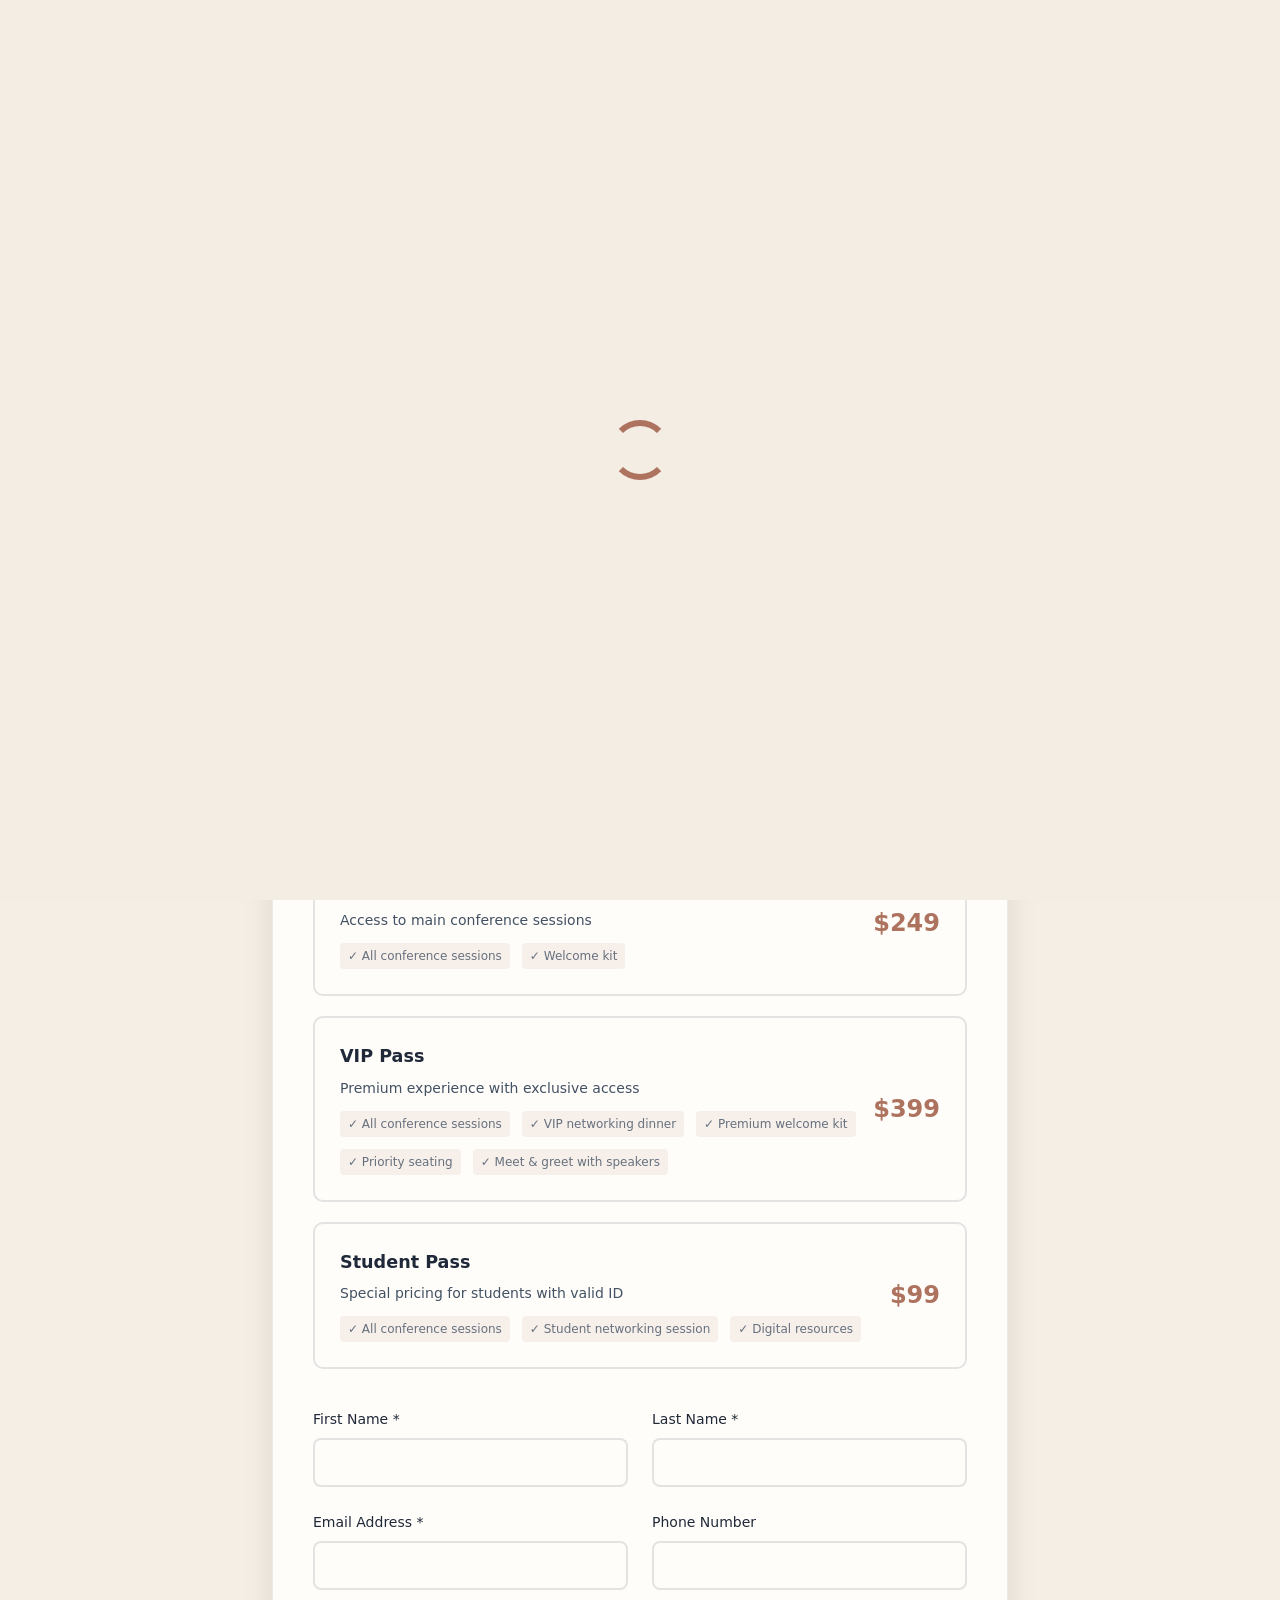
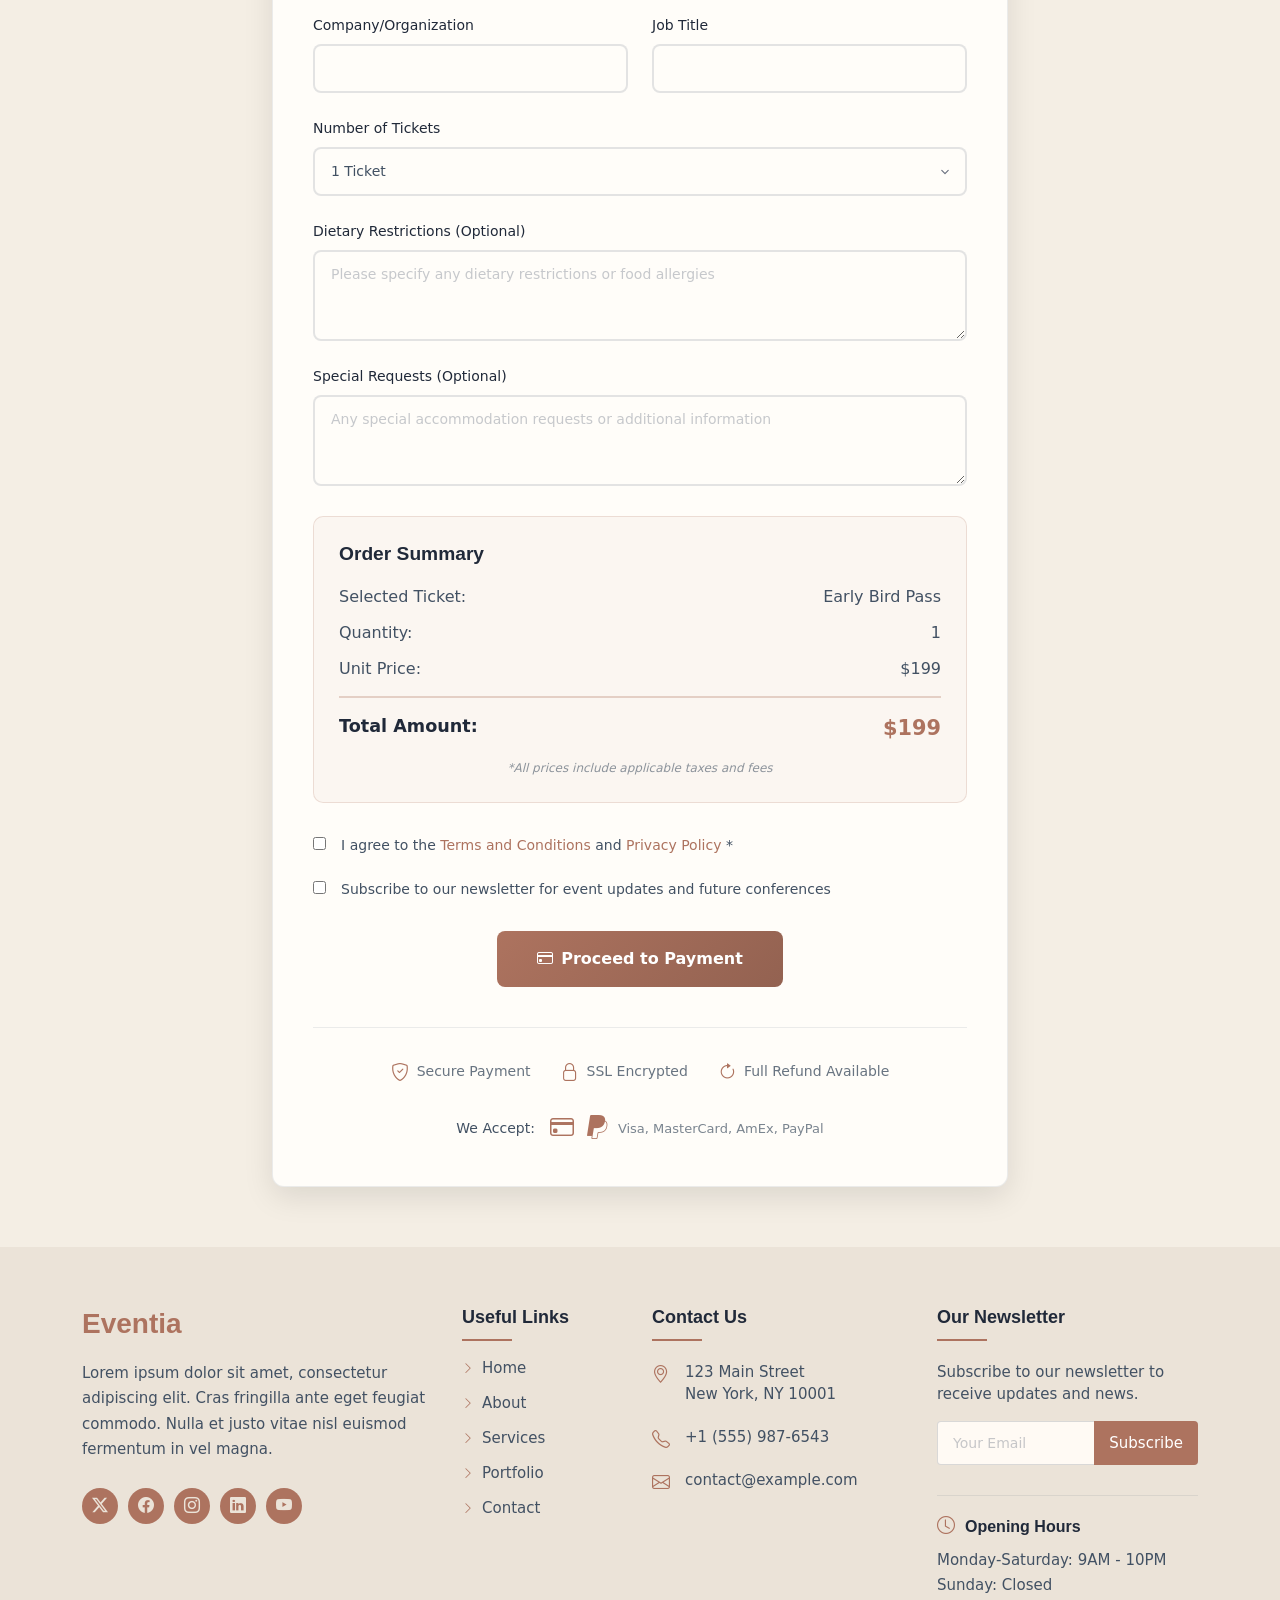
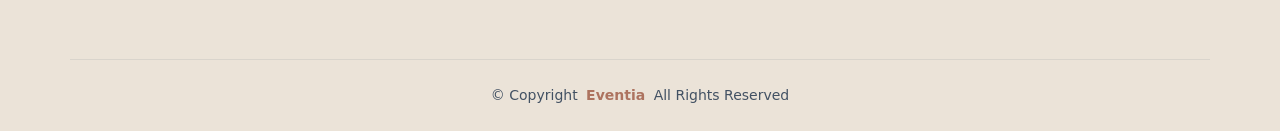
<file: buy-tickets.html>
<!DOCTYPE html>
<html lang="en">

<head>
  <meta charset="utf-8">
  <meta content="width=device-width, initial-scale=1.0" name="viewport">
  <title>Buy Tickets - Eventia Bootstrap Template</title>
  <meta name="description" content="">
  <meta name="keywords" content="">

  <!-- Favicons -->
  <link href="assets/img/favicon.png" rel="icon">
  <link href="assets/img/apple-touch-icon.png" rel="apple-touch-icon">

  <!-- Fonts -->
  <link href="https://fonts.googleapis.com" rel="preconnect">
  <link href="https://fonts.gstatic.com" rel="preconnect" crossorigin>
  <link href="https://fonts.googleapis.com/css2?family=Roboto:ital,wght@0,100;0,300;0,400;0,500;0,700;0,900;1,100;1,300;1,400;1,500;1,700;1,900&family=Kanit:ital,wght@0,100;0,200;0,300;0,400;0,500;0,600;0,700;0,800;0,900;1,100;1,200;1,300;1,400;1,500;1,600;1,700;1,800;1,900&display=swap" rel="stylesheet">

  <!-- Vendor CSS Files -->
  <link href="assets/vendor/bootstrap/css/bootstrap.min.css" rel="stylesheet">
  <link href="assets/vendor/bootstrap-icons/bootstrap-icons.css" rel="stylesheet">
  <link href="assets/vendor/swiper/swiper-bundle.min.css" rel="stylesheet">
  <link href="assets/vendor/glightbox/css/glightbox.min.css" rel="stylesheet">

  <!-- Main CSS File -->
  <link href="assets/css/main.css" rel="stylesheet">

  <!-- =======================================================
  * Template Name: Eventia
  * Template URL: https://bootstrapmade.com/Eventia-bootstrap-events-template/
  * Updated: Jan 10 2026 with Bootstrap v5.3.8
  * Author: BootstrapMade.com
  * License: https://bootstrapmade.com/license/
  ======================================================== -->
</head>

<body class="buy-tickets-page">

  <header id="header" class="header d-flex align-items-center fixed-top">
    <div class="header-container container-fluid container-xl position-relative d-flex align-items-center justify-content-between">

      <a href="index.html" class="logo d-flex align-items-center me-auto me-xl-0">
        <!-- Uncomment the line below if you also wish to use an image logo -->
        <!-- <img src="assets/img/logo.webp" alt=""> -->
        <h1 class="sitename">Eventia</h1>
      </a>

      <nav id="navmenu" class="navmenu">
        <ul>
          <li><a href="index.html">Home</a></li>
          <li><a href="about.html">About</a></li>
          <li><a href="schedule.html">Schedule</a></li>
          <li><a href="speakers.html">Speakers</a></li>
          <li><a href="venue.html">Venue</a></li>
          <li class="dropdown"><a href="#"><span>More Pages</span> <i class="bi bi-chevron-down toggle-dropdown"></i></a>
            <ul>
              <li><a href="speaker-details.html">Speaker Details</a></li>
              <li><a href="tickets.html">Tickets</a></li>
              <li><a href="buy-tickets.html" class="active">Buy Tickets</a></li>
              <li><a href="gallery.html">Gallery</a></li>
              <li><a href="terms.html">Terms</a></li>
              <li><a href="privacy.html">Privacy</a></li>
              <li><a href="404.html">404</a></li>
            </ul>
          </li>
          <li class="dropdown"><a href="#"><span>Dropdown</span> <i class="bi bi-chevron-down toggle-dropdown"></i></a>
            <ul>
              <li><a href="#">Dropdown 1</a></li>
              <li class="dropdown"><a href="#"><span>Deep Dropdown</span> <i class="bi bi-chevron-down toggle-dropdown"></i></a>
                <ul>
                  <li><a href="#">Deep Dropdown 1</a></li>
                  <li><a href="#">Deep Dropdown 2</a></li>
                  <li><a href="#">Deep Dropdown 3</a></li>
                  <li><a href="#">Deep Dropdown 4</a></li>
                  <li><a href="#">Deep Dropdown 5</a></li>
                </ul>
              </li>
              <li><a href="#">Dropdown 2</a></li>
              <li><a href="#">Dropdown 3</a></li>
              <li><a href="#">Dropdown 4</a></li>
            </ul>
          </li>
          <li><a href="contact.html">Contact</a></li>
        </ul>
        <i class="mobile-nav-toggle d-xl-none bi bi-list"></i>
      </nav>

      <div class="header-social-links">
        <a href="#" class="twitter"><i class="bi bi-twitter-x"></i></a>
        <a href="#" class="facebook"><i class="bi bi-facebook"></i></a>
        <a href="#" class="instagram"><i class="bi bi-instagram"></i></a>
        <a href="#" class="linkedin"><i class="bi bi-linkedin"></i></a>
      </div>

    </div>
  </header>

  <main class="main">

    <!-- Page Title -->
    <div class="page-title dark-background" style="background-image: url(assets/img/events/showcase-5.webp);">
      <div class="container position-relative">
        <h1>Buy Tickets</h1>
        <p>Esse dolorum voluptatum ullam est sint nemo et est ipsa porro placeat quibusdam quia assumenda numquam molestias.</p>
        <nav class="breadcrumbs">
          <ol>
            <li><a href="index.html">Home</a></li>
            <li class="current">Buy Tickets</li>
          </ol>
        </nav>
      </div>
    </div><!-- End Page Title -->

    <!-- Buy Tickets Section -->
    <section id="buy-tickets" class="buy-tickets section">

      <div class="container">

        <div class="row justify-content-center">
          <div class="col-lg-8">

            <div class="ticket-form-wrapper">
              <div class="event-info mb-5">
                <h3>Tech Innovation Conference 2026</h3>
                <div class="event-details">
                  <div class="event-meta">
                    <span><i class="bi bi-calendar-event"></i> March 15-17, 2026</span>
                    <span><i class="bi bi-geo-alt"></i> San Francisco Convention Center</span>
                    <span><i class="bi bi-clock"></i> 9:00 AM - 6:00 PM</span>
                  </div>
                </div>
              </div>

              <div class="ticket-types">
                <h4>Select Ticket Type</h4>

                <div class="ticket-option">
                  <input type="radio" id="early-bird" name="ticket_type" value="early-bird" checked="">
                  <label for="early-bird" class="ticket-label">
                    <div class="ticket-info">
                      <div class="ticket-name">Early Bird Pass</div>
                      <div class="ticket-description">Full access to all sessions and networking events</div>
                      <div class="ticket-benefits">
                        <span>✓ All conference sessions</span>
                        <span>✓ Networking lunch</span>
                        <span>✓ Welcome kit</span>
                      </div>
                    </div>
                    <div class="ticket-price">
                      <span class="original-price">$299</span>
                      <span class="current-price">$199</span>
                    </div>
                  </label>
                </div>

                <div class="ticket-option">
                  <input type="radio" id="standard" name="ticket_type" value="standard">
                  <label for="standard" class="ticket-label">
                    <div class="ticket-info">
                      <div class="ticket-name">Standard Pass</div>
                      <div class="ticket-description">Access to main conference sessions</div>
                      <div class="ticket-benefits">
                        <span>✓ All conference sessions</span>
                        <span>✓ Welcome kit</span>
                      </div>
                    </div>
                    <div class="ticket-price">
                      <span class="current-price">$249</span>
                    </div>
                  </label>
                </div>

                <div class="ticket-option">
                  <input type="radio" id="vip" name="ticket_type" value="vip">
                  <label for="vip" class="ticket-label">
                    <div class="ticket-info">
                      <div class="ticket-name">VIP Pass</div>
                      <div class="ticket-description">Premium experience with exclusive access</div>
                      <div class="ticket-benefits">
                        <span>✓ All conference sessions</span>
                        <span>✓ VIP networking dinner</span>
                        <span>✓ Premium welcome kit</span>
                        <span>✓ Priority seating</span>
                        <span>✓ Meet &amp; greet with speakers</span>
                      </div>
                    </div>
                    <div class="ticket-price">
                      <span class="current-price">$399</span>
                    </div>
                  </label>
                </div>

                <div class="ticket-option">
                  <input type="radio" id="student" name="ticket_type" value="student">
                  <label for="student" class="ticket-label">
                    <div class="ticket-info">
                      <div class="ticket-name">Student Pass</div>
                      <div class="ticket-description">Special pricing for students with valid ID</div>
                      <div class="ticket-benefits">
                        <span>✓ All conference sessions</span>
                        <span>✓ Student networking session</span>
                        <span>✓ Digital resources</span>
                      </div>
                    </div>
                    <div class="ticket-price">
                      <span class="current-price">$99</span>
                    </div>
                  </label>
                </div>
              </div>

              <form action="forms/buy-tickets.php" method="post" class="php-email-form ticket-form">

                <div class="row">
                  <div class="col-md-6">
                    <div class="form-group">
                      <label for="first_name">First Name *</label>
                      <input type="text" name="first_name" id="first_name" class="form-control" required="">
                    </div>
                  </div>
                  <div class="col-md-6">
                    <div class="form-group">
                      <label for="last_name">Last Name *</label>
                      <input type="text" name="last_name" id="last_name" class="form-control" required="">
                    </div>
                  </div>
                </div>

                <div class="row">
                  <div class="col-md-6">
                    <div class="form-group">
                      <label for="email">Email Address *</label>
                      <input type="email" name="email" id="email" class="form-control" required="">
                    </div>
                  </div>
                  <div class="col-md-6">
                    <div class="form-group">
                      <label for="phone">Phone Number</label>
                      <input type="tel" name="phone" id="phone" class="form-control">
                    </div>
                  </div>
                </div>

                <div class="row">
                  <div class="col-md-6">
                    <div class="form-group">
                      <label for="company">Company/Organization</label>
                      <input type="text" name="company" id="company" class="form-control">
                    </div>
                  </div>
                  <div class="col-md-6">
                    <div class="form-group">
                      <label for="job_title">Job Title</label>
                      <input type="text" name="job_title" id="job_title" class="form-control">
                    </div>
                  </div>
                </div>

                <div class="form-group">
                  <label for="quantity">Number of Tickets</label>
                  <select name="quantity" id="quantity" class="form-control" required="">
                    <option value="1">1 Ticket</option>
                    <option value="2">2 Tickets</option>
                    <option value="3">3 Tickets</option>
                    <option value="4">4 Tickets</option>
                    <option value="5">5 Tickets</option>
                    <option value="more">More than 5 (Contact us)</option>
                  </select>
                </div>

                <div class="form-group">
                  <label for="dietary">Dietary Restrictions (Optional)</label>
                  <textarea name="dietary" id="dietary" rows="3" class="form-control" placeholder="Please specify any dietary restrictions or food allergies"></textarea>
                </div>

                <div class="form-group">
                  <label for="special_requests">Special Requests (Optional)</label>
                  <textarea name="special_requests" id="special_requests" rows="3" class="form-control" placeholder="Any special accommodation requests or additional information"></textarea>
                </div>

                <div class="pricing-summary">
                  <h5>Order Summary</h5>
                  <div class="summary-row">
                    <span>Selected Ticket:</span>
                    <span class="ticket-name-display">Early Bird Pass</span>
                  </div>
                  <div class="summary-row">
                    <span>Quantity:</span>
                    <span class="quantity-display">1</span>
                  </div>
                  <div class="summary-row">
                    <span>Unit Price:</span>
                    <span class="unit-price-display">$199</span>
                  </div>
                  <div class="summary-row total">
                    <span>Total Amount:</span>
                    <span class="total-price">$199</span>
                  </div>
                  <div class="tax-note">*All prices include applicable taxes and fees</div>
                </div>

                <div class="terms-checkbox">
                  <input type="checkbox" id="terms" name="terms" required="">
                  <label for="terms">I agree to the <a href="#" target="_blank">Terms and Conditions</a> and <a href="#" target="_blank">Privacy Policy</a> *</label>
                </div>

                <div class="newsletter-checkbox">
                  <input type="checkbox" id="newsletter" name="newsletter">
                  <label for="newsletter">Subscribe to our newsletter for event updates and future conferences</label>
                </div>

                <div class="loading">Loading</div>
                <div class="error-message"></div>
                <div class="sent-message">Your ticket booking request has been submitted. You will receive a confirmation email shortly!</div>

                <div class="form-submit">
                  <button type="submit" class="btn-submit">
                    <i class="bi bi-credit-card me-2"></i>
                    Proceed to Payment
                  </button>
                </div>

              </form>

              <div class="security-info">
                <div class="security-badges">
                  <div class="badge-item">
                    <i class="bi bi-shield-check"></i>
                    <span>Secure Payment</span>
                  </div>
                  <div class="badge-item">
                    <i class="bi bi-lock"></i>
                    <span>SSL Encrypted</span>
                  </div>
                  <div class="badge-item">
                    <i class="bi bi-arrow-clockwise"></i>
                    <span>Full Refund Available</span>
                  </div>
                </div>
                <div class="payment-methods">
                  <span class="payment-label">We Accept:</span>
                  <div class="payment-icons">
                    <i class="bi bi-credit-card"></i>
                    <i class="bi bi-paypal"></i>
                    <span class="payment-text">Visa, MasterCard, AmEx, PayPal</span>
                  </div>
                </div>
              </div>

            </div>

          </div>
        </div>

      </div>

    </section><!-- /Buy Tickets Section -->

  </main>

  <footer id="footer" class="footer-13 footer position-relative light-background">

    <div class="footer-top">
      <div class="container">
        <div class="row gy-4">
          <div class="col-lg-4 col-md-6 footer-info">
            <h2>Eventia</h2>
            <p>Lorem ipsum dolor sit amet, consectetur adipiscing elit. Cras fringilla ante eget feugiat commodo. Nulla et justo vitae nisl euismod fermentum in vel magna.</p>
            <div class="social-links">
              <a href="#"><i class="bi bi-twitter-x"></i></a>
              <a href="#"><i class="bi bi-facebook"></i></a>
              <a href="#"><i class="bi bi-instagram"></i></a>
              <a href="#"><i class="bi bi-linkedin"></i></a>
              <a href="#"><i class="bi bi-youtube"></i></a>
            </div>
          </div>

          <div class="col-lg-2 col-md-6 footer-links">
            <h4>Useful Links</h4>
            <ul>
              <li><i class="bi bi-chevron-right"></i> <a href="#">Home</a></li>
              <li><i class="bi bi-chevron-right"></i> <a href="#">About</a></li>
              <li><i class="bi bi-chevron-right"></i> <a href="#">Services</a></li>
              <li><i class="bi bi-chevron-right"></i> <a href="#">Portfolio</a></li>
              <li><i class="bi bi-chevron-right"></i> <a href="#">Contact</a></li>
            </ul>
          </div>

          <div class="col-lg-3 col-md-6 footer-contact">
            <h4>Contact Us</h4>
            <div class="contact-info">
              <div class="contact-item">
                <i class="bi bi-geo-alt"></i>
                <p>123 Main Street<br>New York, NY 10001</p>
              </div>
              <div class="contact-item">
                <i class="bi bi-telephone"></i>
                <p>+1 (555) 987-6543</p>
              </div>
              <div class="contact-item">
                <i class="bi bi-envelope"></i>
                <p>contact@example.com</p>
              </div>
            </div>
          </div>

          <div class="col-lg-3 col-md-6 footer-newsletter">
            <h4>Our Newsletter</h4>
            <p>Subscribe to our newsletter to receive updates and news.</p>
            <form action="forms/newsletter.php" class="php-email-form">
              <input type="email" name="email" placeholder="Your Email" required="">
              <div class="loading">Loading</div>
              <div class="error-message"></div>
              <div class="sent-message">Your subscription request has been sent. Thank you!</div>
              <button type="submit">Subscribe</button>
            </form>
            <div class="opening-hours">
              <h5><i class="bi bi-clock"></i> Opening Hours</h5>
              <p>Monday-Saturday: 9AM - 10PM<br>Sunday: Closed</p>
            </div>
          </div>
        </div>
      </div>
    </div>

    <div class="container copyright text-center">
      <p>© <span>Copyright</span> <strong class="px-1 sitename">Eventia</strong> <span>All Rights Reserved</span></p>
    </div>

  </footer>

  <!-- Scroll Top -->
  <a href="#" id="scroll-top" class="scroll-top d-flex align-items-center justify-content-center"><i class="bi bi-arrow-up-short"></i></a>

  <!-- Preloader -->
  <div id="preloader"></div>

  <!-- Vendor JS Files -->
  <script src="assets/vendor/bootstrap/js/bootstrap.bundle.min.js"></script>
  <script src="assets/vendor/php-email-form/validate.js"></script>
  <script src="assets/vendor/purecounter/purecounter_vanilla.js"></script>
  <script src="assets/vendor/imagesloaded/imagesloaded.pkgd.min.js"></script>
  <script src="assets/vendor/isotope-layout/isotope.pkgd.min.js"></script>
  <script src="assets/vendor/swiper/swiper-bundle.min.js"></script>
  <script src="assets/vendor/glightbox/js/glightbox.min.js"></script>

  <!-- Main JS File -->
  <script src="assets/js/main.js"></script>

</body>

</html>
</file>
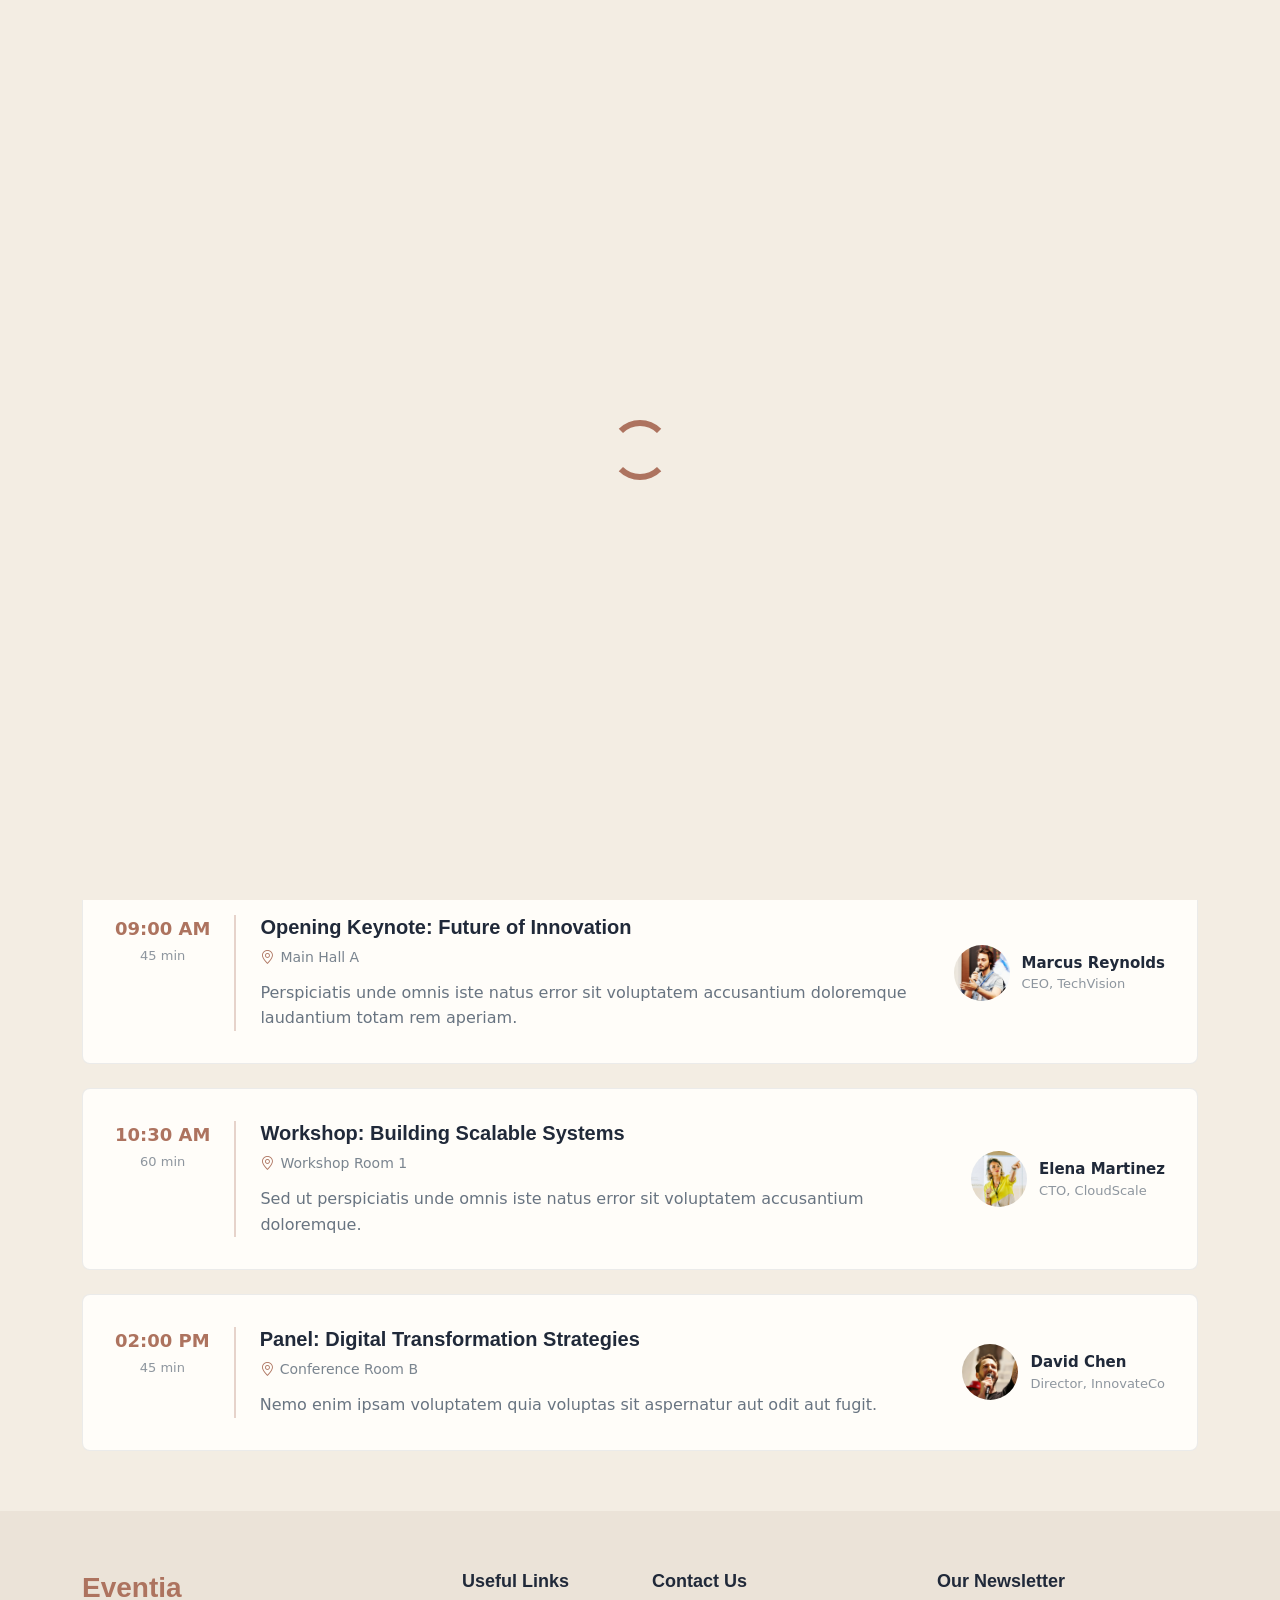
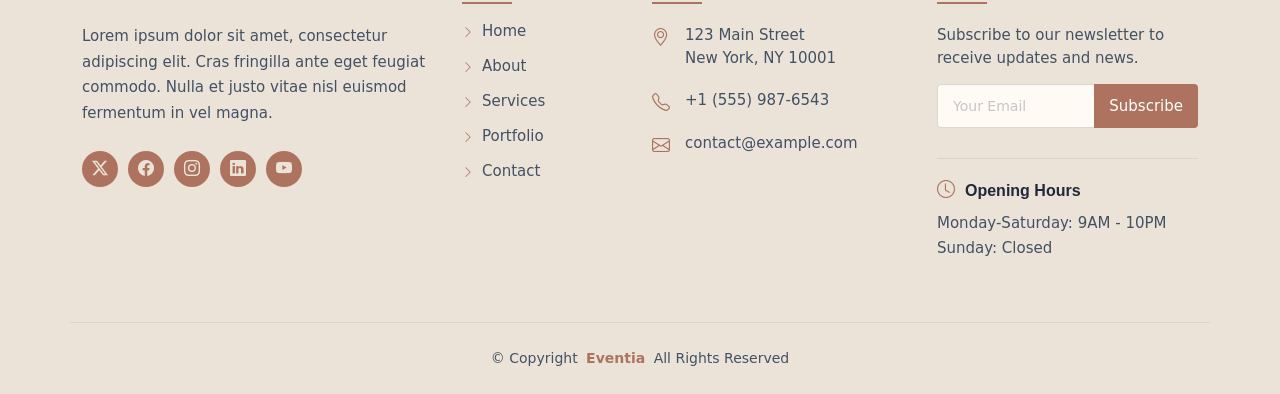
<file: schedule.html>
<!DOCTYPE html>
<html lang="en">

<head>
  <meta charset="utf-8">
  <meta content="width=device-width, initial-scale=1.0" name="viewport">
  <title>Schedule - Eventia Bootstrap Template</title>
  <meta name="description" content="">
  <meta name="keywords" content="">

  <!-- Favicons -->
  <link href="assets/img/favicon.png" rel="icon">
  <link href="assets/img/apple-touch-icon.png" rel="apple-touch-icon">

  <!-- Fonts -->
  <link href="https://fonts.googleapis.com" rel="preconnect">
  <link href="https://fonts.gstatic.com" rel="preconnect" crossorigin>
  <link href="https://fonts.googleapis.com/css2?family=Roboto:ital,wght@0,100;0,300;0,400;0,500;0,700;0,900;1,100;1,300;1,400;1,500;1,700;1,900&family=Kanit:ital,wght@0,100;0,200;0,300;0,400;0,500;0,600;0,700;0,800;0,900;1,100;1,200;1,300;1,400;1,500;1,600;1,700;1,800;1,900&display=swap" rel="stylesheet">

  <!-- Vendor CSS Files -->
  <link href="assets/vendor/bootstrap/css/bootstrap.min.css" rel="stylesheet">
  <link href="assets/vendor/bootstrap-icons/bootstrap-icons.css" rel="stylesheet">
  <link href="assets/vendor/swiper/swiper-bundle.min.css" rel="stylesheet">
  <link href="assets/vendor/glightbox/css/glightbox.min.css" rel="stylesheet">

  <!-- Main CSS File -->
  <link href="assets/css/main.css" rel="stylesheet">

  <!-- =======================================================
  * Template Name: Eventia
  * Template URL: https://bootstrapmade.com/Eventia-bootstrap-events-template/
  * Updated: Jan 10 2026 with Bootstrap v5.3.8
  * Author: BootstrapMade.com
  * License: https://bootstrapmade.com/license/
  ======================================================== -->
</head>

<body class="schedule-page">

  <header id="header" class="header d-flex align-items-center fixed-top">
    <div class="header-container container-fluid container-xl position-relative d-flex align-items-center justify-content-between">

      <a href="index.html" class="logo d-flex align-items-center me-auto me-xl-0">
        <!-- Uncomment the line below if you also wish to use an image logo -->
        <!-- <img src="assets/img/logo.webp" alt=""> -->
        <h1 class="sitename">Eventia</h1>
      </a>

      <nav id="navmenu" class="navmenu">
        <ul>
          <li><a href="index.html">Home</a></li>
          <li><a href="about.html">About</a></li>
          <li><a href="schedule.html" class="active">Schedule</a></li>
          <li><a href="speakers.html">Speakers</a></li>
          <li><a href="venue.html">Venue</a></li>
          <li class="dropdown"><a href="#"><span>More Pages</span> <i class="bi bi-chevron-down toggle-dropdown"></i></a>
            <ul>
              <li><a href="speaker-details.html">Speaker Details</a></li>
              <li><a href="tickets.html">Tickets</a></li>
              <li><a href="buy-tickets.html">Buy Tickets</a></li>
              <li><a href="gallery.html">Gallery</a></li>
              <li><a href="terms.html">Terms</a></li>
              <li><a href="privacy.html">Privacy</a></li>
              <li><a href="404.html">404</a></li>
            </ul>
          </li>
          <li class="dropdown"><a href="#"><span>Dropdown</span> <i class="bi bi-chevron-down toggle-dropdown"></i></a>
            <ul>
              <li><a href="#">Dropdown 1</a></li>
              <li class="dropdown"><a href="#"><span>Deep Dropdown</span> <i class="bi bi-chevron-down toggle-dropdown"></i></a>
                <ul>
                  <li><a href="#">Deep Dropdown 1</a></li>
                  <li><a href="#">Deep Dropdown 2</a></li>
                  <li><a href="#">Deep Dropdown 3</a></li>
                  <li><a href="#">Deep Dropdown 4</a></li>
                  <li><a href="#">Deep Dropdown 5</a></li>
                </ul>
              </li>
              <li><a href="#">Dropdown 2</a></li>
              <li><a href="#">Dropdown 3</a></li>
              <li><a href="#">Dropdown 4</a></li>
            </ul>
          </li>
          <li><a href="contact.html">Contact</a></li>
        </ul>
        <i class="mobile-nav-toggle d-xl-none bi bi-list"></i>
      </nav>

      <div class="header-social-links">
        <a href="#" class="twitter"><i class="bi bi-twitter-x"></i></a>
        <a href="#" class="facebook"><i class="bi bi-facebook"></i></a>
        <a href="#" class="instagram"><i class="bi bi-instagram"></i></a>
        <a href="#" class="linkedin"><i class="bi bi-linkedin"></i></a>
      </div>

    </div>
  </header>

  <main class="main">

    <!-- Page Title -->
    <div class="page-title dark-background" style="background-image: url(assets/img/events/showcase-5.webp);">
      <div class="container position-relative">
        <h1>Schedule</h1>
        <p>Esse dolorum voluptatum ullam est sint nemo et est ipsa porro placeat quibusdam quia assumenda numquam molestias.</p>
        <nav class="breadcrumbs">
          <ol>
            <li><a href="index.html">Home</a></li>
            <li class="current">Schedule</li>
          </ol>
        </nav>
      </div>
    </div><!-- End Page Title -->

    <!-- Schedule 2 Section -->
    <section id="schedule-2" class="schedule-2 section">

      <!-- Section Title -->
      <div class="container section-title">
        <span class="subtitle">Schedule</span>
        <h2>Schedule</h2>
        <p>Necessitatibus eius consequatur ex aliquid fuga eum quidem sint consectetur velit. Sed ut perspiciatis unde omnis iste natus error sit voluptatem accusantium doloremque laudantium totam rem aperiam</p>
      </div><!-- End Section Title -->

      <div class="container">

        <ul class="schedule-tabs nav nav-tabs" role="tablist">
          <li class="nav-item" role="presentation">
            <button class="tab-btn nav-link active" data-bs-toggle="tab" data-bs-target="#schedule-2-tab-1" type="button" role="tab" aria-selected="true">
              <span class="day-label">Day 01</span>
              Sunday
              <span class="day-date">March 15, 2026</span>
            </button>
          </li>
          <li class="nav-item" role="presentation">
            <button class="tab-btn nav-link" data-bs-toggle="tab" data-bs-target="#schedule-2-tab-2" type="button" role="tab" aria-selected="false">
              <span class="day-label">Day 02</span>
              Monday
              <span class="day-date">March 16, 2026</span>
            </button>
          </li>
          <li class="nav-item" role="presentation">
            <button class="tab-btn nav-link" data-bs-toggle="tab" data-bs-target="#schedule-2-tab-3" type="button" role="tab" aria-selected="false">
              <span class="day-label">Day 03</span>
              Tuesday
              <span class="day-date">March 17, 2026</span>
            </button>
          </li>
        </ul>

        <div class="tab-content">

          <div class="tab-pane fade show active" id="schedule-2-tab-1" role="tabpanel">

            <div class="schedule-item">
              <div class="time-slot">
                <span class="time">09:00 AM</span>
                <span class="duration">45 min</span>
              </div>
              <div class="item-content">
                <h4><a href="schedule-details.html">Opening Keynote: Future of Innovation</a></h4>
                <div class="location"><i class="bi bi-geo-alt"></i> Main Hall A</div>
                <p>Perspiciatis unde omnis iste natus error sit voluptatem accusantium doloremque laudantium totam rem aperiam.</p>
              </div>
              <div class="speaker-info">
                <img src="assets/img/events/speaker-1.webp" alt="Speaker">
                <div class="speaker-details">
                  <span class="name">Marcus Reynolds</span>
                  <span class="role">CEO, TechVision</span>
                </div>
              </div>
            </div><!-- End Schedule Item -->

            <div class="schedule-item">
              <div class="time-slot">
                <span class="time">10:30 AM</span>
                <span class="duration">60 min</span>
              </div>
              <div class="item-content">
                <h4><a href="schedule-details.html">Workshop: Building Scalable Systems</a></h4>
                <div class="location"><i class="bi bi-geo-alt"></i> Workshop Room 1</div>
                <p>Sed ut perspiciatis unde omnis iste natus error sit voluptatem accusantium doloremque.</p>
              </div>
              <div class="speaker-info">
                <img src="assets/img/events/speaker-3.webp" alt="Speaker">
                <div class="speaker-details">
                  <span class="name">Elena Martinez</span>
                  <span class="role">CTO, CloudScale</span>
                </div>
              </div>
            </div><!-- End Schedule Item -->

            <div class="schedule-item">
              <div class="time-slot">
                <span class="time">02:00 PM</span>
                <span class="duration">45 min</span>
              </div>
              <div class="item-content">
                <h4><a href="schedule-details.html">Panel: Digital Transformation Strategies</a></h4>
                <div class="location"><i class="bi bi-geo-alt"></i> Conference Room B</div>
                <p>Nemo enim ipsam voluptatem quia voluptas sit aspernatur aut odit aut fugit.</p>
              </div>
              <div class="speaker-info">
                <img src="assets/img/events/speaker-5.webp" alt="Speaker">
                <div class="speaker-details">
                  <span class="name">David Chen</span>
                  <span class="role">Director, InnovateCo</span>
                </div>
              </div>
            </div><!-- End Schedule Item -->

          </div><!-- End Tab Pane 1 -->

          <div class="tab-pane fade" id="schedule-2-tab-2" role="tabpanel">

            <div class="schedule-item">
              <div class="time-slot">
                <span class="time">09:30 AM</span>
                <span class="duration">50 min</span>
              </div>
              <div class="item-content">
                <h4><a href="schedule-details.html">AI and Machine Learning Applications</a></h4>
                <div class="location"><i class="bi bi-geo-alt"></i> Main Hall A</div>
                <p>Ut enim ad minima veniam quis nostrum exercitationem ullam corporis suscipit laboriosam.</p>
              </div>
              <div class="speaker-info">
                <img src="assets/img/events/speaker-7.webp" alt="Speaker">
                <div class="speaker-details">
                  <span class="name">Sarah Williams</span>
                  <span class="role">AI Lead, DataMind</span>
                </div>
              </div>
            </div><!-- End Schedule Item -->

            <div class="schedule-item">
              <div class="time-slot">
                <span class="time">11:00 AM</span>
                <span class="duration">90 min</span>
              </div>
              <div class="item-content">
                <h4><a href="schedule-details.html">Hands-on: Cloud Architecture Workshop</a></h4>
                <div class="location"><i class="bi bi-geo-alt"></i> Workshop Room 2</div>
                <p>Quis autem vel eum iure reprehenderit qui in ea voluptate velit esse quam nihil molestiae.</p>
              </div>
              <div class="speaker-info">
                <img src="assets/img/events/speaker-9.webp" alt="Speaker">
                <div class="speaker-details">
                  <span class="name">James Anderson</span>
                  <span class="role">Architect, AWS</span>
                </div>
              </div>
            </div><!-- End Schedule Item -->

            <div class="schedule-item">
              <div class="time-slot">
                <span class="time">03:00 PM</span>
                <span class="duration">45 min</span>
              </div>
              <div class="item-content">
                <h4><a href="schedule-details.html">Networking Session &amp; Refreshments</a></h4>
                <div class="location"><i class="bi bi-geo-alt"></i> Networking Lounge</div>
                <p>At vero eos et accusamus et iusto odio dignissimos ducimus qui blanditiis praesentium.</p>
              </div>
              <div class="speaker-info">
                <img src="assets/img/events/speaker-11.webp" alt="Speaker">
                <div class="speaker-details">
                  <span class="name">Lisa Thompson</span>
                  <span class="role">Event Coordinator</span>
                </div>
              </div>
            </div><!-- End Schedule Item -->

          </div><!-- End Tab Pane 2 -->

          <div class="tab-pane fade" id="schedule-2-tab-3" role="tabpanel">

            <div class="schedule-item">
              <div class="time-slot">
                <span class="time">10:00 AM</span>
                <span class="duration">60 min</span>
              </div>
              <div class="item-content">
                <h4><a href="schedule-details.html">Startup Pitch Competition Finals</a></h4>
                <div class="location"><i class="bi bi-geo-alt"></i> Main Hall A</div>
                <p>Temporibus autem quibusdam et aut officiis debitis aut rerum necessitatibus saepe eveniet.</p>
              </div>
              <div class="speaker-info">
                <img src="assets/img/events/speaker-13.webp" alt="Speaker">
                <div class="speaker-details">
                  <span class="name">Michael Brown</span>
                  <span class="role">Investor, VentureX</span>
                </div>
              </div>
            </div><!-- End Schedule Item -->

            <div class="schedule-item">
              <div class="time-slot">
                <span class="time">01:30 PM</span>
                <span class="duration">45 min</span>
              </div>
              <div class="item-content">
                <h4><a href="schedule-details.html">Closing Keynote: Vision for Tomorrow</a></h4>
                <div class="location"><i class="bi bi-geo-alt"></i> Main Hall A</div>
                <p>Nam libero tempore cum soluta nobis est eligendi optio cumque nihil impedit quo minus.</p>
              </div>
              <div class="speaker-info">
                <img src="assets/img/events/speaker-15.webp" alt="Speaker">
                <div class="speaker-details">
                  <span class="name">Rebecca Foster</span>
                  <span class="role">Futurist, TrendLab</span>
                </div>
              </div>
            </div><!-- End Schedule Item -->

            <div class="schedule-item">
              <div class="time-slot">
                <span class="time">04:00 PM</span>
                <span class="duration">120 min</span>
              </div>
              <div class="item-content">
                <h4><a href="schedule-details.html">Awards Ceremony &amp; Closing Party</a></h4>
                <div class="location"><i class="bi bi-geo-alt"></i> Grand Ballroom</div>
                <p>Et harum quidem rerum facilis est et expedita distinctio nam libero tempore.</p>
              </div>
              <div class="speaker-info">
                <img src="assets/img/events/speaker-2.webp" alt="Speaker">
                <div class="speaker-details">
                  <span class="name">Event Team</span>
                  <span class="role">Eventia Organizers</span>
                </div>
              </div>
            </div><!-- End Schedule Item -->

          </div><!-- End Tab Pane 3 -->

        </div><!-- End Tab Content -->

      </div>

    </section><!-- /Schedule 2 Section -->

  </main>

  <footer id="footer" class="footer-13 footer position-relative light-background">

    <div class="footer-top">
      <div class="container">
        <div class="row gy-4">
          <div class="col-lg-4 col-md-6 footer-info">
            <h2>Eventia</h2>
            <p>Lorem ipsum dolor sit amet, consectetur adipiscing elit. Cras fringilla ante eget feugiat commodo. Nulla et justo vitae nisl euismod fermentum in vel magna.</p>
            <div class="social-links">
              <a href="#"><i class="bi bi-twitter-x"></i></a>
              <a href="#"><i class="bi bi-facebook"></i></a>
              <a href="#"><i class="bi bi-instagram"></i></a>
              <a href="#"><i class="bi bi-linkedin"></i></a>
              <a href="#"><i class="bi bi-youtube"></i></a>
            </div>
          </div>

          <div class="col-lg-2 col-md-6 footer-links">
            <h4>Useful Links</h4>
            <ul>
              <li><i class="bi bi-chevron-right"></i> <a href="#">Home</a></li>
              <li><i class="bi bi-chevron-right"></i> <a href="#">About</a></li>
              <li><i class="bi bi-chevron-right"></i> <a href="#">Services</a></li>
              <li><i class="bi bi-chevron-right"></i> <a href="#">Portfolio</a></li>
              <li><i class="bi bi-chevron-right"></i> <a href="#">Contact</a></li>
            </ul>
          </div>

          <div class="col-lg-3 col-md-6 footer-contact">
            <h4>Contact Us</h4>
            <div class="contact-info">
              <div class="contact-item">
                <i class="bi bi-geo-alt"></i>
                <p>123 Main Street<br>New York, NY 10001</p>
              </div>
              <div class="contact-item">
                <i class="bi bi-telephone"></i>
                <p>+1 (555) 987-6543</p>
              </div>
              <div class="contact-item">
                <i class="bi bi-envelope"></i>
                <p>contact@example.com</p>
              </div>
            </div>
          </div>

          <div class="col-lg-3 col-md-6 footer-newsletter">
            <h4>Our Newsletter</h4>
            <p>Subscribe to our newsletter to receive updates and news.</p>
            <form action="forms/newsletter.php" class="php-email-form">
              <input type="email" name="email" placeholder="Your Email" required="">
              <div class="loading">Loading</div>
              <div class="error-message"></div>
              <div class="sent-message">Your subscription request has been sent. Thank you!</div>
              <button type="submit">Subscribe</button>
            </form>
            <div class="opening-hours">
              <h5><i class="bi bi-clock"></i> Opening Hours</h5>
              <p>Monday-Saturday: 9AM - 10PM<br>Sunday: Closed</p>
            </div>
          </div>
        </div>
      </div>
    </div>

    <div class="container copyright text-center">
      <p>© <span>Copyright</span> <strong class="px-1 sitename">Eventia</strong> <span>All Rights Reserved</span></p>
    </div>

  </footer>

  <!-- Scroll Top -->
  <a href="#" id="scroll-top" class="scroll-top d-flex align-items-center justify-content-center"><i class="bi bi-arrow-up-short"></i></a>

  <!-- Preloader -->
  <div id="preloader"></div>

  <!-- Vendor JS Files -->
  <script src="assets/vendor/bootstrap/js/bootstrap.bundle.min.js"></script>
  <script src="assets/vendor/php-email-form/validate.js"></script>
  <script src="assets/vendor/purecounter/purecounter_vanilla.js"></script>
  <script src="assets/vendor/imagesloaded/imagesloaded.pkgd.min.js"></script>
  <script src="assets/vendor/isotope-layout/isotope.pkgd.min.js"></script>
  <script src="assets/vendor/swiper/swiper-bundle.min.js"></script>
  <script src="assets/vendor/glightbox/js/glightbox.min.js"></script>

  <!-- Main JS File -->
  <script src="assets/js/main.js"></script>

</body>

</html>
</file>
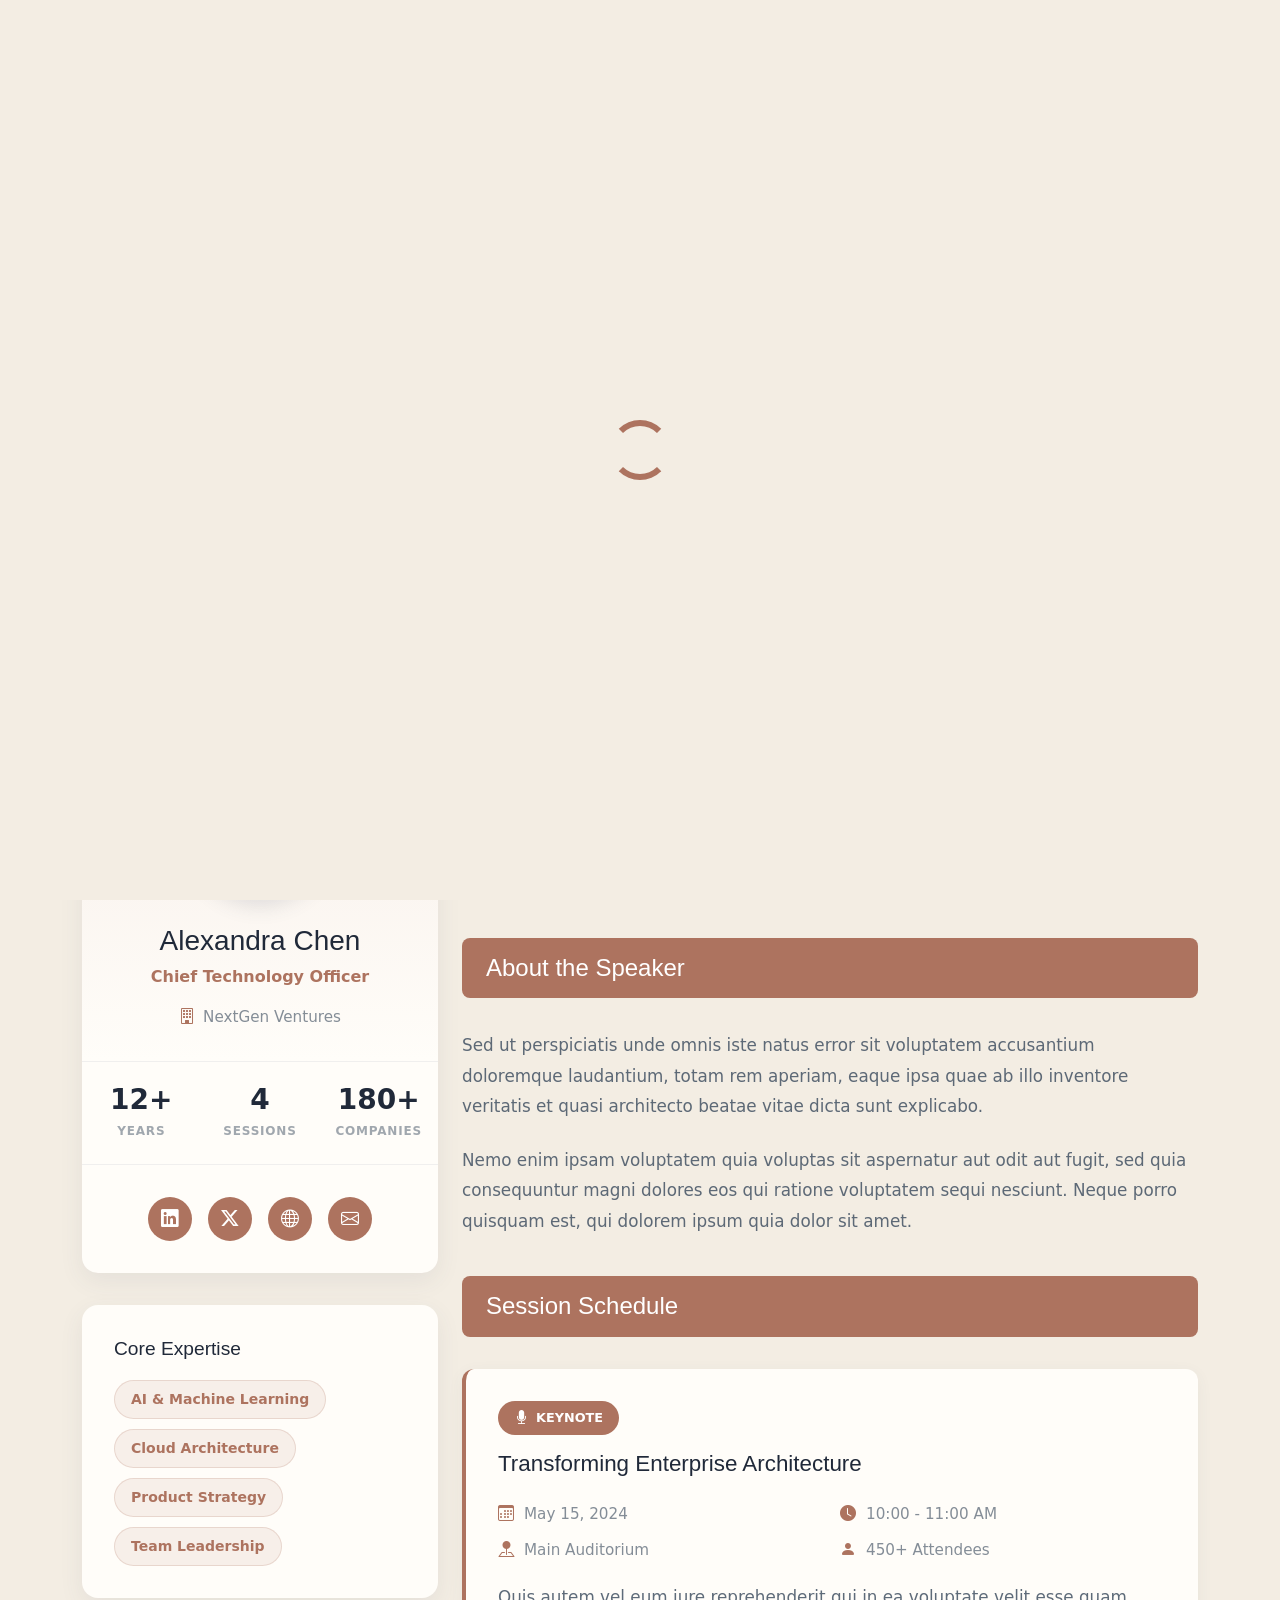
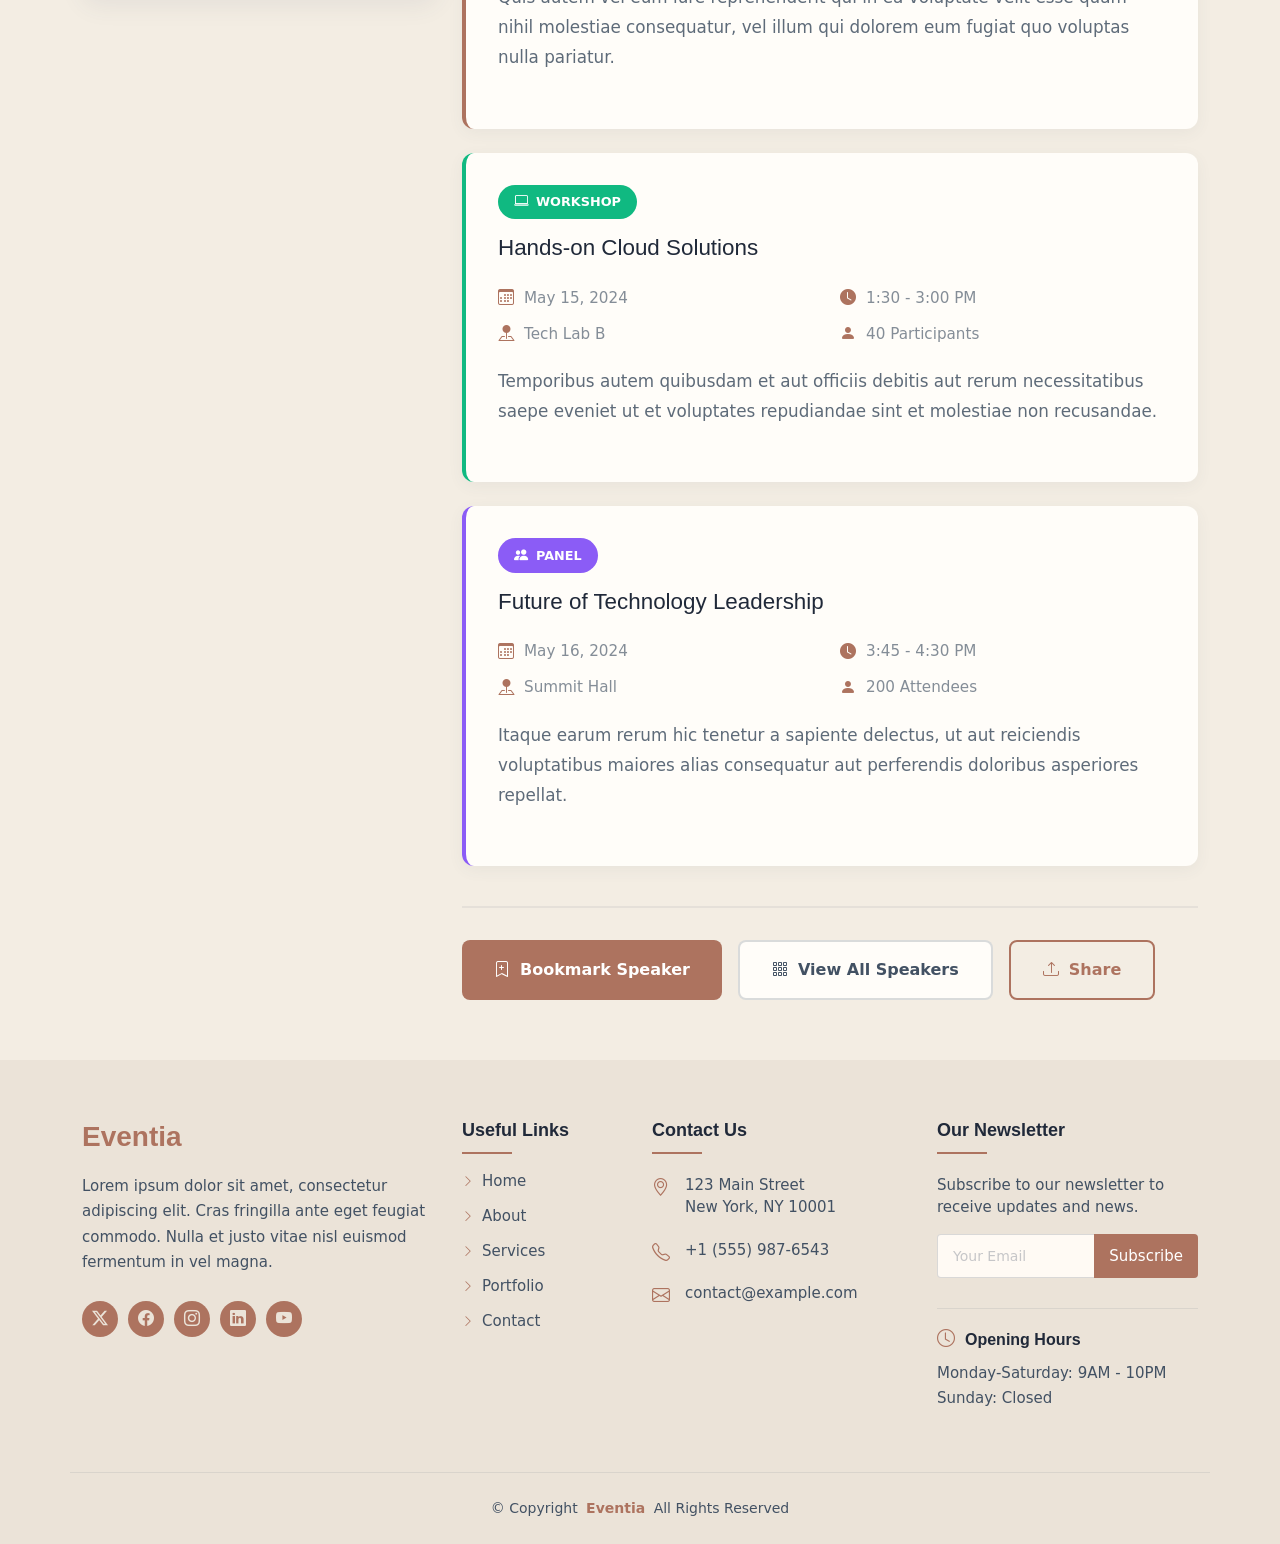
<file: speaker-details.html>
<!DOCTYPE html>
<html lang="en">

<head>
  <meta charset="utf-8">
  <meta content="width=device-width, initial-scale=1.0" name="viewport">
  <title>Speaker Details - Eventia Bootstrap Template</title>
  <meta name="description" content="">
  <meta name="keywords" content="">

  <!-- Favicons -->
  <link href="assets/img/favicon.png" rel="icon">
  <link href="assets/img/apple-touch-icon.png" rel="apple-touch-icon">

  <!-- Fonts -->
  <link href="https://fonts.googleapis.com" rel="preconnect">
  <link href="https://fonts.gstatic.com" rel="preconnect" crossorigin>
  <link href="https://fonts.googleapis.com/css2?family=Roboto:ital,wght@0,100;0,300;0,400;0,500;0,700;0,900;1,100;1,300;1,400;1,500;1,700;1,900&family=Kanit:ital,wght@0,100;0,200;0,300;0,400;0,500;0,600;0,700;0,800;0,900;1,100;1,200;1,300;1,400;1,500;1,600;1,700;1,800;1,900&display=swap" rel="stylesheet">

  <!-- Vendor CSS Files -->
  <link href="assets/vendor/bootstrap/css/bootstrap.min.css" rel="stylesheet">
  <link href="assets/vendor/bootstrap-icons/bootstrap-icons.css" rel="stylesheet">
  <link href="assets/vendor/swiper/swiper-bundle.min.css" rel="stylesheet">
  <link href="assets/vendor/glightbox/css/glightbox.min.css" rel="stylesheet">

  <!-- Main CSS File -->
  <link href="assets/css/main.css" rel="stylesheet">

  <!-- =======================================================
  * Template Name: Eventia
  * Template URL: https://bootstrapmade.com/Eventia-bootstrap-events-template/
  * Updated: Jan 10 2026 with Bootstrap v5.3.8
  * Author: BootstrapMade.com
  * License: https://bootstrapmade.com/license/
  ======================================================== -->
</head>

<body class="speaker-details-page">

  <header id="header" class="header d-flex align-items-center fixed-top">
    <div class="header-container container-fluid container-xl position-relative d-flex align-items-center justify-content-between">

      <a href="index.html" class="logo d-flex align-items-center me-auto me-xl-0">
        <!-- Uncomment the line below if you also wish to use an image logo -->
        <!-- <img src="assets/img/logo.webp" alt=""> -->
        <h1 class="sitename">Eventia</h1>
      </a>

      <nav id="navmenu" class="navmenu">
        <ul>
          <li><a href="index.html">Home</a></li>
          <li><a href="about.html">About</a></li>
          <li><a href="schedule.html">Schedule</a></li>
          <li><a href="speakers.html">Speakers</a></li>
          <li><a href="venue.html">Venue</a></li>
          <li class="dropdown"><a href="#"><span>More Pages</span> <i class="bi bi-chevron-down toggle-dropdown"></i></a>
            <ul>
              <li><a href="speaker-details.html" class="active">Speaker Details</a></li>
              <li><a href="tickets.html">Tickets</a></li>
              <li><a href="buy-tickets.html">Buy Tickets</a></li>
              <li><a href="gallery.html">Gallery</a></li>
              <li><a href="terms.html">Terms</a></li>
              <li><a href="privacy.html">Privacy</a></li>
              <li><a href="404.html">404</a></li>
            </ul>
          </li>
          <li class="dropdown"><a href="#"><span>Dropdown</span> <i class="bi bi-chevron-down toggle-dropdown"></i></a>
            <ul>
              <li><a href="#">Dropdown 1</a></li>
              <li class="dropdown"><a href="#"><span>Deep Dropdown</span> <i class="bi bi-chevron-down toggle-dropdown"></i></a>
                <ul>
                  <li><a href="#">Deep Dropdown 1</a></li>
                  <li><a href="#">Deep Dropdown 2</a></li>
                  <li><a href="#">Deep Dropdown 3</a></li>
                  <li><a href="#">Deep Dropdown 4</a></li>
                  <li><a href="#">Deep Dropdown 5</a></li>
                </ul>
              </li>
              <li><a href="#">Dropdown 2</a></li>
              <li><a href="#">Dropdown 3</a></li>
              <li><a href="#">Dropdown 4</a></li>
            </ul>
          </li>
          <li><a href="contact.html">Contact</a></li>
        </ul>
        <i class="mobile-nav-toggle d-xl-none bi bi-list"></i>
      </nav>

      <div class="header-social-links">
        <a href="#" class="twitter"><i class="bi bi-twitter-x"></i></a>
        <a href="#" class="facebook"><i class="bi bi-facebook"></i></a>
        <a href="#" class="instagram"><i class="bi bi-instagram"></i></a>
        <a href="#" class="linkedin"><i class="bi bi-linkedin"></i></a>
      </div>

    </div>
  </header>

  <main class="main">

    <!-- Page Title -->
    <div class="page-title dark-background" style="background-image: url(assets/img/events/showcase-5.webp);">
      <div class="container position-relative">
        <h1>Speaker Details</h1>
        <p>Esse dolorum voluptatum ullam est sint nemo et est ipsa porro placeat quibusdam quia assumenda numquam molestias.</p>
        <nav class="breadcrumbs">
          <ol>
            <li><a href="index.html">Home</a></li>
            <li class="current">Speaker Details</li>
          </ol>
        </nav>
      </div>
    </div><!-- End Page Title -->

    <!-- Speaker Details 2 Section -->
    <section id="speaker-details-2" class="speaker-details-2 section">

      <!-- Section Title -->
      <div class="container section-title">
        <span class="subtitle">Section Title</span>
        <h2>Speaker Details</h2>
        <p>Necessitatibus eius consequatur ex aliquid fuga eum quidem sint consectetur velit. Sed ut perspiciatis unde omnis iste natus error sit voluptatem accusantium doloremque laudantium totam rem aperiam</p>
      </div><!-- End Section Title -->

      <div class="container">

        <div class="row gy-5">

          <!-- Left Column: Profile & Info -->
          <div class="col-lg-4">

            <!-- Profile Card -->
            <div class="profile-card">
              <div class="profile-header">
                <div class="profile-image">
                  <img src="assets/img/events/speaker-12.webp" alt="Speaker" class="img-fluid">
                  <div class="role-indicator">
                    <i class="bi bi-star-fill"></i>
                  </div>
                </div>
                <h2>Alexandra Chen</h2>
                <p class="role">Chief Technology Officer</p>
                <div class="organization">
                  <i class="bi bi-building"></i>
                  <span>NextGen Ventures</span>
                </div>
              </div>

              <div class="profile-stats">
                <div class="stat-box">
                  <div class="stat-value">12+</div>
                  <div class="stat-name">Years</div>
                </div>
                <div class="stat-box">
                  <div class="stat-value">4</div>
                  <div class="stat-name">Sessions</div>
                </div>
                <div class="stat-box">
                  <div class="stat-value">180+</div>
                  <div class="stat-name">Companies</div>
                </div>
              </div>

              <div class="social-links">
                <a href="#" class="social-link">
                  <i class="bi bi-linkedin"></i>
                </a>
                <a href="#" class="social-link">
                  <i class="bi bi-twitter-x"></i>
                </a>
                <a href="#" class="social-link">
                  <i class="bi bi-globe"></i>
                </a>
                <a href="#" class="social-link">
                  <i class="bi bi-envelope"></i>
                </a>
              </div>
            </div>

            <!-- Expertise Tags -->
            <div class="expertise-card">
              <h4>Core Expertise</h4>
              <div class="tag-cloud">
                <span class="tag">AI &amp; Machine Learning</span>
                <span class="tag">Cloud Architecture</span>
                <span class="tag">Product Strategy</span>
                <span class="tag">Team Leadership</span>
              </div>
            </div>

          </div>

          <!-- Right Column: Details -->
          <div class="col-lg-8">

            <!-- Featured Quote -->
            <div class="featured-quote">
              <i class="bi bi-quote quote-mark"></i>
              <p>"At vero eos et accusamus et iusto odio dignissimos ducimus qui blanditiis praesentium voluptatum deleniti atque corrupti quos dolores et quas molestias excepturi."</p>
            </div>

            <!-- About Section -->
            <div class="content-section">
              <div class="section-title-bar">
                <h3>About the Speaker</h3>
              </div>
              <div class="section-body">
                <p>Sed ut perspiciatis unde omnis iste natus error sit voluptatem accusantium doloremque laudantium, totam rem aperiam, eaque ipsa quae ab illo inventore veritatis et quasi architecto beatae vitae dicta sunt explicabo.</p>
                <p>Nemo enim ipsam voluptatem quia voluptas sit aspernatur aut odit aut fugit, sed quia consequuntur magni dolores eos qui ratione voluptatem sequi nesciunt. Neque porro quisquam est, qui dolorem ipsum quia dolor sit amet.</p>
              </div>
            </div>

            <!-- Sessions Section -->
            <div class="content-section">
              <div class="section-title-bar">
                <h3>Session Schedule</h3>
              </div>
              <div class="section-body">

                <div class="session-card keynote-session">
                  <div class="session-header">
                    <div class="session-type-badge keynote">
                      <i class="bi bi-mic-fill"></i>
                      <span>Keynote</span>
                    </div>
                    <h4>Transforming Enterprise Architecture</h4>
                  </div>
                  <div class="session-details">
                    <div class="detail-row">
                      <div class="detail-col">
                        <i class="bi bi-calendar3"></i>
                        <span>May 15, 2024</span>
                      </div>
                      <div class="detail-col">
                        <i class="bi bi-clock-fill"></i>
                        <span>10:00 - 11:00 AM</span>
                      </div>
                    </div>
                    <div class="detail-row">
                      <div class="detail-col">
                        <i class="bi bi-pin-map-fill"></i>
                        <span>Main Auditorium</span>
                      </div>
                      <div class="detail-col">
                        <i class="bi bi-person-fill"></i>
                        <span>450+ Attendees</span>
                      </div>
                    </div>
                  </div>
                  <p class="session-description">Quis autem vel eum iure reprehenderit qui in ea voluptate velit esse quam nihil molestiae consequatur, vel illum qui dolorem eum fugiat quo voluptas nulla pariatur.</p>
                </div>

                <div class="session-card workshop-session">
                  <div class="session-header">
                    <div class="session-type-badge workshop">
                      <i class="bi bi-laptop"></i>
                      <span>Workshop</span>
                    </div>
                    <h4>Hands-on Cloud Solutions</h4>
                  </div>
                  <div class="session-details">
                    <div class="detail-row">
                      <div class="detail-col">
                        <i class="bi bi-calendar3"></i>
                        <span>May 15, 2024</span>
                      </div>
                      <div class="detail-col">
                        <i class="bi bi-clock-fill"></i>
                        <span>1:30 - 3:00 PM</span>
                      </div>
                    </div>
                    <div class="detail-row">
                      <div class="detail-col">
                        <i class="bi bi-pin-map-fill"></i>
                        <span>Tech Lab B</span>
                      </div>
                      <div class="detail-col">
                        <i class="bi bi-person-fill"></i>
                        <span>40 Participants</span>
                      </div>
                    </div>
                  </div>
                  <p class="session-description">Temporibus autem quibusdam et aut officiis debitis aut rerum necessitatibus saepe eveniet ut et voluptates repudiandae sint et molestiae non recusandae.</p>
                </div>

                <div class="session-card panel-session">
                  <div class="session-header">
                    <div class="session-type-badge panel">
                      <i class="bi bi-people-fill"></i>
                      <span>Panel</span>
                    </div>
                    <h4>Future of Technology Leadership</h4>
                  </div>
                  <div class="session-details">
                    <div class="detail-row">
                      <div class="detail-col">
                        <i class="bi bi-calendar3"></i>
                        <span>May 16, 2024</span>
                      </div>
                      <div class="detail-col">
                        <i class="bi bi-clock-fill"></i>
                        <span>3:45 - 4:30 PM</span>
                      </div>
                    </div>
                    <div class="detail-row">
                      <div class="detail-col">
                        <i class="bi bi-pin-map-fill"></i>
                        <span>Summit Hall</span>
                      </div>
                      <div class="detail-col">
                        <i class="bi bi-person-fill"></i>
                        <span>200 Attendees</span>
                      </div>
                    </div>
                  </div>
                  <p class="session-description">Itaque earum rerum hic tenetur a sapiente delectus, ut aut reiciendis voluptatibus maiores alias consequatur aut perferendis doloribus asperiores repellat.</p>
                </div>

              </div>
            </div>

            <!-- Action Section -->
            <div class="action-section">
              <a href="#" class="action-btn primary-action">
                <i class="bi bi-bookmark-plus"></i>
                <span>Bookmark Speaker</span>
              </a>
              <a href="#" class="action-btn secondary-action">
                <i class="bi bi-grid-3x3-gap"></i>
                <span>View All Speakers</span>
              </a>
              <a href="#" class="action-btn tertiary-action">
                <i class="bi bi-upload"></i>
                <span>Share</span>
              </a>
            </div>

          </div>

        </div>

      </div>

    </section><!-- /Speaker Details 2 Section -->

  </main>

  <footer id="footer" class="footer-13 footer position-relative light-background">

    <div class="footer-top">
      <div class="container">
        <div class="row gy-4">
          <div class="col-lg-4 col-md-6 footer-info">
            <h2>Eventia</h2>
            <p>Lorem ipsum dolor sit amet, consectetur adipiscing elit. Cras fringilla ante eget feugiat commodo. Nulla et justo vitae nisl euismod fermentum in vel magna.</p>
            <div class="social-links">
              <a href="#"><i class="bi bi-twitter-x"></i></a>
              <a href="#"><i class="bi bi-facebook"></i></a>
              <a href="#"><i class="bi bi-instagram"></i></a>
              <a href="#"><i class="bi bi-linkedin"></i></a>
              <a href="#"><i class="bi bi-youtube"></i></a>
            </div>
          </div>

          <div class="col-lg-2 col-md-6 footer-links">
            <h4>Useful Links</h4>
            <ul>
              <li><i class="bi bi-chevron-right"></i> <a href="#">Home</a></li>
              <li><i class="bi bi-chevron-right"></i> <a href="#">About</a></li>
              <li><i class="bi bi-chevron-right"></i> <a href="#">Services</a></li>
              <li><i class="bi bi-chevron-right"></i> <a href="#">Portfolio</a></li>
              <li><i class="bi bi-chevron-right"></i> <a href="#">Contact</a></li>
            </ul>
          </div>

          <div class="col-lg-3 col-md-6 footer-contact">
            <h4>Contact Us</h4>
            <div class="contact-info">
              <div class="contact-item">
                <i class="bi bi-geo-alt"></i>
                <p>123 Main Street<br>New York, NY 10001</p>
              </div>
              <div class="contact-item">
                <i class="bi bi-telephone"></i>
                <p>+1 (555) 987-6543</p>
              </div>
              <div class="contact-item">
                <i class="bi bi-envelope"></i>
                <p>contact@example.com</p>
              </div>
            </div>
          </div>

          <div class="col-lg-3 col-md-6 footer-newsletter">
            <h4>Our Newsletter</h4>
            <p>Subscribe to our newsletter to receive updates and news.</p>
            <form action="forms/newsletter.php" class="php-email-form">
              <input type="email" name="email" placeholder="Your Email" required="">
              <div class="loading">Loading</div>
              <div class="error-message"></div>
              <div class="sent-message">Your subscription request has been sent. Thank you!</div>
              <button type="submit">Subscribe</button>
            </form>
            <div class="opening-hours">
              <h5><i class="bi bi-clock"></i> Opening Hours</h5>
              <p>Monday-Saturday: 9AM - 10PM<br>Sunday: Closed</p>
            </div>
          </div>
        </div>
      </div>
    </div>

    <div class="container copyright text-center">
      <p>© <span>Copyright</span> <strong class="px-1 sitename">Eventia</strong> <span>All Rights Reserved</span></p>
    </div>

  </footer>

  <!-- Scroll Top -->
  <a href="#" id="scroll-top" class="scroll-top d-flex align-items-center justify-content-center"><i class="bi bi-arrow-up-short"></i></a>

  <!-- Preloader -->
  <div id="preloader"></div>

  <!-- Vendor JS Files -->
  <script src="assets/vendor/bootstrap/js/bootstrap.bundle.min.js"></script>
  <script src="assets/vendor/php-email-form/validate.js"></script>
  <script src="assets/vendor/purecounter/purecounter_vanilla.js"></script>
  <script src="assets/vendor/imagesloaded/imagesloaded.pkgd.min.js"></script>
  <script src="assets/vendor/isotope-layout/isotope.pkgd.min.js"></script>
  <script src="assets/vendor/swiper/swiper-bundle.min.js"></script>
  <script src="assets/vendor/glightbox/js/glightbox.min.js"></script>

  <!-- Main JS File -->
  <script src="assets/js/main.js"></script>

</body>

</html>
</file>
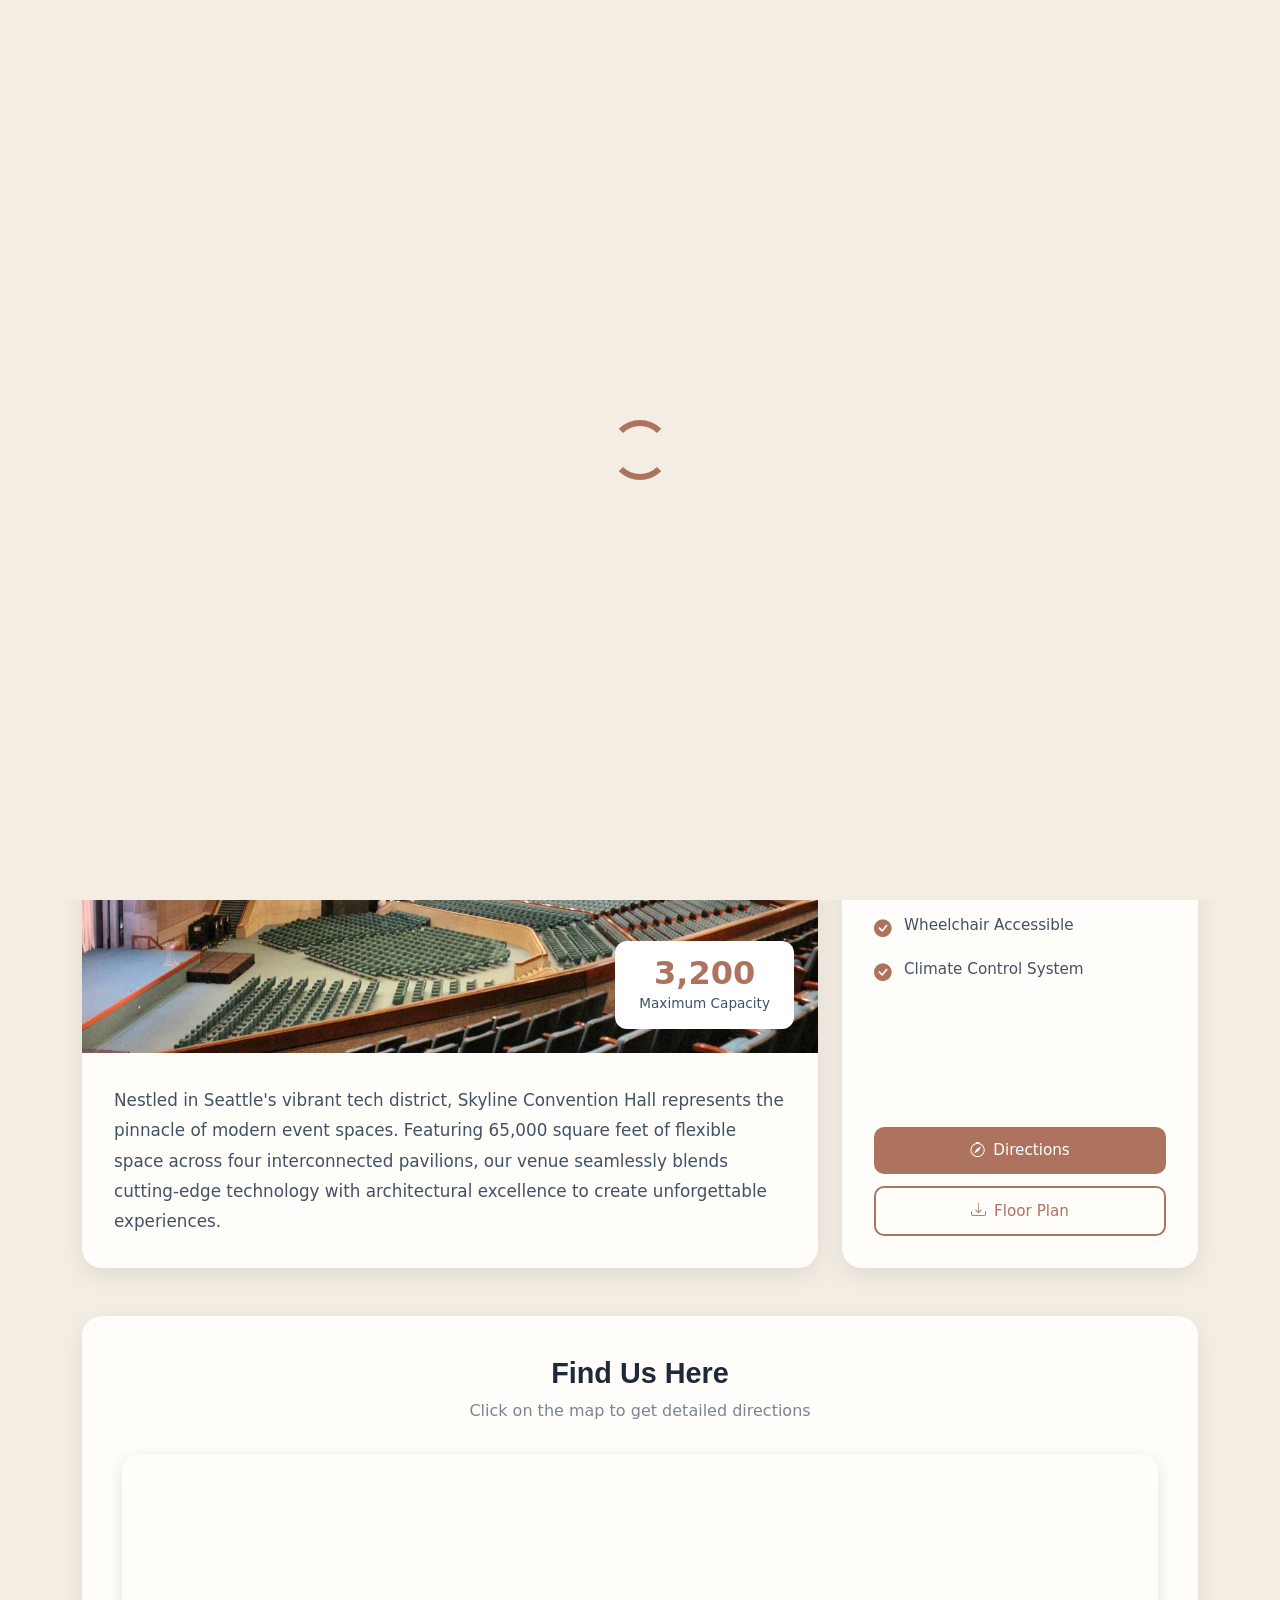
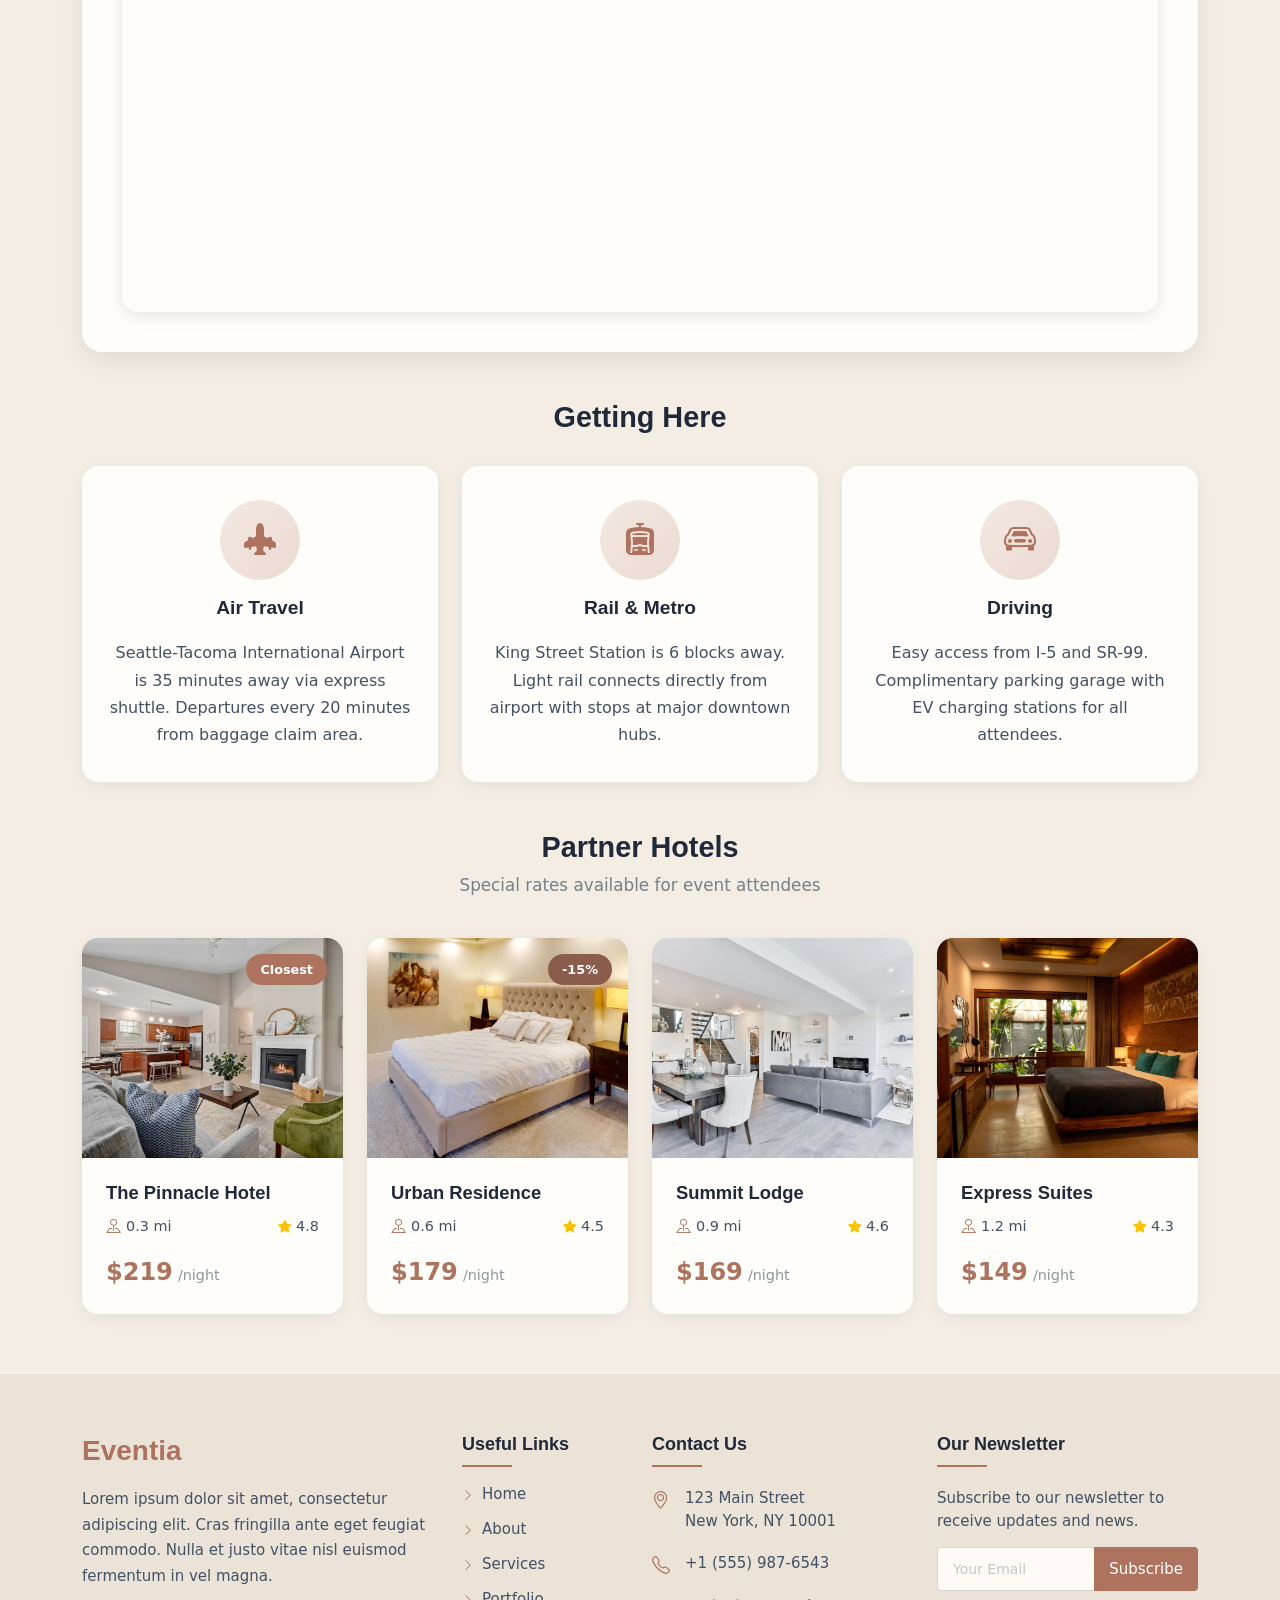
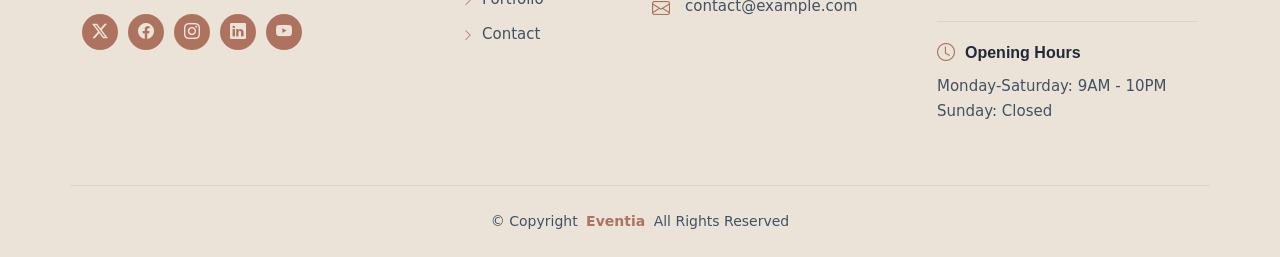
<file: venue.html>
<!DOCTYPE html>
<html lang="en">

<head>
  <meta charset="utf-8">
  <meta content="width=device-width, initial-scale=1.0" name="viewport">
  <title>Venue - Eventia Bootstrap Template</title>
  <meta name="description" content="">
  <meta name="keywords" content="">

  <!-- Favicons -->
  <link href="assets/img/favicon.png" rel="icon">
  <link href="assets/img/apple-touch-icon.png" rel="apple-touch-icon">

  <!-- Fonts -->
  <link href="https://fonts.googleapis.com" rel="preconnect">
  <link href="https://fonts.gstatic.com" rel="preconnect" crossorigin>
  <link href="https://fonts.googleapis.com/css2?family=Roboto:ital,wght@0,100;0,300;0,400;0,500;0,700;0,900;1,100;1,300;1,400;1,500;1,700;1,900&family=Kanit:ital,wght@0,100;0,200;0,300;0,400;0,500;0,600;0,700;0,800;0,900;1,100;1,200;1,300;1,400;1,500;1,600;1,700;1,800;1,900&display=swap" rel="stylesheet">

  <!-- Vendor CSS Files -->
  <link href="assets/vendor/bootstrap/css/bootstrap.min.css" rel="stylesheet">
  <link href="assets/vendor/bootstrap-icons/bootstrap-icons.css" rel="stylesheet">
  <link href="assets/vendor/swiper/swiper-bundle.min.css" rel="stylesheet">
  <link href="assets/vendor/glightbox/css/glightbox.min.css" rel="stylesheet">

  <!-- Main CSS File -->
  <link href="assets/css/main.css" rel="stylesheet">

  <!-- =======================================================
  * Template Name: Eventia
  * Template URL: https://bootstrapmade.com/Eventia-bootstrap-events-template/
  * Updated: Jan 10 2026 with Bootstrap v5.3.8
  * Author: BootstrapMade.com
  * License: https://bootstrapmade.com/license/
  ======================================================== -->
</head>

<body class="venue-page">

  <header id="header" class="header d-flex align-items-center fixed-top">
    <div class="header-container container-fluid container-xl position-relative d-flex align-items-center justify-content-between">

      <a href="index.html" class="logo d-flex align-items-center me-auto me-xl-0">
        <!-- Uncomment the line below if you also wish to use an image logo -->
        <!-- <img src="assets/img/logo.webp" alt=""> -->
        <h1 class="sitename">Eventia</h1>
      </a>

      <nav id="navmenu" class="navmenu">
        <ul>
          <li><a href="index.html">Home</a></li>
          <li><a href="about.html">About</a></li>
          <li><a href="schedule.html">Schedule</a></li>
          <li><a href="speakers.html">Speakers</a></li>
          <li><a href="venue.html" class="active">Venue</a></li>
          <li class="dropdown"><a href="#"><span>More Pages</span> <i class="bi bi-chevron-down toggle-dropdown"></i></a>
            <ul>
              <li><a href="speaker-details.html">Speaker Details</a></li>
              <li><a href="tickets.html">Tickets</a></li>
              <li><a href="buy-tickets.html">Buy Tickets</a></li>
              <li><a href="gallery.html">Gallery</a></li>
              <li><a href="terms.html">Terms</a></li>
              <li><a href="privacy.html">Privacy</a></li>
              <li><a href="404.html">404</a></li>
            </ul>
          </li>
          <li class="dropdown"><a href="#"><span>Dropdown</span> <i class="bi bi-chevron-down toggle-dropdown"></i></a>
            <ul>
              <li><a href="#">Dropdown 1</a></li>
              <li class="dropdown"><a href="#"><span>Deep Dropdown</span> <i class="bi bi-chevron-down toggle-dropdown"></i></a>
                <ul>
                  <li><a href="#">Deep Dropdown 1</a></li>
                  <li><a href="#">Deep Dropdown 2</a></li>
                  <li><a href="#">Deep Dropdown 3</a></li>
                  <li><a href="#">Deep Dropdown 4</a></li>
                  <li><a href="#">Deep Dropdown 5</a></li>
                </ul>
              </li>
              <li><a href="#">Dropdown 2</a></li>
              <li><a href="#">Dropdown 3</a></li>
              <li><a href="#">Dropdown 4</a></li>
            </ul>
          </li>
          <li><a href="contact.html">Contact</a></li>
        </ul>
        <i class="mobile-nav-toggle d-xl-none bi bi-list"></i>
      </nav>

      <div class="header-social-links">
        <a href="#" class="twitter"><i class="bi bi-twitter-x"></i></a>
        <a href="#" class="facebook"><i class="bi bi-facebook"></i></a>
        <a href="#" class="instagram"><i class="bi bi-instagram"></i></a>
        <a href="#" class="linkedin"><i class="bi bi-linkedin"></i></a>
      </div>

    </div>
  </header>

  <main class="main">

    <!-- Page Title -->
    <div class="page-title dark-background" style="background-image: url(assets/img/events/showcase-5.webp);">
      <div class="container position-relative">
        <h1>Venue</h1>
        <p>Esse dolorum voluptatum ullam est sint nemo et est ipsa porro placeat quibusdam quia assumenda numquam molestias.</p>
        <nav class="breadcrumbs">
          <ol>
            <li><a href="index.html">Home</a></li>
            <li class="current">Venue</li>
          </ol>
        </nav>
      </div>
    </div><!-- End Page Title -->

    <!-- Venue 2 Section -->
    <section id="venue-2" class="venue-2 section">

      <div class="container">

        <div class="row justify-content-center mb-5">
          <div class="col-lg-8 text-center">
            <div class="venue-header">
              <div class="venue-title-badge">
                <i class="bi bi-pin-map-fill"></i>
              </div>
              <h3>Skyline Convention Hall</h3>
              <div class="venue-location">
                <i class="bi bi-geo-alt-fill"></i>
                <span>890 Innovation Drive, Seattle, WA 98101</span>
              </div>
            </div>
          </div>
        </div>

        <div class="row gy-4 mb-5">

          <div class="col-lg-8">
            <div class="main-venue-card">
              <div class="venue-image-wrapper">
                <img src="assets/img/events/venue-3.webp" alt="Convention Hall" class="img-fluid">
                <div class="capacity-overlay">
                  <div class="capacity-number">3,200</div>
                  <div class="capacity-label">Maximum Capacity</div>
                </div>
              </div>
              <div class="venue-description">
                <p>Nestled in Seattle's vibrant tech district, Skyline Convention Hall represents the pinnacle of modern event spaces. Featuring 65,000 square feet of flexible space across four interconnected pavilions, our venue seamlessly blends cutting-edge technology with architectural excellence to create unforgettable experiences.</p>
              </div>
            </div>
          </div>

          <div class="col-lg-4">
            <div class="amenities-card">
              <h5>Venue Amenities</h5>
              <ul class="amenities-list">
                <li>
                  <i class="bi bi-check-circle-fill"></i>
                  <span>Ultra-Fast Fiber Internet</span>
                </li>
                <li>
                  <i class="bi bi-check-circle-fill"></i>
                  <span>Premium AV Equipment</span>
                </li>
                <li>
                  <i class="bi bi-check-circle-fill"></i>
                  <span>On-Site Catering Services</span>
                </li>
                <li>
                  <i class="bi bi-check-circle-fill"></i>
                  <span>500+ Parking Spaces</span>
                </li>
                <li>
                  <i class="bi bi-check-circle-fill"></i>
                  <span>Wheelchair Accessible</span>
                </li>
                <li>
                  <i class="bi bi-check-circle-fill"></i>
                  <span>Climate Control System</span>
                </li>
              </ul>
              <div class="action-buttons">
                <a href="#" class="btn-action primary">
                  <i class="bi bi-compass"></i>
                  Directions
                </a>
                <a href="#" class="btn-action secondary">
                  <i class="bi bi-download"></i>
                  Floor Plan
                </a>
              </div>
            </div>
          </div>

        </div>

        <div class="row mb-5">
          <div class="col-lg-12">
            <div class="interactive-map">
              <div class="map-header">
                <h4>Find Us Here</h4>
                <p>Click on the map to get detailed directions</p>
              </div>
              <div class="map-frame">
                <iframe src="https://www.google.com/maps/embed?pb=!1m18!1m12!1m3!1d2689.5!2d-122.3321!3d47.6062!2m3!1f0!2f0!3f0!3m2!1i1024!2i768!4f13.1!3m3!1m2!1s0x0%3A0x0!2zNDfCsDM2JzIyLjMiTiAxMjLCsDE5JzU1LjYiVw!5e0!3m2!1sen!2sus!4v1234567890123" frameborder="0" style="border:0;" allowfullscreen="" loading="lazy" referrerpolicy="no-referrer-when-downgrade">
                </iframe>
              </div>
            </div>
          </div>
        </div>

        <div class="row gy-4 mb-5">

          <div class="col-lg-12">
            <div class="transportation-section">
              <h4>Getting Here</h4>
              <div class="row">

                <div class="col-md-4">
                  <div class="transport-card">
                    <div class="transport-header">
                      <div class="transport-icon air">
                        <i class="bi bi-airplane-engines-fill"></i>
                      </div>
                      <h6>Air Travel</h6>
                    </div>
                    <div class="transport-body">
                      <p>Seattle-Tacoma International Airport is 35 minutes away via express shuttle. Departures every 20 minutes from baggage claim area.</p>
                    </div>
                  </div>
                </div>

                <div class="col-md-4">
                  <div class="transport-card">
                    <div class="transport-header">
                      <div class="transport-icon rail">
                        <i class="bi bi-train-lightrail-front-fill"></i>
                      </div>
                      <h6>Rail &amp; Metro</h6>
                    </div>
                    <div class="transport-body">
                      <p>King Street Station is 6 blocks away. Light rail connects directly from airport with stops at major downtown hubs.</p>
                    </div>
                  </div>
                </div>

                <div class="col-md-4">
                  <div class="transport-card">
                    <div class="transport-header">
                      <div class="transport-icon car">
                        <i class="bi bi-car-front"></i>
                      </div>
                      <h6>Driving</h6>
                    </div>
                    <div class="transport-body">
                      <p>Easy access from I-5 and SR-99. Complimentary parking garage with EV charging stations for all attendees.</p>
                    </div>
                  </div>
                </div>

              </div>
            </div>
          </div>

        </div>

        <div class="row">
          <div class="col-lg-12">
            <div class="hotels-section">
              <div class="hotels-header">
                <h4>Partner Hotels</h4>
                <p>Special rates available for event attendees</p>
              </div>
              <div class="row gy-4">

                <div class="col-lg-3 col-md-6">
                  <div class="hotel-item">
                    <div class="hotel-image">
                      <img src="assets/img/hotel/room-5.webp" alt="The Pinnacle Hotel" class="img-fluid">
                      <div class="hotel-badge">Closest</div>
                    </div>
                    <div class="hotel-details">
                      <h6>The Pinnacle Hotel</h6>
                      <div class="hotel-meta">
                        <span class="distance">
                          <i class="bi bi-pin-map"></i>
                          0.3 mi
                        </span>
                        <span class="rating">
                          <i class="bi bi-star-fill"></i>
                          4.8
                        </span>
                      </div>
                      <div class="hotel-pricing">
                        <span class="price">$219</span>
                        <span class="period">/night</span>
                      </div>
                    </div>
                  </div>
                </div>

                <div class="col-lg-3 col-md-6">
                  <div class="hotel-item">
                    <div class="hotel-image">
                      <img src="assets/img/hotel/room-12.webp" alt="Urban Residence" class="img-fluid">
                      <div class="hotel-badge discount">-15%</div>
                    </div>
                    <div class="hotel-details">
                      <h6>Urban Residence</h6>
                      <div class="hotel-meta">
                        <span class="distance">
                          <i class="bi bi-pin-map"></i>
                          0.6 mi
                        </span>
                        <span class="rating">
                          <i class="bi bi-star-fill"></i>
                          4.5
                        </span>
                      </div>
                      <div class="hotel-pricing">
                        <span class="price">$179</span>
                        <span class="period">/night</span>
                      </div>
                    </div>
                  </div>
                </div>

                <div class="col-lg-3 col-md-6">
                  <div class="hotel-item">
                    <div class="hotel-image">
                      <img src="assets/img/hotel/room-15.webp" alt="Summit Lodge" class="img-fluid">
                    </div>
                    <div class="hotel-details">
                      <h6>Summit Lodge</h6>
                      <div class="hotel-meta">
                        <span class="distance">
                          <i class="bi bi-pin-map"></i>
                          0.9 mi
                        </span>
                        <span class="rating">
                          <i class="bi bi-star-fill"></i>
                          4.6
                        </span>
                      </div>
                      <div class="hotel-pricing">
                        <span class="price">$169</span>
                        <span class="period">/night</span>
                      </div>
                    </div>
                  </div>
                </div>

                <div class="col-lg-3 col-md-6">
                  <div class="hotel-item">
                    <div class="hotel-image">
                      <img src="assets/img/hotel/room-18.webp" alt="Express Suites" class="img-fluid">
                    </div>
                    <div class="hotel-details">
                      <h6>Express Suites</h6>
                      <div class="hotel-meta">
                        <span class="distance">
                          <i class="bi bi-pin-map"></i>
                          1.2 mi
                        </span>
                        <span class="rating">
                          <i class="bi bi-star-fill"></i>
                          4.3
                        </span>
                      </div>
                      <div class="hotel-pricing">
                        <span class="price">$149</span>
                        <span class="period">/night</span>
                      </div>
                    </div>
                  </div>
                </div>

              </div>
            </div>
          </div>
        </div>

      </div>

    </section><!-- /Venue 2 Section -->

  </main>

  <footer id="footer" class="footer-13 footer position-relative light-background">

    <div class="footer-top">
      <div class="container">
        <div class="row gy-4">
          <div class="col-lg-4 col-md-6 footer-info">
            <h2>Eventia</h2>
            <p>Lorem ipsum dolor sit amet, consectetur adipiscing elit. Cras fringilla ante eget feugiat commodo. Nulla et justo vitae nisl euismod fermentum in vel magna.</p>
            <div class="social-links">
              <a href="#"><i class="bi bi-twitter-x"></i></a>
              <a href="#"><i class="bi bi-facebook"></i></a>
              <a href="#"><i class="bi bi-instagram"></i></a>
              <a href="#"><i class="bi bi-linkedin"></i></a>
              <a href="#"><i class="bi bi-youtube"></i></a>
            </div>
          </div>

          <div class="col-lg-2 col-md-6 footer-links">
            <h4>Useful Links</h4>
            <ul>
              <li><i class="bi bi-chevron-right"></i> <a href="#">Home</a></li>
              <li><i class="bi bi-chevron-right"></i> <a href="#">About</a></li>
              <li><i class="bi bi-chevron-right"></i> <a href="#">Services</a></li>
              <li><i class="bi bi-chevron-right"></i> <a href="#">Portfolio</a></li>
              <li><i class="bi bi-chevron-right"></i> <a href="#">Contact</a></li>
            </ul>
          </div>

          <div class="col-lg-3 col-md-6 footer-contact">
            <h4>Contact Us</h4>
            <div class="contact-info">
              <div class="contact-item">
                <i class="bi bi-geo-alt"></i>
                <p>123 Main Street<br>New York, NY 10001</p>
              </div>
              <div class="contact-item">
                <i class="bi bi-telephone"></i>
                <p>+1 (555) 987-6543</p>
              </div>
              <div class="contact-item">
                <i class="bi bi-envelope"></i>
                <p>contact@example.com</p>
              </div>
            </div>
          </div>

          <div class="col-lg-3 col-md-6 footer-newsletter">
            <h4>Our Newsletter</h4>
            <p>Subscribe to our newsletter to receive updates and news.</p>
            <form action="forms/newsletter.php" class="php-email-form">
              <input type="email" name="email" placeholder="Your Email" required="">
              <div class="loading">Loading</div>
              <div class="error-message"></div>
              <div class="sent-message">Your subscription request has been sent. Thank you!</div>
              <button type="submit">Subscribe</button>
            </form>
            <div class="opening-hours">
              <h5><i class="bi bi-clock"></i> Opening Hours</h5>
              <p>Monday-Saturday: 9AM - 10PM<br>Sunday: Closed</p>
            </div>
          </div>
        </div>
      </div>
    </div>

    <div class="container copyright text-center">
      <p>© <span>Copyright</span> <strong class="px-1 sitename">Eventia</strong> <span>All Rights Reserved</span></p>
    </div>

  </footer>

  <!-- Scroll Top -->
  <a href="#" id="scroll-top" class="scroll-top d-flex align-items-center justify-content-center"><i class="bi bi-arrow-up-short"></i></a>

  <!-- Preloader -->
  <div id="preloader"></div>

  <!-- Vendor JS Files -->
  <script src="assets/vendor/bootstrap/js/bootstrap.bundle.min.js"></script>
  <script src="assets/vendor/php-email-form/validate.js"></script>
  <script src="assets/vendor/purecounter/purecounter_vanilla.js"></script>
  <script src="assets/vendor/imagesloaded/imagesloaded.pkgd.min.js"></script>
  <script src="assets/vendor/isotope-layout/isotope.pkgd.min.js"></script>
  <script src="assets/vendor/swiper/swiper-bundle.min.js"></script>
  <script src="assets/vendor/glightbox/js/glightbox.min.js"></script>

  <!-- Main JS File -->
  <script src="assets/js/main.js"></script>

</body>

</html>
</file>
<file: assets/css/main.css>
/**
* Template Name: Eventia
* Template URL: https://bootstrapmade.com/Eventia-bootstrap-events-template/
* Updated: Jan 10 2026 with Bootstrap v5.3.8
* Author: BootstrapMade.com
* License: https://bootstrapmade.com/license/
*/


@charset "UTF-8";

/*--------------------------------------------------------------
# Font & Color Variables
# Help: https://bootstrapmade.com/color-system/
--------------------------------------------------------------*/
/* Fonts */
:root {
  --default-font: "Manrope", system-ui, -apple-system, "Segoe UI", "Helvetica Neue", Arial, sans-serif;
  --heading-font: "Manrope", sans-serif;
  --nav-font: "Manrope", sans-serif;
  --accent-serif-font: "Cormorant Garamond", Georgia, serif;
}

/* Global Colors - The following color variables are used throughout the website. Updating them here will change the color scheme of the entire website */
:root { 
  --background-color: #f3ede3; /* Background color for the entire website, including individual sections */
  --default-color: #425163; /* Default color used for the majority of the text content across the entire website */
  --heading-color: #202939; /* Color for headings, subheadings and title throughout the website */
  --accent-color: #ad735f; /* Accent color that represents your brand on the website. It's used for buttons, links, and other elements that need to stand out */
  --surface-color: #fffdf9; /* The surface color is used as a background of boxed elements within sections, such as cards, icon boxes, or other elements that require a visual separation from the global background. */
  --contrast-color: #ffffff; /* Contrast color for text, ensuring readability against accent backgrounds and dark surfaces. */
}

/* Nav Menu Colors - The following color variables are used specifically for the navigation menu. They are separate from the global colors to allow for more customization options */
:root {
  --nav-color: #f7fafc;  /* The default color of the main navmenu links */
  --nav-hover-color: #cfaa9b; /* Applied to main navmenu links when they are hovered over or active */
  --nav-mobile-background-color: #1b2436; /* Used as the background color for mobile navigation menu */
  --nav-dropdown-background-color: #1b2436; /* Used as the background color for dropdown items that appear when hovering over primary navigation items */
  --nav-dropdown-color: #f7fafc; /* Used for navigation links of the dropdown items in the navigation menu. */
  --nav-dropdown-hover-color: #cfaa9b; /* Similar to --nav-hover-color, this color is applied to dropdown navigation links when they are hovered over. */
}

/* Color Presets - These classes override global colors when applied to any section or element, providing reuse of the sam color scheme. */

.light-background {
  --background-color: #ebe3d8;
  --surface-color: #fffaf4;
}

.dark-background {
  --background-color: #1b2436;
  --default-color: #ffffff;
  --heading-color: #ffffff;
  --surface-color: #253247;
  --contrast-color: #ffffff;
}

/* Smooth scroll */
:root {
  scroll-behavior: smooth;
}

/*--------------------------------------------------------------
# General Styling & Shared Classes
--------------------------------------------------------------*/
body {
  color: var(--default-color);
  background-color: var(--background-color);
  font-family: var(--default-font);
}

a {
  color: var(--accent-color);
  text-decoration: none;
  transition: 0.3s;
}

a:hover {
  color: color-mix(in srgb, var(--accent-color), transparent 25%);
  text-decoration: none;
}

h1,
h2,
h3,
h4,
h5,
h6 {
  color: var(--heading-color);
  font-family: var(--heading-font);
}

.accent-serif {
  display: inline-block;
  font-family: var(--accent-serif-font);
  font-style: italic;
  font-weight: 600;
  letter-spacing: -0.03em;
}

/* PHP Email Form Messages
------------------------------*/
.php-email-form .error-message {
  display: none;
  background: #df1529;
  color: #ffffff;
  text-align: left;
  padding: 15px;
  margin-bottom: 24px;
  font-weight: 600;
}

.php-email-form .sent-message {
  display: none;
  color: #ffffff;
  background: #059652;
  text-align: center;
  padding: 15px;
  margin-bottom: 24px;
  font-weight: 600;
}

.php-email-form .loading {
  display: none;
  background: var(--surface-color);
  text-align: center;
  padding: 15px;
  margin-bottom: 24px;
}

.php-email-form .loading:before {
  content: "";
  display: inline-block;
  border-radius: 50%;
  width: 24px;
  height: 24px;
  margin: 0 10px -6px 0;
  border: 3px solid var(--accent-color);
  border-top-color: var(--surface-color);
  animation: php-email-form-loading 1s linear infinite;
}

@keyframes php-email-form-loading {
  0% {
    transform: rotate(0deg);
  }

  100% {
    transform: rotate(360deg);
  }
}

/*--------------------------------------------------------------
# Global Header
--------------------------------------------------------------*/
.header {
  --background-color: rgba(255, 255, 255, 0);
  --default-color: #ffffff;
  --heading-color: #ffffff;
  color: var(--default-color);
  background-color: var(--background-color);
  padding: 24px 0;
  transition: transform 0.35s ease, opacity 0.35s ease, padding 0.35s ease;
  z-index: 997;
}

body.nav-hidden .header {
  transform: translateY(-130%);
  opacity: 0;
  pointer-events: none;
}

.header .header-container {
  background: rgba(27, 36, 54, 0.92);
  border-radius: 50px;
  padding: 13px 30px;
  border: 1px solid rgba(255, 255, 255, 0.08);
  box-shadow: 0px 14px 36px rgba(15, 23, 42, 0.22);
  backdrop-filter: blur(18px);
}

.header .logo {
  line-height: 1;
  flex-shrink: 0;
  padding: 0 34px 0 0;
  margin-right: 14px;
  border-right: 1px solid color-mix(in srgb, var(--default-color), transparent 86%);
}

.header .logo img {
  display: block;
  max-height: 74px;
  width: auto;
  margin-right: 0;
}

.header .logo h1 {
  font-size: 24px;
  margin: 0;
  padding-left: 5px;
  font-weight: 500;
  color: var(--heading-color);
}

.header .header-actions {
  display: flex;
  align-items: center;
  margin-left: 22px;
}

.header .header-cta {
  display: inline-flex;
  align-items: center;
  justify-content: center;
  min-height: 50px;
  padding: 0 24px;
  border-radius: 14px;
  background: var(--accent-color);
  color: #ffffff;
  font-family: var(--nav-font);
  font-size: 15px;
  font-weight: 700;
  letter-spacing: 0.01em;
  box-shadow: 0 10px 24px color-mix(in srgb, var(--accent-color), transparent 72%);
}

.header .header-cta .cta-label-mobile {
  display: none;
}

.header .header-cta:hover {
  background: color-mix(in srgb, var(--accent-color), white 8%);
  color: #ffffff;
  transform: translateY(-1px);
}

@media (max-width: 1200px) {
  .header {
    padding-top: 10px;
  }

  .header .header-container {
    margin-left: 10px;
    margin-right: 10px;
    padding: 10px 8px 10px 16px;
  }

  .header .logo {
    order: 1;
    padding: 0 14px 0 0;
    margin-right: 6px;
  }

  .header .logo img {
    max-height: 42px;
  }

  .header .header-actions {
    order: 2;
    margin-left: auto;
    margin-right: 8px;
  }

  .header .navmenu {
    order: 3;
  }

  .header .header-cta {
    min-height: 42px;
    padding: 0 17px;
    border-radius: 12px;
    font-size: 14px;
    white-space: nowrap;
  }
}

@media (max-width: 576px) {
  .header .header-container {
    padding: 9px 8px 9px 12px;
  }

  .header .logo {
    padding: 0 10px 0 0;
    margin-right: 4px;
  }

  .header .logo img {
    max-height: 34px;
  }

  .header .header-actions {
    margin-right: 6px;
  }

  .header .header-cta {
    min-height: 36px;
    padding: 0 12px;
    border-radius: 10px;
    font-size: 12.5px;
    font-weight: 700;
    box-shadow: 0 8px 18px color-mix(in srgb, var(--accent-color), transparent 76%);
  }

  .header .header-cta .cta-label-desktop {
    display: none;
  }

  .header .header-cta .cta-label-mobile {
    display: inline;
  }
}

/* Global Header on Scroll - keep transparent (no dark container) */
.scrolled .header {
  --background-color: rgba(255, 255, 255, 0);
}

/*--------------------------------------------------------------
# Navigation Menu
--------------------------------------------------------------*/
/* Navmenu - Desktop */
@media (min-width: 1200px) {
  .navmenu {
    padding: 0;
    margin-left: 12px;
  }

  .navmenu ul {
    margin: 0;
    padding: 0;
    display: flex;
    list-style: none;
    align-items: center;
  }

  .navmenu li {
    position: relative;
  }

  .navmenu a,
  .navmenu a:focus {
    color: color-mix(in srgb, var(--nav-color), transparent 10%);
    padding: 22px 12px;
    font-size: 15px;
    font-family: var(--nav-font);
    font-weight: 550;
    display: flex;
    align-items: center;
    justify-content: space-between;
    white-space: nowrap;
    transition: 0.3s;
  }

  .navmenu a i,
  .navmenu a:focus i {
    font-size: 12px;
    line-height: 0;
    margin-left: 5px;
    transition: 0.3s;
  }

  .navmenu li:last-child a {
    padding-right: 0;
  }

  .navmenu li:hover>a,
  .navmenu .active,
  .navmenu .active:focus {
    color: var(--nav-hover-color);
  }

  .navmenu .dropdown ul {
    margin: 0;
    padding: 10px 0;
    background: var(--nav-dropdown-background-color);
    display: block;
    position: absolute;
    visibility: hidden;
    left: 14px;
    top: 130%;
    opacity: 0;
    transition: 0.3s;
    border-radius: 4px;
    z-index: 99;
    box-shadow: 0px 0px 30px rgba(0, 0, 0, 0.1);
  }

  .navmenu .dropdown ul li {
    min-width: 200px;
  }

  .navmenu .dropdown ul a {
    padding: 10px 20px;
    font-size: 15px;
    text-transform: none;
    color: var(--nav-dropdown-color);
  }

  .navmenu .dropdown ul a i {
    font-size: 12px;
  }

  .navmenu .dropdown ul a:hover,
  .navmenu .dropdown ul .active,
  .navmenu .dropdown ul .active:hover,
  .navmenu .dropdown ul li:hover>a {
    color: var(--nav-dropdown-hover-color);
  }

  .navmenu .dropdown:hover>ul {
    opacity: 1;
    top: 100%;
    visibility: visible;
  }

  .navmenu .dropdown .dropdown ul {
    top: 0;
    left: -90%;
    visibility: hidden;
  }

  .navmenu .dropdown .dropdown:hover>ul {
    opacity: 1;
    top: 0;
    left: -100%;
    visibility: visible;
  }
}

/* Navmenu - Mobile */
@media (max-width: 1199px) {
  .mobile-nav-toggle {
    color: var(--nav-color);
    font-size: 28px;
    line-height: 0;
    margin-right: 10px;
    cursor: pointer;
    transition: color 0.3s;
  }

  .navmenu {
    padding: 0;
    z-index: 9997;
  }

  .navmenu ul {
    display: none;
    list-style: none;
    position: absolute;
    inset: 60px 20px 20px 20px;
    padding: 10px 0;
    margin: 0;
    border-radius: 6px;
    background-color: var(--nav-mobile-background-color);
    overflow-y: auto;
    transition: 0.3s;
    z-index: 9998;
    box-shadow: 0px 0px 30px rgba(0, 0, 0, 0.1);
  }

  .navmenu a,
  .navmenu a:focus {
    color: var(--nav-dropdown-color);
    padding: 10px 20px;
    font-family: var(--nav-font);
    font-size: 17px;
    font-weight: 500;
    display: flex;
    align-items: center;
    justify-content: space-between;
    white-space: nowrap;
    transition: 0.3s;
  }

  .navmenu a i,
  .navmenu a:focus i {
    font-size: 12px;
    line-height: 0;
    margin-left: 5px;
    width: 30px;
    height: 30px;
    display: flex;
    align-items: center;
    justify-content: center;
    border-radius: 50%;
    transition: 0.3s;
    background-color: color-mix(in srgb, var(--accent-color), transparent 90%);
  }

  .navmenu a i:hover,
  .navmenu a:focus i:hover {
    background-color: var(--accent-color);
    color: var(--contrast-color);
  }

  .navmenu a:hover,
  .navmenu .active,
  .navmenu .active:focus {
    color: var(--nav-dropdown-hover-color);
  }

  .navmenu .active i,
  .navmenu .active:focus i {
    background-color: var(--accent-color);
    color: var(--contrast-color);
    transform: rotate(180deg);
  }

  .navmenu .dropdown ul {
    position: static;
    display: none;
    z-index: 99;
    padding: 10px 0;
    margin: 10px 20px;
    background-color: var(--nav-dropdown-background-color);
    border: 1px solid color-mix(in srgb, var(--default-color), transparent 90%);
    box-shadow: none;
    transition: all 0.5s ease-in-out;
  }

  .navmenu .dropdown ul ul {
    background-color: rgba(33, 37, 41, 0.1);
  }

  .navmenu .dropdown>.dropdown-active {
    display: block;
    background-color: rgba(33, 37, 41, 0.03);
  }

  .mobile-nav-active {
    overflow: hidden;
  }

  .mobile-nav-active .mobile-nav-toggle {
    color: #fff;
    position: absolute;
    font-size: 32px;
    top: 15px;
    right: 15px;
    margin-right: 0;
    z-index: 9999;
  }

  .mobile-nav-active .navmenu {
    position: fixed;
    overflow: hidden;
    inset: 0;
    background: rgba(33, 37, 41, 0.8);
    transition: 0.3s;
  }

  .mobile-nav-active .navmenu>ul {
    display: block;
  }
}

/*--------------------------------------------------------------
# Global Footer
--------------------------------------------------------------*/
.footer {
  color: var(--default-color);
  background-color: var(--background-color);
  position: relative;
  padding: 60px 0 0 0;
  font-size: 15px;
}

.footer .footer-top {
  padding-bottom: 40px;
}

.footer h2 {
  font-size: 28px;
  margin-bottom: 20px;
  color: var(--accent-color);
  font-weight: 700;
}

.footer h4 {
  font-size: 18px;
  font-weight: 700;
  position: relative;
  margin-bottom: 20px;
  padding-bottom: 12px;
}

.footer h4::after {
  content: "";
  position: absolute;
  bottom: 0;
  left: 0;
  width: 50px;
  height: 2px;
  background-color: var(--accent-color);
}

.footer .footer-info p {
  margin-bottom: 25px;
  line-height: 1.7;
}

.footer .social-links {
  display: flex;
  margin-top: 25px;
}

.footer .social-links a {
  display: flex;
  align-items: center;
  justify-content: center;
  width: 36px;
  height: 36px;
  border-radius: 50%;
  font-size: 16px;
  color: var(--background-color);
  background-color: var(--accent-color);
  margin-right: 10px;
  transition: all 0.3s ease;
}

.footer .social-links a:hover {
  background-color: color-mix(in srgb, var(--accent-color), transparent 20%);
  transform: translateY(-3px);
}

.footer .footer-links ul {
  list-style: none;
  padding: 0;
  margin: 0;
}

.footer .footer-links li {
  padding: 10px 0;
  display: flex;
  align-items: center;
}

.footer .footer-links li:first-child {
  padding-top: 0;
}

.footer .footer-links li i {
  font-size: 12px;
  color: var(--accent-color);
  margin-right: 8px;
  line-height: 0;
}

.footer .footer-links li a {
  color: var(--default-color);
  transition: 0.3s;
  display: inline-block;
  line-height: 1;
}

.footer .footer-links li a:hover {
  color: var(--accent-color);
  transform: translateX(5px);
}

.footer .footer-contact .contact-info {
  margin-top: 15px;
}

.footer .footer-contact .contact-item {
  display: flex;
  align-items: flex-start;
  margin-bottom: 20px;
}

.footer .footer-contact .contact-item i {
  flex-shrink: 0;
  font-size: 18px;
  color: var(--accent-color);
  margin-top: 4px;
  margin-right: 15px;
  line-height: 1;
}

.footer .footer-contact .contact-item p {
  margin: 0;
  line-height: 1.5;
}

.footer .footer-newsletter p {
  margin-bottom: 15px;
}

.footer .footer-newsletter form {
  position: relative;
  margin-bottom: 30px;
}

.footer .footer-newsletter form input[type=email] {
  border: 1px solid color-mix(in srgb, var(--default-color), transparent 80%);
  padding: 10px 15px;
  width: 100%;
  height: 44px;
  border-radius: 4px;
  background-color: var(--surface-color);
  color: var(--default-color);
  font-size: 14px;
}

.footer .footer-newsletter form input[type=email]:focus {
  border-color: var(--accent-color);
  box-shadow: 0 0 0 2px color-mix(in srgb, var(--accent-color), transparent 75%);
  outline: none;
}

.footer .footer-newsletter form input[type=email]::placeholder {
  color: color-mix(in srgb, var(--default-color), transparent 70%);
}

.footer .footer-newsletter form button {
  position: absolute;
  top: 0;
  right: 0;
  background-color: var(--accent-color);
  color: var(--contrast-color);
  border: 0;
  padding: 10px 15px;
  height: 44px;
  border-radius: 0 4px 4px 0;
  transition: 0.3s;
}

.footer .footer-newsletter form button:hover {
  background-color: color-mix(in srgb, var(--accent-color), transparent 20%);
}

.footer .footer-newsletter .opening-hours {
  border-top: 1px solid color-mix(in srgb, var(--default-color), transparent 90%);
  padding-top: 20px;
}

.footer .footer-newsletter .opening-hours h5 {
  font-size: 16px;
  margin-bottom: 10px;
  font-weight: 600;
  display: flex;
  align-items: center;
}

.footer .footer-newsletter .opening-hours h5 i {
  color: var(--accent-color);
  margin-right: 10px;
  font-size: 18px;
}

.footer .footer-newsletter .opening-hours p {
  margin-bottom: 0;
  line-height: 1.7;
}

.footer .copyright {
  padding: 25px 0;
  margin-top: 20px;
  border-top: 1px solid color-mix(in srgb, var(--default-color), transparent 90%);
}

.footer .copyright p {
  margin-bottom: 0;
  font-size: 14px;
}

.footer .copyright .sitename {
  color: var(--accent-color);
}

.footer .credits {
  padding-top: 5px;
  font-size: 13px;
}

.footer .credits a {
  color: var(--accent-color);
}

.footer .credits a:hover {
  color: color-mix(in srgb, var(--accent-color), transparent 25%);
}

@media (max-width: 992px) {

  .footer .footer-info,
  .footer .footer-links,
  .footer .footer-contact,
  .footer .footer-newsletter {
    margin-bottom: 30px;
  }
}

@media (max-width: 768px) {
  .footer h4::after {
    left: 50%;
    transform: translateX(-50%);
  }

  .footer .footer-links li {
    justify-content: center;
  }

  .footer .footer-contact .contact-item {
    justify-content: center;
    text-align: center;
  }

  .footer .footer-contact .contact-item i {
    margin-right: 10px;
  }

  .footer .footer-contact .contact-item p {
    text-align: center;
  }

  .footer .opening-hours h5 {
    justify-content: center;
  }

  .footer .opening-hours p {
    text-align: center;
  }

  .footer .footer-info p {
    text-align: center;
  }

  .footer .social-links {
    justify-content: center;
  }
}

/*--------------------------------------------------------------
# Preloader
--------------------------------------------------------------*/
#preloader {
  position: fixed;
  inset: 0;
  z-index: 999999;
  overflow: hidden;
  background: var(--background-color);
  transition: all 0.6s ease-out;
}

#preloader:before {
  content: "";
  position: fixed;
  top: calc(50% - 30px);
  left: calc(50% - 30px);
  border: 6px solid #ffffff;
  border-color: var(--accent-color) transparent var(--accent-color) transparent;
  border-radius: 50%;
  width: 60px;
  height: 60px;
  animation: animate-preloader 1.5s linear infinite;
}

@keyframes animate-preloader {
  0% {
    transform: rotate(0deg);
  }

  100% {
    transform: rotate(360deg);
  }
}

/*--------------------------------------------------------------
# Scroll Top Button
--------------------------------------------------------------*/
.scroll-top {
  position: fixed;
  visibility: hidden;
  opacity: 0;
  right: 15px;
  bottom: 15px;
  z-index: 99999;
  background-color: var(--accent-color);
  width: 40px;
  height: 40px;
  border-radius: 4px;
  transition: all 0.4s;
}

.scroll-top i {
  font-size: 24px;
  color: var(--contrast-color);
  line-height: 0;
}

.scroll-top:hover {
  background-color: color-mix(in srgb, var(--accent-color), transparent 20%);
  color: var(--contrast-color);
}

.scroll-top.active {
  visibility: visible;
  opacity: 1;
}

/*--------------------------------------------------------------
# Global Page Titles & Breadcrumbs
--------------------------------------------------------------*/
.page-title {
  color: var(--default-color);
  background-color: var(--background-color);
  background-size: cover;
  background-position: center;
  background-repeat: no-repeat;
  padding: 160px 0 80px 0;
  text-align: center;
  position: relative;
}

.page-title:before {
  content: "";
  background-color: color-mix(in srgb, var(--background-color), transparent 30%);
  position: absolute;
  inset: 0;
}

.page-title h1 {
  font-size: 42px;
  font-weight: 700;
  margin-bottom: 10px;
}

.page-title .breadcrumbs ol {
  display: flex;
  flex-wrap: wrap;
  list-style: none;
  justify-content: center;
  padding: 0;
  margin: 0;
  font-size: 16px;
  font-weight: 400;
}

.page-title .breadcrumbs ol li+li {
  padding-left: 10px;
}

.page-title .breadcrumbs ol li+li::before {
  content: "/";
  display: inline-block;
  padding-right: 10px;
  color: color-mix(in srgb, var(--default-color), transparent 50%);
}

.declaration-page-title:before {
  background: linear-gradient(180deg, color-mix(in srgb, #101827, transparent 18%) 0%, color-mix(in srgb, #1b2436, transparent 8%) 100%);
}

/*--------------------------------------------------------------
# Global Sections
--------------------------------------------------------------*/
section,
.section {
  color: var(--default-color);
  background-color: var(--background-color);
  padding: 60px 0;
  scroll-margin-top: 90px;
  overflow: clip;
}

.section-band {
  position: relative;
  border-top: 1px solid color-mix(in srgb, var(--heading-color), transparent 92%);
  border-bottom: 1px solid color-mix(in srgb, var(--heading-color), transparent 94%);
  box-shadow: inset 0 1px 0 color-mix(in srgb, #ffffff, transparent 15%), inset 0 -24px 40px color-mix(in srgb, #1b2436, transparent 97%);
}

@media (max-width: 1199px) {

  section,
  .section {
    scroll-margin-top: 66px;
  }
}

/*--------------------------------------------------------------
# Global Section Titles
--------------------------------------------------------------*/
.section-title {
  text-align: center;
  padding-bottom: 60px;
  position: relative;
}

.section-title h2 {
  font-size: 3.5rem;
  font-weight: 300;
  line-height: 1.2;
  color: var(--heading-color);
  margin-bottom: 1.5rem;
  letter-spacing: -1px;
}

@media (max-width: 768px) {
  .section-title h2 {
    font-size: 2.5rem;
  }
}

.section-title .subtitle {
  display: inline-block;
  font-size: 0.875rem;
  font-weight: 400;
  color: var(--accent-color);
  text-transform: uppercase;
  letter-spacing: 2px;
  margin-bottom: 1.5rem;
  position: relative;
}

.section-title .subtitle::after {
  content: "";
  position: absolute;
  bottom: -8px;
  left: 50%;
  transform: translateX(-50%);
  width: 40px;
  height: 1px;
  background: var(--accent-color);
}

.section-title p {
  font-size: 1.125rem;
  line-height: 1.8;
  color: color-mix(in srgb, var(--default-color), transparent 25%);
  max-width: 900px;
  margin: 0 auto;
  text-wrap: balance;
}

.events-preview-cta {
  margin-top: 42px;
  text-align: center;
}

/*--------------------------------------------------------------
# Hero Section
--------------------------------------------------------------*/
.hero {
  position: relative;
  min-height: 100vh;
  display: flex;
  align-items: center;
  overflow: hidden;
  padding: 0;
}

.hero .video-background {
  position: absolute;
  top: 0;
  left: 0;
  width: 100%;
  height: 100%;
  z-index: 0;
}

.hero .video-background video {
  width: 100%;
  height: 100%;
  object-fit: cover;
}

.hero .video-background .overlay {
  position: absolute;
  top: 0;
  left: 0;
  width: 100%;
  height: 100%;
  background: linear-gradient(90deg, color-mix(in srgb, var(--background-color), transparent 10%) 0%, color-mix(in srgb, var(--background-color), transparent 40%) 50%, color-mix(in srgb, var(--background-color), transparent 25%) 100%);
}

.hero .content-wrapper {
  position: relative;
  z-index: 2;
  width: 100%;
  display: flex;
  align-items: center;
  min-height: 100vh;
  padding-top: 80px;
  padding-bottom: 40px;
}

@media (max-width: 992px) {
  .hero .content-wrapper {
    padding-top: 100px;
    padding-bottom: 40px;
  }
}

@media (max-width: 768px) {
  .hero .content-wrapper {
    padding-top: 92px;
    padding-bottom: 32px;
  }
}

.hero .main-content {
  padding-right: 40px;
}

@media (max-width: 992px) {
  .hero .main-content {
    padding-right: 0;
    margin-bottom: 48px;
    text-align: center;
  }
}

.hero .event-badge {
  display: inline-block;
  background: color-mix(in srgb, var(--accent-color), transparent 85%);
  color: var(--accent-color);
  padding: 8px 20px;
  border-radius: 50px;
  font-size: 0.85rem;
  font-weight: 600;
  text-transform: uppercase;
  letter-spacing: 1.5px;
  margin-bottom: 24px;
  border: 1px solid color-mix(in srgb, var(--accent-color), transparent 70%);
}

.hero .main-title {
  font-size: 3.2rem;
  font-weight: 700;
  line-height: 1.15;
  margin-bottom: 24px;
  letter-spacing: -0.5px;
}

@media (max-width: 1200px) {
  .hero .main-title {
    font-size: 2.8rem;
  }
}

@media (max-width: 768px) {
  .hero .main-title {
    font-size: 2.2rem;
  }
}

@media (max-width: 576px) {
  .hero .main-content {
    margin-top: 10px;
  }

  .hero .event-badge {
    margin-bottom: 30px;
  }

  .hero .main-title {
    font-size: 2rem;
  }

  .hero .btn-register,
  .hero .btn-agenda {
    min-width: 0;
    width: min(100%, 240px);
    justify-content: center;
  }
}

.hero .main-description {
  font-size: 1.15rem;
  line-height: 1.7;
  margin-bottom: 32px;
  color: color-mix(in srgb, var(--default-color), transparent 15%);
  max-width: 540px;
}

@media (max-width: 992px) {
  .hero .main-description {
    max-width: 100%;
    margin-left: auto;
    margin-right: auto;
  }
}

@media (max-width: 768px) {
  .hero .main-description {
    font-size: 1.05rem;
  }
}

.hero .info-badges {
  display: flex;
  gap: 24px;
  margin-bottom: 40px;
}

@media (max-width: 992px) {
  .hero .info-badges {
    justify-content: center;
  }
}

@media (max-width: 576px) {
  .hero .info-badges {
    flex-direction: column;
    gap: 16px;
    align-items: stretch;
    width: min(100%, 320px);
    margin-left: auto;
    margin-right: auto;
  }
}

.hero .info-badge {
  display: flex;
  align-items: center;
  gap: 16px;
  background: color-mix(in srgb, var(--surface-color), transparent 30%);
  padding: 16px 24px;
  border-radius: 12px;
  border: 1px solid color-mix(in srgb, var(--default-color), transparent 90%);
  backdrop-filter: blur(8px);
}

.hero .info-badge .info-text {
  display: flex;
  flex-direction: column;
  text-align: left;
}

.hero .info-badge .info-text .label {
  font-size: 0.75rem;
  text-transform: uppercase;
  letter-spacing: 1px;
  color: color-mix(in srgb, var(--default-color), transparent 40%);
  margin-bottom: 4px;
}

.hero .info-badge .info-text .value {
  font-size: 0.95rem;
  font-weight: 600;
}

.hero .action-area {
  display: flex;
  gap: 16px;
  align-items: center;
}

@media (max-width: 992px) {
  .hero .action-area {
    justify-content: center;
  }
}

@media (max-width: 576px) {
  .hero .info-badge {
    width: 100%;
    min-height: 92px;
    justify-content: flex-start;
    padding: 18px 20px;
  }

  .hero .action-area {
    flex-direction: column;
    gap: 12px;
  }
}

.hero .btn-register {
  display: inline-flex;
  align-items: center;
  gap: 10px;
  background: var(--accent-color);
  color: var(--contrast-color);
  padding: 16px 32px;
  border-radius: 8px;
  font-weight: 600;
  font-size: 1rem;
  transition: all 0.3s ease;
  text-decoration: none;
}

.hero .btn-register:hover {
  background: color-mix(in srgb, var(--accent-color), black 15%);
  color: var(--contrast-color);
  transform: translateY(-3px);
}

.hero .btn-agenda {
  display: inline-flex;
  align-items: center;
  padding: 16px 28px;
  border: 2px solid color-mix(in srgb, var(--default-color), transparent 60%);
  border-radius: 8px;
  font-weight: 600;
  font-size: 1rem;
  color: var(--default-color);
  transition: all 0.3s ease;
  text-decoration: none;
}

.hero .btn-agenda:hover {
  border-color: var(--accent-color);
  color: var(--accent-color);
  transform: translateY(-3px);
}

.hero .countdown-card {
  background: linear-gradient(180deg, rgba(36, 49, 73, 0.96) 0%, rgba(31, 43, 66, 0.98) 100%);
  border: 1px solid color-mix(in srgb, var(--default-color), transparent 72%);
  border-radius: 20px;
  padding: 40px 32px;
  backdrop-filter: blur(20px);
  box-shadow: 0 24px 62px color-mix(in srgb, #0f172a, transparent 62%);
}

@media (max-width: 768px) {
  .hero .countdown-card {
    padding: 32px 24px;
  }
}

.hero .card-title {
  font-size: 1rem;
  text-transform: uppercase;
  letter-spacing: 2px;
  margin-bottom: 32px;
  text-align: center;
  color: color-mix(in srgb, var(--default-color), transparent 20%);
  font-weight: 600;
}

.hero .countdown {
  display: grid;
  grid-template-columns: repeat(4, 1fr);
  gap: 12px;
  margin-bottom: 32px;
}

.hero .countdown .time-block {
  text-align: center;
  background: color-mix(in srgb, var(--accent-color), transparent 86%);
  border: 1px solid color-mix(in srgb, var(--default-color), transparent 88%);
  border-radius: 12px;
  padding: 20px 8px;
  transition: all 0.3s ease;
}

.hero .countdown .time-block:hover {
  background: color-mix(in srgb, var(--accent-color), transparent 85%);
  transform: scale(1.05);
}

.hero .countdown .time-block h3 {
  font-size: 2.2rem;
  font-weight: 700;
  margin-bottom: 4px;
  color: var(--accent-color);
  line-height: 1;
}

@media (max-width: 768px) {
  .hero .countdown .time-block h3 {
    font-size: 1.8rem;
  }
}

.hero .countdown .time-block span {
  font-size: 0.7rem;
  text-transform: uppercase;
  letter-spacing: 1px;
  color: color-mix(in srgb, var(--default-color), transparent 30%);
  font-weight: 500;
}

.hero .ticket-info {
  background: color-mix(in srgb, var(--default-color), transparent 91%);
  border: 1px solid color-mix(in srgb, var(--default-color), transparent 92%);
  border-radius: 12px;
  padding: 20px;
  margin-bottom: 24px;
}

.hero .ticket-row {
  display: flex;
  justify-content: space-between;
  align-items: center;
  padding: 8px 0;
}

.hero .ticket-row:not(:last-child) {
  border-bottom: 1px solid color-mix(in srgb, var(--default-color), transparent 90%);
}

.hero .ticket-row .ticket-label {
  font-size: 0.9rem;
  color: color-mix(in srgb, var(--default-color), transparent 30%);
}

.hero .ticket-row .ticket-value {
  font-size: 0.9rem;
  font-weight: 600;
}

.hero .ticket-row .ticket-value.highlight {
  color: var(--accent-color);
}

.hero .featured-speakers {
  text-align: center;
}

.hero .featured-speakers .speakers-label {
  display: block;
  font-size: 0.8rem;
  text-transform: uppercase;
  letter-spacing: 1px;
  color: color-mix(in srgb, var(--default-color), transparent 40%);
  margin-bottom: 16px;
}

.hero .hero-quick-links {
  display: grid;
  grid-template-columns: repeat(2, minmax(0, 1fr));
  gap: 10px;
}

.hero .hero-quick-link {
  display: flex;
  align-items: center;
  justify-content: center;
  gap: 8px;
  min-height: 46px;
  padding: 0 14px;
  border-radius: 12px;
  background: color-mix(in srgb, var(--accent-color), transparent 92%);
  border: 1px solid color-mix(in srgb, var(--default-color), transparent 90%);
  color: var(--default-color);
  font-size: 0.9rem;
  font-weight: 700;
  letter-spacing: 0.01em;
  transition: all 0.3s ease;
}

.hero .hero-quick-link i {
  color: var(--accent-color);
  font-size: 1rem;
}

.hero .hero-quick-link .hero-link-mark {
  display: inline-flex;
  align-items: center;
  justify-content: center;
  min-width: 24px;
  height: 24px;
  padding: 0 6px;
  border-radius: 999px;
  background: color-mix(in srgb, var(--accent-color), transparent 82%);
  color: var(--accent-color);
  font-size: 0.72rem;
  font-weight: 800;
  line-height: 1;
}

.hero .hero-quick-link:hover {
  transform: translateY(-2px);
  background: color-mix(in srgb, var(--accent-color), transparent 84%);
  color: var(--default-color);
  border-color: color-mix(in srgb, var(--accent-color), transparent 55%);
}

@media (max-width: 575px) {
  .hero .hero-quick-links {
    grid-template-columns: 1fr;
  }
}

/*--------------------------------------------------------------
# Intro Section
--------------------------------------------------------------*/
.intro {
  position: relative;
  background: var(--background-color);
}

.intro .about-wrapper {
  display: grid;
  grid-template-columns: 1fr 1fr;
  gap: 64px;
  align-items: center;
  margin-bottom: 64px;
}

@media (max-width: 992px) {
  .intro .about-wrapper {
    grid-template-columns: 1fr;
    gap: 48px;
  }
}

.intro .image-showcase {
  position: relative;
}

.intro .main-image {
  position: relative;
  border-radius: 24px;
  overflow: hidden;
  box-shadow: 0 24px 64px color-mix(in srgb, var(--default-color), transparent 85%);
}

.intro .main-image img {
  width: 100%;
  height: 480px;
  object-fit: cover;
  display: block;
}

@media (max-width: 768px) {
  .intro .main-image img {
    height: 360px;
  }
}

.intro .main-image::after {
  content: "";
  position: absolute;
  inset: 0;
  background: linear-gradient(180deg, transparent 50%, color-mix(in srgb, var(--accent-color), transparent 70%) 100%);
}

.intro .experience-badge {
  position: absolute;
  bottom: 24px;
  left: 24px;
  background: var(--accent-color);
  color: var(--contrast-color);
  padding: 16px 24px;
  border-radius: 16px;
  text-align: center;
  z-index: 2;
}

.intro .experience-badge .years {
  display: block;
  font-size: 2.25rem;
  font-weight: 800;
  line-height: 1;
  margin-bottom: 4px;
}

.intro .experience-badge .label {
  font-size: 0.75rem;
  font-weight: 600;
  text-transform: uppercase;
  letter-spacing: 0.5px;
  opacity: 0.9;
}

.intro .floating-card {
  position: absolute;
  bottom: -32px;
  right: -24px;
  display: flex;
  align-items: center;
  gap: 16px;
  background: var(--surface-color);
  padding: 20px 24px;
  border-radius: 16px;
  box-shadow: 0 16px 48px color-mix(in srgb, var(--default-color), transparent 85%);
  border: 1px solid color-mix(in srgb, var(--default-color), transparent 92%);
  z-index: 3;
}

@media (max-width: 768px) {
  .intro .floating-card {
    right: 16px;
    bottom: -24px;
    padding: 16px 20px;
  }
}

.intro .floating-card .card-icon {
  width: 56px;
  height: 56px;
  display: flex;
  align-items: center;
  justify-content: center;
  background: color-mix(in srgb, var(--accent-color), transparent 88%);
  border-radius: 12px;
}

.intro .floating-card .card-icon i {
  font-size: 1.5rem;
  color: var(--accent-color);
}

.intro .floating-card .card-content strong {
  display: block;
  font-size: 1rem;
  font-weight: 700;
  color: var(--heading-color);
  margin-bottom: 2px;
}

.intro .floating-card .card-content span {
  font-size: 0.8125rem;
  color: color-mix(in srgb, var(--default-color), transparent 40%);
}

.intro .content-block {
  padding-left: 16px;
}

@media (max-width: 992px) {
  .intro .content-block {
    padding-left: 0;
    padding-top: 32px;
  }
}

.intro .section-tag {
  display: inline-block;
  font-size: 0.875rem;
  font-weight: 700;
  color: var(--accent-color);
  text-transform: uppercase;
  letter-spacing: 1px;
  margin-bottom: 16px;
  position: relative;
  padding-left: 48px;
}

.intro .section-tag::before {
  content: "";
  position: absolute;
  left: 0;
  top: 50%;
  transform: translateY(-50%);
  width: 40px;
  height: 2px;
  background: var(--accent-color);
}

.intro h2 {
  font-size: 2.25rem;
  font-weight: 800;
  line-height: 1.25;
  color: var(--heading-color);
  margin-bottom: 24px;
}

@media (max-width: 768px) {
  .intro h2 {
    font-size: 1.875rem;
  }
}

.intro .intro-text {
  font-size: 1.0625rem;
  line-height: 1.8;
  color: color-mix(in srgb, var(--default-color), transparent 20%);
  margin-bottom: 32px;
}

.intro .feature-list {
  display: flex;
  flex-direction: column;
  gap: 24px;
  margin-bottom: 40px;
}

.intro .feature-item {
  display: flex;
  gap: 20px;
}

.intro .feature-item .feature-icon {
  flex-shrink: 0;
  width: 52px;
  height: 52px;
  display: flex;
  align-items: center;
  justify-content: center;
  background: linear-gradient(135deg, var(--accent-color) 0%, color-mix(in srgb, var(--accent-color), #000000 20%) 100%);
  border-radius: 12px;
}

.intro .feature-item .feature-icon i {
  font-size: 1.375rem;
  color: var(--contrast-color);
}

.intro .feature-item .feature-content h4 {
  font-size: 1.0625rem;
  font-weight: 700;
  color: var(--heading-color);
  margin: 0 0 6px 0;
}

.intro .feature-item .feature-content p {
  font-size: 0.9375rem;
  line-height: 1.6;
  color: color-mix(in srgb, var(--default-color), transparent 30%);
  margin: 0;
}

.intro .action-area {
  display: flex;
  align-items: center;
  gap: 32px;
  flex-wrap: wrap;
}

@media (max-width: 576px) {
  .intro .action-area {
    gap: 24px;
  }
}

.intro .btn-primary-action {
  display: inline-flex;
  align-items: center;
  padding: 16px 32px;
  background: var(--accent-color);
  color: var(--contrast-color);
  font-weight: 600;
  font-size: 0.9375rem;
  border-radius: 50px;
  text-decoration: none;
  transition: all 0.3s ease;
  box-shadow: 0 8px 24px color-mix(in srgb, var(--accent-color), transparent 60%);
}

.intro .btn-primary-action:hover {
  background: color-mix(in srgb, var(--accent-color), #000000 15%);
  transform: translateY(-3px);
  box-shadow: 0 12px 32px color-mix(in srgb, var(--accent-color), transparent 50%);
}

.intro .contact-info {
  display: flex;
  align-items: center;
  gap: 12px;
}

.intro .contact-info i {
  width: 48px;
  height: 48px;
  display: flex;
  align-items: center;
  justify-content: center;
  background: color-mix(in srgb, var(--accent-color), transparent 90%);
  color: var(--accent-color);
  border-radius: 50%;
  font-size: 1.125rem;
}

.intro .contact-info .info-text span {
  display: block;
  font-size: 0.8125rem;
  color: color-mix(in srgb, var(--default-color), transparent 40%);
  margin-bottom: 2px;
}

.intro .contact-info .info-text strong {
  font-size: 1rem;
  font-weight: 700;
  color: var(--heading-color);
}

.intro .stats-banner {
  display: grid;
  grid-template-columns: repeat(4, 1fr);
  gap: 0;
  background: var(--accent-color);
  border-radius: 20px;
  overflow: hidden;
  box-shadow: 0 16px 48px color-mix(in srgb, var(--accent-color), transparent 65%);
}

@media (max-width: 992px) {
  .intro .stats-banner {
    grid-template-columns: repeat(2, 1fr);
  }
}

@media (max-width: 576px) {
  .intro .stats-banner {
    grid-template-columns: 1fr;
  }
}

.intro .stat-item {
  display: flex;
  align-items: center;
  gap: 16px;
  padding: 32px;
  position: relative;
  transition: background 0.3s ease;
}

.intro .stat-item:not(:last-child)::after {
  content: "";
  position: absolute;
  right: 0;
  top: 50%;
  transform: translateY(-50%);
  height: 50%;
  width: 1px;
  background: color-mix(in srgb, var(--contrast-color), transparent 70%);
}

@media (max-width: 992px) {
  .intro .stat-item:not(:last-child)::after {
    display: none;
  }
}

.intro .stat-item:hover {
  background: color-mix(in srgb, var(--accent-color), #000000 10%);
}

@media (max-width: 768px) {
  .intro .stat-item {
    padding: 24px;
  }
}

.intro .stat-item>i {
  width: 56px;
  height: 56px;
  display: flex;
  align-items: center;
  justify-content: center;
  background: color-mix(in srgb, var(--contrast-color), transparent 85%);
  border-radius: 12px;
  font-size: 1.5rem;
  color: var(--contrast-color);
}

.intro .stat-item .stat-content .stat-number,
.intro .stat-item .stat-content .stat-suffix {
  font-size: 2rem;
  font-weight: 800;
  color: var(--contrast-color);
  line-height: 1;
}

.intro .stat-item .stat-content .stat-text {
  display: block;
  font-size: 0.875rem;
  color: color-mix(in srgb, var(--contrast-color), transparent 25%);
  margin-top: 4px;
}

/*--------------------------------------------------------------
# Featured Speakers Section
--------------------------------------------------------------*/
.featured-speakers .speaker-item {
  background: var(--surface-color);
  border-radius: 12px;
  overflow: hidden;
  box-shadow: 0 2px 16px rgba(0, 0, 0, 0.06);
  border: 1px solid color-mix(in srgb, var(--default-color) 6%, transparent);
  transition: all 0.3s ease;
  height: 100%;
}

.featured-speakers .speaker-item:hover {
  box-shadow: 0 8px 28px rgba(0, 0, 0, 0.1);
  transform: translateY(-4px);
  border-color: color-mix(in srgb, var(--accent-color) 25%, transparent);
}

.featured-speakers .speaker-item:hover .speaker-photo img {
  transform: scale(1.08);
}

.featured-speakers .speaker-item:hover .speaker-photo .speaker-overlay {
  opacity: 1;
  visibility: visible;
}

.featured-speakers .speaker-item:hover .profile-btn {
  color: var(--accent-color);
  padding-left: 8px;
}

.featured-speakers .speaker-item:hover .profile-btn i {
  transform: translateX(3px);
}

.featured-speakers .speaker-photo {
  position: relative;
  height: 100%;
  min-height: 280px;
  overflow: hidden;
  background: color-mix(in srgb, var(--default-color) 5%, transparent);
}

.featured-speakers .speaker-photo img {
  width: 100%;
  height: 100%;
  object-fit: cover;
  transition: transform 0.5s ease;
}

.featured-speakers .speaker-photo .speaker-overlay {
  position: absolute;
  inset: 0;
  background: linear-gradient(to top, rgba(0, 0, 0, 0.7) 0%, transparent 60%);
  display: flex;
  align-items: flex-end;
  justify-content: center;
  padding-bottom: 24px;
  opacity: 0;
  visibility: hidden;
  transition: all 0.3s ease;
}

.featured-speakers .speaker-photo .social-links {
  display: flex;
  gap: 12px;
}

.featured-speakers .speaker-photo .social-links a {
  width: 40px;
  height: 40px;
  background: var(--surface-color);
  color: var(--default-color);
  border-radius: 50%;
  display: flex;
  align-items: center;
  justify-content: center;
  font-size: 16px;
  transition: all 0.3s ease;
  box-shadow: 0 4px 10px rgba(0, 0, 0, 0.2);
}

.featured-speakers .speaker-photo .social-links a:hover {
  background: var(--accent-color);
  color: var(--contrast-color);
  transform: translateY(-3px);
}

.featured-speakers .speaker-info {
  padding: 28px 24px;
  display: flex;
  flex-direction: column;
  height: 100%;
}

.featured-speakers .speaker-info .session-type {
  display: inline-block;
  background: color-mix(in srgb, var(--accent-color), #ffffff 14%);
  color: var(--contrast-color);
  font-size: 11px;
  font-weight: 700;
  text-transform: uppercase;
  letter-spacing: 0.8px;
  padding: 6px 16px;
  border-radius: 24px;
  margin-bottom: 16px;
  align-self: flex-start;
  box-shadow: 0 3px 10px color-mix(in srgb, var(--accent-color) 25%, transparent);
}

.featured-speakers .speaker-info h4 {
  font-size: 22px;
  font-weight: 700;
  margin-bottom: 8px;
  color: var(--heading-color);
  line-height: 1.3;
}

.featured-speakers .speaker-info .position {
  font-size: 15px;
  font-weight: 600;
  color: var(--accent-color);
  margin-bottom: 4px;
  display: block;
}

.featured-speakers .speaker-info .organization {
  font-size: 14px;
  color: color-mix(in srgb, var(--default-color) 55%, transparent);
  margin-bottom: 16px;
  display: block;
}

.featured-speakers .speaker-info .talk-title {
  display: flex;
  align-items: flex-start;
  gap: 12px;
  padding: 16px;
  background: linear-gradient(135deg, color-mix(in srgb, var(--accent-color) 10%, transparent), color-mix(in srgb, var(--accent-color) 6%, transparent));
  border-left: 3px solid var(--accent-color);
  border-radius: 8px;
  margin-bottom: 16px;
}

.featured-speakers .speaker-info .talk-title i {
  color: var(--accent-color);
  font-size: 18px;
  flex-shrink: 0;
  margin-top: 1px;
}

.featured-speakers .speaker-info .talk-title span {
  font-size: 14px;
  font-weight: 600;
  color: var(--heading-color);
  line-height: 1.5;
}

.featured-speakers .speaker-info p {
  font-size: 14px;
  line-height: 1.7;
  color: color-mix(in srgb, var(--default-color) 70%, transparent);
  margin-bottom: 16px;
}

.featured-speakers .speaker-info .profile-btn {
  display: inline-flex;
  align-items: center;
  gap: 4px;
  font-size: 14px;
  font-weight: 600;
  color: color-mix(in srgb, var(--default-color) 65%, transparent);
  text-decoration: none;
  transition: all 0.3s ease;
  margin-top: auto;
  padding-left: 0;
}

.featured-speakers .speaker-info .profile-btn i {
  font-size: 20px;
  transition: transform 0.3s ease;
}

.featured-speakers .speaker-info .profile-btn:hover {
  color: var(--accent-color);
}

.homepage-events-grid .event-preview-card .row {
  flex-direction: column;
  height: 100%;
}

.homepage-events-grid .event-preview-card .col-md-5,
.homepage-events-grid .event-preview-card .col-md-7 {
  width: 100%;
}

.homepage-events-grid .event-preview-card .speaker-photo {
  min-height: auto;
  aspect-ratio: 16 / 11;
  display: flex;
  align-items: center;
  justify-content: center;
  padding: 22px;
  background: linear-gradient(180deg, color-mix(in srgb, var(--background-color), #ffffff 22%) 0%, color-mix(in srgb, var(--surface-color), #ffffff 45%) 100%);
}

.homepage-events-grid .event-preview-card .speaker-photo img {
  object-fit: contain;
}

.homepage-events-grid .event-preview-card .speaker-info {
  padding: 24px 24px 28px;
}

.homepage-events-grid .event-preview-card .speaker-info h4 {
  font-size: 1.95rem;
  line-height: 1.12;
}

.homepage-events-grid .event-preview-card .speaker-info p {
  margin-bottom: 14px;
}

.featured-speakers.events-listing .event-card {
  height: 100%;
}

.featured-speakers.events-listing .speaker-item .row {
  align-items: stretch;
  height: 100%;
}

.featured-speakers.events-listing .col-md-5 {
  width: 42%;
}

.featured-speakers.events-listing .col-md-7 {
  width: 58%;
}

.featured-speakers.events-listing .speaker-photo {
  min-height: 320px;
  display: flex;
  align-items: center;
  justify-content: center;
  padding: 18px;
  background: linear-gradient(180deg, color-mix(in srgb, var(--background-color), #ffffff 20%) 0%, color-mix(in srgb, var(--surface-color), #ffffff 46%) 100%);
}

.featured-speakers.events-listing .speaker-photo img {
  object-fit: contain;
}

.featured-speakers.events-listing .speaker-info {
  padding: 24px 24px 28px;
}

.featured-speakers.events-listing .speaker-info h4 {
  font-size: 1.85rem;
  line-height: 1.12;
}

.featured-speakers.events-listing .speaker-info p {
  margin-bottom: 14px;
}

.featured-speakers.events-listing .event-item-hidden {
  display: none;
}

.events-load-more {
  display: flex;
  justify-content: center;
  margin-top: 28px;
}

.featured-speakers .event-meta-row {
  display: flex;
  align-items: center;
  gap: 8px;
  margin-bottom: 14px;
  color: color-mix(in srgb, var(--default-color), transparent 16%);
  font-size: 0.9rem;
  font-weight: 600;
}

.featured-speakers .event-meta-row i {
  color: var(--accent-color);
}

@media (max-width: 992px) {
  .homepage-events-grid .event-preview-card .speaker-info h4 {
    font-size: 1.75rem;
  }

  .featured-speakers .speaker-photo {
    min-height: 240px;
  }

  .featured-speakers .speaker-info {
    padding: 24px 20px;
  }

  .featured-speakers .speaker-info h4 {
    font-size: 20px;
  }

  .featured-speakers.events-listing .speaker-info h4 {
    font-size: 1.6rem;
  }

  .featured-speakers.events-listing .col-md-5 {
    width: 44%;
  }

  .featured-speakers.events-listing .col-md-7 {
    width: 56%;
  }
}

@media (max-width: 768px) {
  .homepage-events-grid .event-preview-card .speaker-info h4 {
    font-size: 1.5rem;
  }

  .featured-speakers .speaker-item {
    max-width: 500px;
    margin: 0 auto;
  }

  .featured-speakers .speaker-item .row {
    flex-direction: column;
  }

  .featured-speakers .speaker-photo {
    min-height: 320px;
  }

  .featured-speakers.events-listing .speaker-item .row {
    flex-direction: column;
  }

  .featured-speakers.events-listing .col-md-5,
  .featured-speakers.events-listing .col-md-7 {
    width: 100%;
  }

  .featured-speakers.events-listing .speaker-photo {
    min-height: auto;
    aspect-ratio: 16 / 11;
    padding: 18px;
  }

  .featured-speakers .speaker-photo .speaker-overlay {
    opacity: 1;
    visibility: visible;
  }

  .featured-speakers .speaker-info {
    padding: 24px;
  }
}

@media (max-width: 576px) {
  .featured-speakers .speaker-photo {
    min-height: 280px;
  }

  .featured-speakers .speaker-info {
    padding: 20px;
  }

  .featured-speakers .speaker-info .session-type {
    font-size: 10px;
    padding: 5px 14px;
  }

  .featured-speakers .speaker-info h4 {
    font-size: 19px;
  }

  .featured-speakers .speaker-info .position {
    font-size: 14px;
  }

  .featured-speakers .speaker-info .organization {
    font-size: 13px;
  }

  .featured-speakers .speaker-info .talk-title {
    padding: 14px;
    gap: 10px;
  }

  .featured-speakers .speaker-info .talk-title i {
    font-size: 16px;
  }

  .featured-speakers .speaker-info .talk-title span {
    font-size: 13px;
  }

  .featured-speakers .speaker-info p {
    font-size: 13px;
  }

  .featured-speakers .speaker-info .profile-btn {
    font-size: 13px;
  }
}

/*--------------------------------------------------------------
# Schedule Section
--------------------------------------------------------------*/
.schedule {
  background-color: color-mix(in srgb, var(--accent-color), transparent 97%);
}

.schedule .schedule-header {
  margin-bottom: 60px;
}

.schedule .schedule-header .nav-tabs {
  display: flex;
  justify-content: center;
  gap: 12px;
  margin-bottom: 40px;
  flex-wrap: wrap;
  border-bottom: none;
}

.schedule .schedule-header .nav-tabs .nav-item .nav-link {
  background: var(--surface-color);
  border: 2px solid color-mix(in srgb, var(--default-color), transparent 85%);
  border-radius: 16px;
  padding: 20px 28px;
  cursor: pointer;
  transition: all 0.3s ease;
  text-align: center;
  box-shadow: 0 4px 12px color-mix(in srgb, var(--default-color), transparent 92%);
  color: var(--default-color);
  white-space: nowrap;
}

.schedule .schedule-header .nav-tabs .nav-item .nav-link:hover {
  border-color: var(--accent-color);
  transform: translateY(-2px);
  box-shadow: 0 8px 20px color-mix(in srgb, var(--accent-color), transparent 85%);
}

.schedule .schedule-header .nav-tabs .nav-item .nav-link.active {
  background: var(--accent-color);
  border-color: var(--accent-color);
  color: var(--contrast-color);
}

@media (max-width: 768px) {
  .schedule .schedule-header .nav-tabs .nav-item .nav-link {
    padding: 16px 20px;
  }
}

.schedule .schedule-content .session-timeline {
  max-width: 1200px;
  margin: 0 auto;
  position: relative;
}

.schedule .schedule-content .session-timeline .session-block {
  display: flex;
  margin-bottom: 32px;
  position: relative;
  width: 100%;
}

.schedule .schedule-content .session-timeline .session-block .session-time {
  width: 100px;
  flex-shrink: 0;
  padding-right: 20px;
  text-align: right;
  position: relative;
}

.schedule .schedule-content .session-timeline .session-block .session-time::after {
  content: "";
  position: absolute;
  right: -11px;
  top: 8px;
  width: 20px;
  height: 20px;
  background: var(--accent-color);
  border-radius: 50%;
  border: 3px solid var(--surface-color);
  box-shadow: 0 2px 8px color-mix(in srgb, var(--default-color), transparent 85%);
}

.schedule .schedule-content .session-timeline .session-block .session-time .start {
  display: block;
  font-size: 16px;
  font-weight: 600;
  color: var(--heading-color);
  margin-bottom: 2px;
}

.schedule .schedule-content .session-timeline .session-block .session-time .end {
  display: block;
  font-size: 13px;
  color: color-mix(in srgb, var(--default-color), transparent 40%);
}

.schedule .schedule-content .session-timeline .session-block .session-card {
  flex: 1;
  background: var(--surface-color);
  border-radius: 16px;
  padding: 28px;
  margin-left: 20px;
  box-shadow: 0 4px 20px color-mix(in srgb, var(--default-color), transparent 92%);
  border: 1px solid color-mix(in srgb, var(--default-color), transparent 90%);
  transition: all 0.3s ease;
  display: flex;
  align-items: flex-start;
  gap: 20px;
}

.schedule .schedule-content .session-timeline .session-block .session-card:hover {
  transform: translateY(-4px);
  box-shadow: 0 8px 30px color-mix(in srgb, var(--default-color), transparent 85%);
}

.schedule .schedule-content .session-timeline .session-block .session-card.break-card {
  background: color-mix(in srgb, var(--accent-color), transparent 95%);
  border-color: color-mix(in srgb, var(--accent-color), transparent 80%);
}

.schedule .schedule-content .session-timeline .session-block .session-card.break-card .session-title {
  color: var(--accent-color);
}

.schedule .schedule-content .session-timeline .session-block .session-card .session-info {
  flex: 1;
}

.schedule .schedule-content .session-timeline .session-block .session-card .session-info .session-meta {
  display: flex;
  align-items: center;
  gap: 12px;
  margin-bottom: 12px;
}

.schedule .schedule-content .session-timeline .session-block .session-card .session-info .session-meta .track {
  padding: 4px 12px;
  border-radius: 20px;
  font-size: 12px;
  font-weight: 600;
  text-transform: uppercase;
  letter-spacing: 0.5px;
}

.schedule .schedule-content .session-timeline .session-block .session-card .session-info .session-meta .track.keynote {
  background: color-mix(in srgb, #ff6b6b, transparent 85%);
  color: #ff6b6b;
}

.schedule .schedule-content .session-timeline .session-block .session-card .session-info .session-meta .track.development {
  background: color-mix(in srgb, #4ecdc4, transparent 85%);
  color: #4ecdc4;
}

.schedule .schedule-content .session-timeline .session-block .session-card .session-info .session-meta .track.design {
  background: color-mix(in srgb, #45b7d1, transparent 85%);
  color: #45b7d1;
}

.schedule .schedule-content .session-timeline .session-block .session-card .session-info .session-meta .track.business {
  background: color-mix(in srgb, #f7931e, transparent 85%);
  color: #f7931e;
}

.schedule .schedule-content .session-timeline .session-block .session-card .session-info .session-meta .track.break {
  background: color-mix(in srgb, var(--accent-color), transparent 85%);
  color: var(--accent-color);
}

.schedule .schedule-content .session-timeline .session-block .session-card .session-info .session-meta .room {
  font-size: 13px;
  color: color-mix(in srgb, var(--default-color), transparent 40%);
  font-weight: 500;
}

.schedule .schedule-content .session-timeline .session-block .session-card .session-info .session-title {
  font-size: 20px;
  font-weight: 600;
  color: var(--heading-color);
  margin-bottom: 12px;
  line-height: 1.3;
}

.schedule .schedule-content .session-timeline .session-block .session-card .session-info .session-description {
  font-size: 14px;
  color: var(--default-color);
  line-height: 1.6;
  margin-bottom: 16px;
}

.schedule .schedule-content .session-timeline .session-block .session-card .session-info .speaker-info {
  display: flex;
  align-items: center;
  gap: 12px;
}

.schedule .schedule-content .session-timeline .session-block .session-card .session-info .speaker-info .speaker-avatar {
  width: 40px;
  height: 40px;
  border-radius: 50%;
  object-fit: cover;
}

.schedule .schedule-content .session-timeline .session-block .session-card .session-info .speaker-info .speaker-details .speaker-name {
  font-size: 14px;
  font-weight: 600;
  color: var(--heading-color);
  margin: 0 0 2px 0;
}

.schedule .schedule-content .session-timeline .session-block .session-card .session-info .speaker-info .speaker-details .speaker-role {
  font-size: 12px;
  color: color-mix(in srgb, var(--default-color), transparent 40%);
}

.schedule .schedule-content .session-timeline .session-block .session-card .add-to-schedule {
  background: color-mix(in srgb, var(--accent-color), transparent 90%);
  border: 1px solid color-mix(in srgb, var(--accent-color), transparent 70%);
  border-radius: 12px;
  padding: 12px 16px;
  color: var(--accent-color);
  font-size: 13px;
  font-weight: 500;
  cursor: pointer;
  transition: all 0.3s ease;
  white-space: nowrap;
  align-self: flex-start;
}

.schedule .schedule-content .session-timeline .session-block .session-card .add-to-schedule i {
  margin-right: 6px;
}

.schedule .schedule-content .session-timeline .session-block .session-card .add-to-schedule:hover {
  background: var(--accent-color);
  color: var(--contrast-color);
}

.schedule .schedule-content .session-timeline .session-block.keynote .session-time::after {
  background: #ff6b6b;
}

.schedule .schedule-content .session-timeline .session-block.development .session-time::after {
  background: #4ecdc4;
}

.schedule .schedule-content .session-timeline .session-block.design .session-time::after {
  background: #45b7d1;
}

.schedule .schedule-content .session-timeline .session-block.business .session-time::after {
  background: #f7931e;
}

.schedule .schedule-content .session-timeline .session-block.break .session-time::after {
  background: var(--accent-color);
}

@media (max-width: 768px) {
  .schedule .schedule-content .session-timeline::before {
    left: 80px;
  }

  .schedule .schedule-content .session-timeline .session-block .session-time {
    width: 70px;
  }

  .schedule .schedule-content .session-timeline .session-block .session-time::after {
    right: -9px;
    width: 16px;
    height: 16px;
  }

  .schedule .schedule-content .session-timeline .session-block .session-time .start {
    font-size: 14px;
  }

  .schedule .schedule-content .session-timeline .session-block .session-card {
    padding: 20px;
    margin-left: 16px;
    flex-direction: column;
    gap: 16px;
  }

  .schedule .schedule-content .session-timeline .session-block .session-card .session-title {
    font-size: 18px;
  }

  .schedule .schedule-content .session-timeline .session-block .session-card .add-to-schedule {
    align-self: stretch;
    text-align: center;
  }
}

.schedule .schedule-actions {
  text-align: center;
  margin-top: 60px;
  display: flex;
  justify-content: center;
  gap: 16px;
  flex-wrap: wrap;
}

.schedule .schedule-actions .btn {
  padding: 14px 28px;
  border-radius: 12px;
  font-weight: 500;
  text-decoration: none;
  transition: all 0.3s ease;
  display: inline-flex;
  align-items: center;
  gap: 8px;
}

.schedule .schedule-actions .btn i {
  font-size: 16px;
}

.schedule .schedule-actions .btn.btn-primary {
  background: var(--accent-color);
  color: var(--contrast-color);
  border: 1px solid var(--accent-color);
}

.schedule .schedule-actions .btn.btn-primary:hover {
  background: color-mix(in srgb, var(--accent-color), black 10%);
  transform: translateY(-2px);
  box-shadow: 0 8px 20px color-mix(in srgb, var(--accent-color), transparent 70%);
}

.schedule .schedule-actions .btn.btn-outline {
  background: transparent;
  color: var(--accent-color);
  border: 1px solid var(--accent-color);
}

.schedule .schedule-actions .btn.btn-outline:hover {
  background: var(--accent-color);
  color: var(--contrast-color);
  transform: translateY(-2px);
}

@media (max-width: 576px) {
  .schedule .schedule-actions .btn {
    flex: 1;
    justify-content: center;
  }
}

/*--------------------------------------------------------------
# Tickets 2 Section
--------------------------------------------------------------*/
.tickets-2 {
  padding: 80px 0;
  background: linear-gradient(135deg, color-mix(in srgb, var(--accent-color), transparent 97%) 0%, var(--background-color) 100%);
}

.tickets-2 .ticket-card {
  background: var(--surface-color);
  border-radius: 20px;
  overflow: hidden;
  position: relative;
  transition: all 0.4s ease;
  border: 1px solid color-mix(in srgb, var(--default-color), transparent 90%);
  height: 100%;
}

.tickets-2 .ticket-card:hover {
  transform: translateY(-10px);
  box-shadow: 0 20px 40px color-mix(in srgb, var(--accent-color), transparent 85%);
  border-color: var(--accent-color);
}

.tickets-2 .ticket-card .popular-badge {
  position: absolute;
  top: 15px;
  right: -30px;
  background: var(--accent-color);
  color: var(--contrast-color);
  padding: 8px 40px;
  font-size: 12px;
  font-weight: 600;
  text-transform: uppercase;
  transform: rotate(45deg);
  z-index: 2;
}

.tickets-2 .ticket-card .ticket-header {
  padding: 30px 25px 25px;
  text-align: center;
  background: linear-gradient(145deg, var(--surface-color) 0%, color-mix(in srgb, var(--accent-color), transparent 97%) 100%);
}

.tickets-2 .ticket-card .ticket-header .ticket-icon {
  width: 60px;
  height: 60px;
  background: linear-gradient(135deg, var(--accent-color), color-mix(in srgb, var(--accent-color), transparent 20%));
  border-radius: 50%;
  display: flex;
  align-items: center;
  justify-content: center;
  margin: 0 auto 20px;
}

.tickets-2 .ticket-card .ticket-header .ticket-icon i {
  font-size: 28px;
  color: var(--contrast-color);
}

.tickets-2 .ticket-card .ticket-header .ticket-title {
  font-size: 20px;
  font-weight: 700;
  color: var(--heading-color);
  margin-bottom: 15px;
  font-family: var(--heading-font);
}

.tickets-2 .ticket-card .ticket-header .price-section {
  margin-bottom: 10px;
  display: flex;
  align-items: baseline;
  justify-content: center;
  gap: 5px;
}

.tickets-2 .ticket-card .ticket-header .price-section .currency {
  font-size: 24px;
  font-weight: 600;
  color: var(--accent-color);
}

.tickets-2 .ticket-card .ticket-header .price-section .amount {
  font-size: 42px;
  font-weight: 800;
  color: var(--accent-color);
  font-family: var(--heading-font);
  line-height: 1;
}

.tickets-2 .ticket-card .ticket-header .ticket-subtitle {
  font-size: 14px;
  color: color-mix(in srgb, var(--default-color), transparent 40%);
  margin: 0;
  font-style: italic;
}

.tickets-2 .ticket-card .ticket-body {
  padding: 25px;
}

.tickets-2 .ticket-card .ticket-body .benefits-list {
  list-style: none;
  padding: 0;
  margin: 0 0 25px 0;
}

.tickets-2 .ticket-card .ticket-body .benefits-list li {
  display: flex;
  align-items: center;
  padding: 10px 0;
  border-bottom: 1px solid color-mix(in srgb, var(--default-color), transparent 95%);
  font-size: 14px;
}

.tickets-2 .ticket-card .ticket-body .benefits-list li:last-child {
  border-bottom: none;
}

.tickets-2 .ticket-card .ticket-body .benefits-list li i {
  margin-right: 12px;
  font-size: 16px;
  width: 16px;
  text-align: center;
}

.tickets-2 .ticket-card .ticket-body .benefits-list li i.bi-check2 {
  color: #28a745;
}

.tickets-2 .ticket-card .ticket-body .benefits-list li i.bi-x {
  color: color-mix(in srgb, var(--default-color), transparent 60%);
}

.tickets-2 .ticket-card .ticket-body .ticket-btn {
  display: block;
  width: 100%;
  background: linear-gradient(135deg, var(--accent-color), color-mix(in srgb, var(--accent-color), transparent 20%));
  color: var(--contrast-color);
  text-align: center;
  padding: 14px 0;
  border-radius: 12px;
  text-decoration: none;
  font-weight: 600;
  font-size: 14px;
  text-transform: uppercase;
  letter-spacing: 0.5px;
  transition: all 0.3s ease;
  border: none;
}

.tickets-2 .ticket-card .ticket-body .ticket-btn:hover {
  background: linear-gradient(135deg, color-mix(in srgb, var(--accent-color), transparent 15%), var(--accent-color));
  transform: translateY(-2px);
  box-shadow: 0 5px 15px color-mix(in srgb, var(--accent-color), transparent 70%);
}

.tickets-2 .ticket-card.premium {
  transform: scale(1.05);
  border-color: var(--accent-color);
  box-shadow: 0 10px 30px color-mix(in srgb, var(--accent-color), transparent 90%);
}

.tickets-2 .ticket-card.premium:hover {
  transform: scale(1.05) translateY(-10px);
}

.tickets-2 .ticket-card.premium .ticket-header {
  background: linear-gradient(145deg, var(--accent-color), color-mix(in srgb, var(--accent-color), transparent 20%));
}

.tickets-2 .ticket-card.premium .ticket-header .ticket-title,
.tickets-2 .ticket-card.premium .ticket-header .ticket-subtitle {
  color: var(--contrast-color);
}

.tickets-2 .ticket-card.premium .ticket-header .price-section .currency,
.tickets-2 .ticket-card.premium .ticket-header .price-section .amount {
  color: var(--contrast-color);
}

.tickets-2 .ticket-card.premium .ticket-header .ticket-icon {
  background: var(--contrast-color);
}

.tickets-2 .ticket-card.premium .ticket-header .ticket-icon i {
  color: var(--accent-color);
}

@media (max-width: 992px) {
  .tickets-2 .ticket-card.premium {
    transform: scale(1);
  }

  .tickets-2 .ticket-card.premium:hover {
    transform: translateY(-10px);
  }
}

@media (max-width: 768px) {
  .tickets-2 .ticket-card {
    margin-bottom: 20px;
  }

  .tickets-2 .ticket-card.premium {
    transform: scale(1);
  }
}

/*--------------------------------------------------------------
# Call To Action Section
--------------------------------------------------------------*/
.call-to-action {
  background: linear-gradient(135deg, color-mix(in srgb, var(--accent-color), transparent 95%) 0%, var(--background-color) 100%);
  position: relative;
}

.call-to-action::after {
  content: "";
  position: absolute;
  top: -50%;
  right: -20%;
  width: 600px;
  height: 600px;
  background: radial-gradient(circle, color-mix(in srgb, var(--accent-color), transparent 92%) 0%, transparent 70%);
  border-radius: 50%;
  z-index: 0;
  pointer-events: none;
}

.call-to-action .container {
  position: relative;
  z-index: 1;
}

.call-to-action .content-block .badge-label {
  display: inline-block;
  background: color-mix(in srgb, var(--accent-color), transparent 85%);
  color: var(--accent-color);
  padding: 0.5rem 1rem;
  border-radius: 50px;
  font-size: 0.875rem;
  font-weight: 600;
  text-transform: uppercase;
  letter-spacing: 1px;
  margin-bottom: 1.5rem;
}

.call-to-action .content-block .section-heading {
  font-size: 2.75rem;
  font-weight: 700;
  line-height: 1.2;
  margin-bottom: 1.5rem;
  color: var(--heading-color);
}

@media (max-width: 992px) {
  .call-to-action .content-block .section-heading {
    font-size: 2.25rem;
  }
}

@media (max-width: 576px) {
  .call-to-action .content-block .section-heading {
    font-size: 1.875rem;
  }
}

.call-to-action .content-block .description {
  font-size: 1.125rem;
  line-height: 1.7;
  color: color-mix(in srgb, var(--default-color), transparent 20%);
  margin-bottom: 2rem;
}

.call-to-action .feature-list {
  margin-bottom: 2.5rem;
}

.call-to-action .feature-list .feature-item {
  display: flex;
  align-items: center;
  gap: 0.75rem;
  margin-bottom: 1rem;
}

.call-to-action .feature-list .feature-item i {
  font-size: 1.25rem;
  color: var(--accent-color);
}

.call-to-action .feature-list .feature-item span {
  font-size: 1rem;
  font-weight: 500;
  color: var(--default-color);
}

.call-to-action .action-area {
  display: flex;
  flex-wrap: wrap;
  gap: 1rem;
}

.call-to-action .action-area .btn-main {
  display: inline-flex;
  align-items: center;
  justify-content: center;
  background: var(--accent-color);
  color: var(--contrast-color);
  padding: 1rem 2rem;
  border-radius: 8px;
  font-weight: 600;
  font-size: 1rem;
  text-decoration: none;
  transition: all 0.3s ease;
  box-shadow: 0 4px 15px color-mix(in srgb, var(--accent-color), transparent 60%);
}

.call-to-action .action-area .btn-main:hover {
  background: color-mix(in srgb, var(--accent-color), black 15%);
  transform: translateY(-3px);
  box-shadow: 0 8px 25px color-mix(in srgb, var(--accent-color), transparent 50%);
}

.call-to-action .action-area .btn-secondary {
  display: inline-flex;
  align-items: center;
  justify-content: center;
  background: transparent;
  color: var(--default-color);
  padding: 1rem 2rem;
  border-radius: 8px;
  font-weight: 600;
  font-size: 1rem;
  text-decoration: none;
  border: 2px solid color-mix(in srgb, var(--default-color), transparent 75%);
  transition: all 0.3s ease;
}

.call-to-action .action-area .btn-secondary:hover {
  border-color: var(--accent-color);
  color: var(--accent-color);
  transform: translateY(-3px);
}

@media (max-width: 576px) {
  .call-to-action .action-area {
    flex-direction: column;
  }

  .call-to-action .action-area .btn-main,
  .call-to-action .action-area .btn-secondary {
    width: 100%;
    text-align: center;
  }
}

.call-to-action .stats-grid {
  display: grid;
  grid-template-columns: repeat(2, 1fr);
  gap: 1.5rem;
  margin-bottom: 2rem;
}

@media (max-width: 576px) {
  .call-to-action .stats-grid {
    grid-template-columns: 1fr;
  }
}

.call-to-action .stat-card {
  background: var(--surface-color);
  border-radius: 16px;
  padding: 1.5rem;
  display: flex;
  align-items: center;
  gap: 1rem;
  border: 1px solid color-mix(in srgb, var(--default-color), transparent 90%);
  box-shadow: 0 10px 30px color-mix(in srgb, var(--default-color), transparent 95%);
  transition: all 0.3s ease;
}

.call-to-action .stat-card:hover {
  transform: translateY(-5px);
  box-shadow: 0 20px 40px color-mix(in srgb, var(--default-color), transparent 90%);
}

.call-to-action .stat-card .stat-icon-wrapper {
  width: 56px;
  height: 56px;
  background: linear-gradient(135deg, var(--accent-color), color-mix(in srgb, var(--accent-color), black 20%));
  border-radius: 12px;
  display: flex;
  align-items: center;
  justify-content: center;
  flex-shrink: 0;
}

.call-to-action .stat-card .stat-icon-wrapper i {
  font-size: 1.5rem;
  color: var(--contrast-color);
}

.call-to-action .stat-card .stat-info {
  display: flex;
  flex-direction: column;
}

.call-to-action .stat-card .stat-info .stat-value {
  font-size: 2rem;
  font-weight: 700;
  color: var(--heading-color);
  line-height: 1;
  margin-bottom: 0.25rem;
}

.call-to-action .stat-card .stat-info .stat-title {
  font-size: 0.875rem;
  color: color-mix(in srgb, var(--default-color), transparent 30%);
  font-weight: 500;
}

.call-to-action .trust-badges {
  display: flex;
  flex-wrap: wrap;
  gap: 1.5rem;
  padding-top: 1.5rem;
  border-top: 1px solid color-mix(in srgb, var(--default-color), transparent 90%);
}

.call-to-action .trust-badges .trust-item {
  display: flex;
  align-items: center;
  gap: 0.5rem;
}

.call-to-action .trust-badges .trust-item i {
  font-size: 1rem;
  color: var(--accent-color);
}

.call-to-action .trust-badges .trust-item span {
  font-size: 0.875rem;
  color: color-mix(in srgb, var(--default-color), transparent 30%);
  font-weight: 500;
}

@media (max-width: 576px) {
  .call-to-action .trust-badges {
    justify-content: center;
  }
}

@media (max-width: 992px) {
  .call-to-action .content-block {
    margin-bottom: 3rem;
  }
}

/*--------------------------------------------------------------
# Testimonials Section
--------------------------------------------------------------*/
.testimonials {
  background: linear-gradient(135deg, color-mix(in srgb, var(--accent-color), transparent 97%) 0%, var(--background-color) 100%);
}

.testimonials .testimonials-slider-wrapper {
  position: relative;
  max-width: 1200px;
  margin: 0 auto;
}

.testimonials .testimonials-carousel {
  display: grid;
  grid-template-columns: repeat(3, 1fr);
  gap: 2rem;
  padding: 2rem 0;
}

.testimonials .testimonial-card {
  background: var(--surface-color);
  border-radius: 24px;
  padding: 2.5rem;
  position: relative;
  transition: all 0.4s ease;
  box-shadow: 0 8px 32px color-mix(in srgb, var(--default-color), transparent 92%);
  border: 1px solid color-mix(in srgb, var(--default-color), transparent 94%);
}

.testimonials .testimonial-card:hover {
  transform: translateY(-12px);
  box-shadow: 0 20px 60px color-mix(in srgb, var(--default-color), transparent 85%);
}

.testimonials .testimonial-card.featured {
  background: linear-gradient(135deg, color-mix(in srgb, var(--accent-color), transparent 94%) 0%, var(--surface-color) 100%);
  border: 2px solid color-mix(in srgb, var(--accent-color), transparent 80%);
  transform: scale(1.05);
}

.testimonials .testimonial-card.featured .featured-badge {
  position: absolute;
  top: -12px;
  right: 2rem;
  background: linear-gradient(135deg, var(--accent-color) 0%, color-mix(in srgb, var(--accent-color), #007bff 20%) 100%);
  color: var(--contrast-color);
  padding: 0.5rem 1rem;
  border-radius: 20px;
  font-size: 0.8rem;
  font-weight: 600;
  display: flex;
  align-items: center;
  gap: 0.5rem;
  box-shadow: 0 4px 16px color-mix(in srgb, var(--accent-color), transparent 70%);
}

.testimonials .testimonial-card.featured .featured-badge i {
  font-size: 0.875rem;
}

.testimonials .rating {
  display: flex;
  gap: 0.25rem;
  margin-bottom: 1.5rem;
}

.testimonials .rating i {
  color: #ffc107;
  font-size: 1rem;
  filter: drop-shadow(0 2px 4px color-mix(in srgb, #ffc107, transparent 60%));
}

.testimonials blockquote {
  font-size: 1.125rem;
  line-height: 1.8;
  color: var(--default-color);
  margin: 0 0 2rem 0;
  position: relative;
  font-style: italic;
}

.testimonials blockquote::before {
  content: '"';
  position: absolute;
  top: -1rem;
  left: -0.5rem;
  font-size: 4rem;
  color: color-mix(in srgb, var(--accent-color), transparent 80%);
  font-family: Georgia, serif;
  line-height: 1;
}

.testimonials .user-profile {
  display: flex;
  align-items: center;
  gap: 1rem;
  padding-top: 1.5rem;
  border-top: 1px solid color-mix(in srgb, var(--default-color), transparent 92%);
}

.testimonials .avatar {
  width: 60px;
  height: 60px;
  border-radius: 50%;
  overflow: hidden;
  border: 3px solid var(--accent-color);
  box-shadow: 0 4px 16px color-mix(in srgb, var(--accent-color), transparent 80%);
}

.testimonials .avatar img {
  width: 100%;
  height: 100%;
  object-fit: cover;
}

.testimonials .user-info {
  flex: 1;
}

.testimonials .user-info h4 {
  font-size: 1.125rem;
  font-weight: 600;
  margin: 0 0 0.25rem 0;
  color: var(--heading-color);
}

.testimonials .user-info .title {
  font-size: 0.9rem;
  color: var(--accent-color);
  font-weight: 500;
  display: block;
  margin-bottom: 0.25rem;
}

.testimonials .user-info .company {
  font-size: 0.85rem;
  color: color-mix(in srgb, var(--default-color), transparent 40%);
  font-weight: 500;
}

.testimonials .navigation-controls {
  display: flex;
  align-items: center;
  justify-content: center;
  gap: 2rem;
  margin-top: 3rem;
}

.testimonials .nav-btn {
  width: 50px;
  height: 50px;
  border-radius: 50%;
  border: 2px solid color-mix(in srgb, var(--accent-color), transparent 80%);
  background: var(--surface-color);
  color: var(--accent-color);
  display: flex;
  align-items: center;
  justify-content: center;
  cursor: pointer;
  transition: all 0.3s ease;
  font-size: 1.25rem;
}

.testimonials .nav-btn:hover {
  background: var(--accent-color);
  color: var(--contrast-color);
  transform: scale(1.1);
  box-shadow: 0 8px 24px color-mix(in srgb, var(--accent-color), transparent 70%);
}

.testimonials .dots-indicator {
  display: flex;
  gap: 0.75rem;
}

.testimonials .dots-indicator .dot {
  width: 12px;
  height: 12px;
  border-radius: 50%;
  background: color-mix(in srgb, var(--accent-color), transparent 70%);
  cursor: pointer;
  transition: all 0.3s ease;
}

.testimonials .dots-indicator .dot.active {
  background: var(--accent-color);
  transform: scale(1.2);
}

@media (max-width: 1199.98px) {
  .testimonials .testimonials-carousel {
    grid-template-columns: repeat(2, 1fr);
    gap: 1.5rem;
  }

  .testimonials .testimonial-card {
    padding: 2rem;
  }

  .testimonials .testimonial-card.featured {
    transform: scale(1.02);
  }

  .testimonials blockquote {
    font-size: 1rem;
  }
}

@media (max-width: 767.98px) {
  .testimonials .testimonials-carousel {
    grid-template-columns: 1fr;
    gap: 2rem;
  }

  .testimonials .testimonial-card {
    padding: 1.5rem;
  }

  .testimonials .testimonial-card.featured {
    transform: none;
  }

  .testimonials .testimonial-card:hover {
    transform: translateY(-8px);
  }

  .testimonials blockquote {
    font-size: 0.95rem;
    line-height: 1.7;
  }

  .testimonials blockquote::before {
    font-size: 3rem;
    top: -0.75rem;
  }

  .testimonials .avatar {
    width: 50px;
    height: 50px;
  }

  .testimonials .user-info h4 {
    font-size: 1rem;
  }

  .testimonials .user-info .title {
    font-size: 0.85rem;
  }

  .testimonials .user-info .company {
    font-size: 0.8rem;
  }

  .testimonials .navigation-controls {
    gap: 1.5rem;
    margin-top: 2rem;
  }

  .testimonials .nav-btn {
    width: 45px;
    height: 45px;
    font-size: 1.125rem;
  }
}

/*--------------------------------------------------------------
# Gallery Section
--------------------------------------------------------------*/
.gallery .gallery-grid {
  display: grid;
  grid-template-columns: repeat(4, 1fr);
  gap: 24px;
}

@media (max-width: 1200px) {
  .gallery .gallery-grid {
    grid-template-columns: repeat(3, 1fr);
  }
}

@media (max-width: 768px) {
  .gallery .gallery-grid {
    grid-template-columns: repeat(2, 1fr);
    gap: 16px;
  }
}

@media (max-width: 576px) {
  .gallery .gallery-grid {
    grid-template-columns: 1fr;
  }
}

.gallery .gallery-card {
  position: relative;
}

.gallery .gallery-card.featured {
  grid-row: span 2;
}

@media (max-width: 768px) {
  .gallery .gallery-card.featured {
    grid-row: span 1;
  }
}

.gallery .gallery-card.featured .gallery-figure {
  height: 100%;
}

.gallery .gallery-card.featured .gallery-figure img {
  height: 100%;
  object-fit: cover;
}

.gallery .gallery-figure {
  position: relative;
  margin: 0;
  overflow: hidden;
  border-radius: 16px;
  box-shadow: 0 8px 32px color-mix(in srgb, var(--default-color), transparent 90%);
}

.gallery .gallery-figure img {
  width: 100%;
  height: 240px;
  object-fit: cover;
  transition: transform 0.5s ease, filter 0.5s ease;
}

@media (max-width: 576px) {
  .gallery .gallery-figure img {
    height: 280px;
  }
}

.gallery .gallery-figure:hover img {
  transform: scale(1.08);
  filter: brightness(0.85);
}

.gallery .gallery-figure:hover .gallery-caption {
  opacity: 1;
  transform: translateY(0);
}

.gallery .gallery-caption {
  position: absolute;
  bottom: 0;
  left: 0;
  right: 0;
  padding: 24px;
  display: flex;
  justify-content: space-between;
  align-items: flex-end;
  z-index: 2;
  opacity: 0;
  transform: translateY(16px);
  transition: all 0.4s ease;
}

.gallery .gallery-number {
  font-family: var(--heading-font);
  font-size: 48px;
  font-weight: 700;
  color: var(--contrast-color);
  line-height: 1;
  opacity: 0;
  transform: translateX(-16px);
  transition: all 0.4s ease 0.1s;
  text-shadow: 0 2px 8px color-mix(in srgb, var(--default-color), transparent 50%);
}

@media (max-width: 576px) {
  .gallery .gallery-number {
    font-size: 36px;
  }
}

.gallery .gallery-actions {
  display: flex;
  gap: 8px;
}

.gallery .action-btn {
  width: 48px;
  height: 48px;
  display: flex;
  align-items: center;
  justify-content: center;
  background-color: var(--accent-color);
  color: var(--contrast-color);
  border-radius: 50%;
  font-size: 18px;
  transition: all 0.3s ease;
  box-shadow: 0 4px 16px color-mix(in srgb, var(--accent-color), transparent 60%);
}

.gallery .action-btn:hover {
  background-color: color-mix(in srgb, var(--accent-color), var(--default-color) 15%);
  color: var(--contrast-color);
  transform: translateY(-4px);
  box-shadow: 0 8px 24px color-mix(in srgb, var(--accent-color), transparent 50%);
}

@media (max-width: 576px) {
  .gallery .action-btn {
    width: 40px;
    height: 40px;
    font-size: 16px;
  }
}

.glightbox-clean .gslide-description {
  background: color-mix(in srgb, var(--default-color), transparent 10%);
}

.glightbox-clean .gslide-title {
  color: var(--contrast-color);
  margin: 0;
}

/*--------------------------------------------------------------
# About Section
--------------------------------------------------------------*/
.about .intro-banner {
  background: linear-gradient(135deg, #223149 0%, #1b2436 100%);
  border-radius: 16px;
  padding: 48px 40px;
  margin-bottom: 56px;
  text-align: center;
}

.about .intro-banner .banner-content {
  max-width: 800px;
  margin: 0 auto;
}

.about .intro-banner .banner-content .badge-label {
  display: inline-block;
  background-color: color-mix(in srgb, var(--accent-color), transparent 78%);
  color: #f8e8e1;
  padding: 8px 20px;
  border-radius: 50px;
  font-size: 0.85rem;
  font-weight: 600;
  text-transform: uppercase;
  letter-spacing: 1px;
  margin-bottom: 24px;
}

.about .intro-banner .banner-content h3 {
  font-size: 2.25rem;
  font-weight: 700;
  color: var(--contrast-color);
  margin-bottom: 16px;
}

.about .intro-banner .banner-content p {
  color: color-mix(in srgb, var(--contrast-color), transparent 15%);
  font-size: 1.05rem;
  line-height: 1.7;
  margin-bottom: 32px;
}

.about .intro-banner .banner-content .banner-stats {
  display: flex;
  justify-content: center;
  gap: 48px;
  flex-wrap: wrap;
}

.about .intro-banner .banner-content .banner-stats .single-stat {
  text-align: center;
}

.about .intro-banner .banner-content .banner-stats .single-stat .stat-number {
  display: block;
  font-size: 2rem;
  font-weight: 700;
  color: var(--contrast-color);
  font-family: var(--heading-font);
}

.about .intro-banner .banner-content .banner-stats .single-stat .stat-label {
  font-size: 0.9rem;
  color: color-mix(in srgb, var(--contrast-color), transparent 25%);
  text-transform: uppercase;
  letter-spacing: 0.5px;
}

.about .features-row {
  margin-bottom: 64px;
}

.about .features-row .feature-block {
  background-color: var(--surface-color);
  border: 1px solid color-mix(in srgb, var(--default-color), transparent 90%);
  border-radius: 12px;
  padding: 32px 24px;
  text-align: center;
  height: 100%;
  transition: all 0.3s ease;
}

.about .features-row .feature-block:hover {
  border-color: var(--accent-color);
  box-shadow: 0 12px 40px color-mix(in srgb, var(--accent-color), transparent 85%);
  transform: translateY(-8px);
}

.about .features-row .feature-block.featured {
  background-color: color-mix(in srgb, var(--accent-color), transparent 95%);
  border-color: color-mix(in srgb, var(--accent-color), transparent 70%);
}

.about .features-row .feature-block .feature-icon {
  width: 72px;
  height: 72px;
  background-color: color-mix(in srgb, var(--accent-color), transparent 90%);
  border-radius: 50%;
  display: flex;
  align-items: center;
  justify-content: center;
  margin: 0 auto 20px;
}

.about .features-row .feature-block .feature-icon i {
  font-size: 1.75rem;
  color: var(--accent-color);
}

.about .features-row .feature-block h4 {
  font-size: 1.25rem;
  font-weight: 600;
  margin-bottom: 12px;
}

.about .features-row .feature-block p {
  font-size: 0.95rem;
  color: color-mix(in srgb, var(--default-color), transparent 30%);
  line-height: 1.6;
  margin: 0;
}

.about .audience-wrapper {
  background-color: var(--surface-color);
  border-radius: 16px;
  padding: 48px;
  box-shadow: 0 4px 20px color-mix(in srgb, var(--default-color), transparent 92%);
}

.about .audience-wrapper .audience-intro {
  padding-right: 24px;
}

.about .audience-wrapper .audience-intro h3 {
  font-size: 1.875rem;
  font-weight: 700;
  margin-bottom: 16px;
}

.about .audience-wrapper .audience-intro>p {
  color: color-mix(in srgb, var(--default-color), transparent 25%);
  line-height: 1.7;
  margin-bottom: 24px;
}

.about .audience-wrapper .audience-intro blockquote {
  background-color: color-mix(in srgb, var(--accent-color), transparent 95%);
  border-left: 3px solid var(--accent-color);
  padding: 20px 24px;
  border-radius: 0 8px 8px 0;
  margin-bottom: 28px;
}

.about .audience-wrapper .audience-intro blockquote p {
  font-style: italic;
  font-size: 1rem;
  margin-bottom: 8px;
  color: var(--heading-color);
}

.about .audience-wrapper .audience-intro blockquote cite {
  font-style: normal;
  font-weight: 600;
  color: var(--accent-color);
  font-size: 0.875rem;
}

.about .audience-wrapper .audience-intro .action-links {
  display: flex;
  align-items: center;
  gap: 24px;
  flex-wrap: wrap;
}

.about .audience-wrapper .audience-intro .action-links .primary-btn {
  background-color: var(--accent-color);
  color: var(--contrast-color);
  padding: 14px 32px;
  border-radius: 8px;
  font-weight: 600;
  text-decoration: none;
  transition: all 0.3s ease;
}

.about .audience-wrapper .audience-intro .action-links .primary-btn:hover {
  background-color: color-mix(in srgb, var(--accent-color), black 15%);
  transform: translateY(-2px);
}

.about .audience-wrapper .audience-intro .action-links .text-link {
  color: var(--accent-color);
  font-weight: 600;
  text-decoration: none;
  display: inline-flex;
  align-items: center;
  gap: 8px;
  transition: all 0.3s ease;
}

.about .audience-wrapper .audience-intro .action-links .text-link i {
  transition: transform 0.3s ease;
}

.about .audience-wrapper .audience-intro .action-links .text-link:hover {
  color: color-mix(in srgb, var(--accent-color), black 15%);
}

.about .audience-wrapper .audience-intro .action-links .text-link:hover i {
  transform: translateX(4px);
}

.about .audience-wrapper .audience-grid {
  display: grid;
  grid-template-columns: repeat(3, 1fr);
  gap: 16px;
}

.about .audience-wrapper .audience-grid .audience-card {
  background-color: var(--background-color);
  border: 1px solid color-mix(in srgb, var(--default-color), transparent 88%);
  border-radius: 10px;
  padding: 20px 16px;
  text-align: center;
  transition: all 0.3s ease;
}

.about .audience-wrapper .audience-grid .audience-card:hover {
  border-color: var(--accent-color);
  background-color: color-mix(in srgb, var(--accent-color), transparent 96%);
}

.about .audience-wrapper .audience-grid .audience-card:hover i {
  color: var(--accent-color);
  transform: scale(1.15);
}

.about .audience-wrapper .audience-grid .audience-card i {
  font-size: 1.5rem;
  color: color-mix(in srgb, var(--default-color), transparent 40%);
  margin-bottom: 12px;
  display: block;
  transition: all 0.3s ease;
}

.about .audience-wrapper .audience-grid .audience-card h5 {
  font-size: 0.95rem;
  font-weight: 600;
  margin-bottom: 4px;
}

.about .audience-wrapper .audience-grid .audience-card p {
  font-size: 0.8rem;
  color: color-mix(in srgb, var(--default-color), transparent 45%);
  margin: 0;
  line-height: 1.4;
}

@media (max-width: 1200px) {
  .about .audience-wrapper .audience-grid {
    grid-template-columns: repeat(2, 1fr);
  }
}

@media (max-width: 992px) {
  .about .intro-banner {
    padding: 40px 24px;
  }

  .about .intro-banner .banner-content h3 {
    font-size: 1.875rem;
  }

  .about .intro-banner .banner-content .banner-stats {
    gap: 32px;
  }

  .about .intro-banner .banner-content .banner-stats .single-stat .stat-number {
    font-size: 1.75rem;
  }

  .about .audience-wrapper {
    padding: 32px 24px;
  }

  .about .audience-wrapper .audience-intro {
    padding-right: 0;
    margin-bottom: 40px;
    text-align: center;
  }

  .about .audience-wrapper .audience-intro .action-links {
    justify-content: center;
  }

  .about .audience-wrapper .audience-grid {
    grid-template-columns: repeat(3, 1fr);
  }
}

@media (max-width: 768px) {
  .about .intro-banner .banner-content h3 {
    font-size: 1.5rem;
  }

  .about .intro-banner .banner-content p {
    font-size: 0.95rem;
  }

  .about .intro-banner .banner-content .banner-stats {
    gap: 24px;
  }

  .about .intro-banner .banner-content .banner-stats .single-stat .stat-number {
    font-size: 1.5rem;
  }

  .about .intro-banner .banner-content .banner-stats .single-stat .stat-label {
    font-size: 0.8rem;
  }

  .about .features-row {
    margin-bottom: 48px;
  }

  .about .audience-wrapper .audience-intro h3 {
    font-size: 1.5rem;
  }

  .about .audience-wrapper .audience-intro .action-links {
    flex-direction: column;
    gap: 16px;
  }

  .about .audience-wrapper .audience-intro .action-links .primary-btn {
    width: 100%;
    text-align: center;
  }

  .about .audience-wrapper .audience-grid {
    grid-template-columns: repeat(2, 1fr);
    gap: 12px;
  }

  .about .audience-wrapper .audience-grid .audience-card {
    padding: 16px 12px;
  }

  .about .audience-wrapper .audience-grid .audience-card i {
    font-size: 1.25rem;
  }

  .about .audience-wrapper .audience-grid .audience-card h5 {
    font-size: 0.875rem;
  }

  .about .audience-wrapper .audience-grid .audience-card p {
    font-size: 0.75rem;
  }
}

@media (max-width: 576px) {
  .about .intro-banner .banner-content .banner-stats {
    flex-direction: column;
    gap: 16px;
  }

  .about .audience-wrapper {
    padding: 24px 16px;
  }

  .about .audience-wrapper .audience-grid {
    grid-template-columns: 1fr 1fr;
  }
}

/*--------------------------------------------------------------
# Speakers Section
--------------------------------------------------------------*/
.speakers .presenter-card {
  background: var(--surface-color);
  border-radius: 16px;
  overflow: hidden;
  box-shadow: 0 4px 12px rgba(0, 0, 0, 0.08), 0 2px 4px rgba(0, 0, 0, 0.04);
  border: 1px solid color-mix(in srgb, var(--default-color) 8%, transparent);
  transition: all 0.3s cubic-bezier(0.4, 0, 0.2, 1);
  height: 100%;
  display: flex;
  flex-direction: column;
}

.speakers .presenter-card:hover {
  transform: translateY(-6px);
  box-shadow: 0 12px 32px rgba(0, 0, 0, 0.12), 0 4px 8px rgba(0, 0, 0, 0.06);
  border-color: color-mix(in srgb, var(--accent-color) 30%, transparent);
}

.speakers .presenter-card:hover .presenter-image img {
  transform: scale(1.05);
}

.speakers .presenter-card:hover .presenter-image .presenter-socials {
  opacity: 1;
  transform: translateY(0);
}

.speakers .presenter-card:hover .view-profile-link {
  color: var(--accent-color);
}

.speakers .presenter-card:hover .view-profile-link i {
  transform: translateX(4px);
}

.speakers .presenter-image {
  position: relative;
  height: 240px;
  overflow: hidden;
}

.speakers .presenter-image img {
  width: 100%;
  height: 100%;
  object-fit: cover;
  transition: transform 0.4s ease;
}

.speakers .presenter-image .presenter-badge {
  position: absolute;
  top: 16px;
  left: 16px;
  background: linear-gradient(135deg, var(--accent-color), color-mix(in srgb, var(--accent-color) 80%, #6366f1));
  color: var(--contrast-color);
  font-size: 12px;
  font-weight: 600;
  text-transform: uppercase;
  letter-spacing: 0.5px;
  padding: 6px 14px;
  border-radius: 20px;
  box-shadow: 0 4px 14px color-mix(in srgb, var(--accent-color) 30%, transparent);
}

.speakers .presenter-image .presenter-socials {
  position: absolute;
  bottom: 16px;
  right: 16px;
  display: flex;
  gap: 8px;
  opacity: 0;
  transform: translateY(10px);
  transition: all 0.3s ease;
}

.speakers .presenter-image .presenter-socials a {
  width: 36px;
  height: 36px;
  background: var(--surface-color);
  color: var(--default-color);
  border-radius: 50%;
  display: flex;
  align-items: center;
  justify-content: center;
  font-size: 14px;
  transition: all 0.3s ease;
  box-shadow: 0 2px 8px rgba(0, 0, 0, 0.15);
}

.speakers .presenter-image .presenter-socials a:hover {
  background: var(--accent-color);
  color: var(--contrast-color);
  transform: translateY(-2px);
}

.speakers .presenter-content {
  padding: 24px;
  display: flex;
  flex-direction: column;
  flex-grow: 1;
}

.speakers .presenter-content h4 {
  font-size: 20px;
  font-weight: 700;
  margin-bottom: 8px;
  color: var(--heading-color);
}

.speakers .presenter-content .presenter-role {
  display: block;
  font-size: 14px;
  font-weight: 600;
  color: var(--accent-color);
  margin-bottom: 4px;
}

.speakers .presenter-content .presenter-company {
  display: block;
  font-size: 13px;
  color: color-mix(in srgb, var(--default-color) 60%, transparent);
  margin-bottom: 16px;
}

.speakers .presenter-content .presenter-session {
  display: flex;
  align-items: flex-start;
  gap: 10px;
  padding: 14px 16px;
  background: color-mix(in srgb, var(--accent-color) 8%, transparent);
  border-radius: 10px;
  margin-bottom: 16px;
}

.speakers .presenter-content .presenter-session i {
  color: var(--accent-color);
  font-size: 16px;
  flex-shrink: 0;
  margin-top: 2px;
}

.speakers .presenter-content .presenter-session span {
  font-size: 14px;
  font-weight: 600;
  color: var(--heading-color);
  line-height: 1.4;
}

.speakers .presenter-content p {
  font-size: 14px;
  line-height: 1.6;
  color: color-mix(in srgb, var(--default-color) 75%, transparent);
  margin-bottom: 16px;
  flex-grow: 1;
}

.speakers .presenter-content .view-profile-link {
  display: inline-flex;
  align-items: center;
  gap: 6px;
  font-size: 14px;
  font-weight: 600;
  color: color-mix(in srgb, var(--default-color) 70%, transparent);
  text-decoration: none;
  transition: all 0.3s ease;
  margin-top: auto;
}

.speakers .presenter-content .view-profile-link i {
  font-size: 14px;
  transition: transform 0.3s ease;
}

.speakers .presenter-content .view-profile-link:hover {
  color: var(--accent-color);
}

@media (max-width: 992px) {
  .speakers .presenter-image {
    height: 220px;
  }

  .speakers .presenter-content {
    padding: 20px;
  }

  .speakers .presenter-content h4 {
    font-size: 18px;
  }
}

@media (max-width: 768px) {
  .speakers .presenter-card {
    max-width: 400px;
    margin: 0 auto;
  }

  .speakers .presenter-image {
    height: 200px;
  }

  .speakers .presenter-image .presenter-socials {
    opacity: 1;
    transform: translateY(0);
  }
}

@media (max-width: 576px) {
  .speakers .presenter-image {
    height: 180px;
  }

  .speakers .presenter-image .presenter-badge {
    font-size: 11px;
    padding: 5px 12px;
  }

  .speakers .presenter-content {
    padding: 18px;
  }

  .speakers .presenter-content h4 {
    font-size: 17px;
  }

  .speakers .presenter-content .presenter-session {
    padding: 12px 14px;
  }

  .speakers .presenter-content .presenter-session span {
    font-size: 13px;
  }

  .speakers .presenter-content p {
    font-size: 13px;
  }
}

/*--------------------------------------------------------------
# Speaker Details 2 Section
--------------------------------------------------------------*/
.speaker-details-2 .profile-card {
  background: var(--surface-color);
  border-radius: 16px;
  padding: 0;
  box-shadow: 0 8px 24px color-mix(in srgb, var(--default-color), transparent 92%);
  overflow: hidden;
}

.speaker-details-2 .profile-card .profile-header {
  background: linear-gradient(180deg, color-mix(in srgb, var(--accent-color), transparent 90%), var(--surface-color));
  padding: 2.5rem 2rem 2rem;
  text-align: center;
  position: relative;
}

.speaker-details-2 .profile-card .profile-header .profile-image {
  width: 140px;
  height: 140px;
  margin: 0 auto 1.5rem;
  position: relative;
}

.speaker-details-2 .profile-card .profile-header .profile-image img {
  width: 100%;
  height: 100%;
  object-fit: cover;
  border-radius: 50%;
  border: 4px solid var(--surface-color);
  box-shadow: 0 6px 20px color-mix(in srgb, var(--default-color), transparent 85%);
}

.speaker-details-2 .profile-card .profile-header .profile-image .role-indicator {
  position: absolute;
  bottom: 5px;
  right: 5px;
  width: 36px;
  height: 36px;
  background: var(--accent-color);
  border-radius: 50%;
  display: flex;
  align-items: center;
  justify-content: center;
  border: 3px solid var(--surface-color);
}

.speaker-details-2 .profile-card .profile-header .profile-image .role-indicator i {
  color: var(--contrast-color);
  font-size: 0.9rem;
}

.speaker-details-2 .profile-card .profile-header h2 {
  font-size: 1.75rem;
  margin-bottom: 0.5rem;
  color: var(--heading-color);
}

.speaker-details-2 .profile-card .profile-header .role {
  color: var(--accent-color);
  font-size: 1rem;
  font-weight: 600;
  margin-bottom: 1rem;
}

.speaker-details-2 .profile-card .profile-header .organization {
  display: inline-flex;
  align-items: center;
  gap: 0.5rem;
  color: color-mix(in srgb, var(--default-color), transparent 35%);
  font-size: 0.95rem;
}

.speaker-details-2 .profile-card .profile-header .organization i {
  color: var(--accent-color);
  font-size: 1rem;
}

.speaker-details-2 .profile-card .profile-stats {
  display: grid;
  grid-template-columns: repeat(3, 1fr);
  padding: 1.5rem 0;
  border-top: 1px solid color-mix(in srgb, var(--default-color), transparent 92%);
  border-bottom: 1px solid color-mix(in srgb, var(--default-color), transparent 92%);
}

.speaker-details-2 .profile-card .profile-stats .stat-box {
  text-align: center;
}

.speaker-details-2 .profile-card .profile-stats .stat-box .stat-value {
  display: block;
  font-size: 1.75rem;
  font-weight: 700;
  color: var(--heading-color);
  line-height: 1;
  margin-bottom: 0.5rem;
}

.speaker-details-2 .profile-card .profile-stats .stat-box .stat-name {
  font-size: 0.75rem;
  color: color-mix(in srgb, var(--default-color), transparent 50%);
  text-transform: uppercase;
  letter-spacing: 0.8px;
  font-weight: 600;
}

.speaker-details-2 .profile-card .social-links {
  display: flex;
  justify-content: center;
  gap: 1rem;
  padding: 2rem;
}

.speaker-details-2 .profile-card .social-links .social-link {
  width: 44px;
  height: 44px;
  display: flex;
  align-items: center;
  justify-content: center;
  background: var(--accent-color);
  color: var(--contrast-color);
  border-radius: 50%;
  text-decoration: none;
  transition: all 0.3s ease;
  font-size: 1.1rem;
}

.speaker-details-2 .profile-card .social-links .social-link:hover {
  transform: translateY(-4px);
  box-shadow: 0 8px 16px color-mix(in srgb, var(--accent-color), transparent 60%);
}

.speaker-details-2 .expertise-card {
  background: var(--surface-color);
  border-radius: 16px;
  padding: 2rem;
  margin-top: 2rem;
  box-shadow: 0 8px 24px color-mix(in srgb, var(--default-color), transparent 92%);
}

.speaker-details-2 .expertise-card h4 {
  font-size: 1.2rem;
  margin-bottom: 1.25rem;
  color: var(--heading-color);
}

.speaker-details-2 .expertise-card .tag-cloud {
  display: flex;
  flex-wrap: wrap;
  gap: 0.625rem;
}

.speaker-details-2 .expertise-card .tag-cloud .tag {
  background: color-mix(in srgb, var(--accent-color), transparent 90%);
  color: var(--accent-color);
  padding: 0.5rem 1rem;
  border-radius: 24px;
  font-size: 0.875rem;
  font-weight: 600;
  border: 1px solid color-mix(in srgb, var(--accent-color), transparent 80%);
}

.speaker-details-2 .featured-quote {
  background: var(--accent-color);
  color: var(--contrast-color);
  padding: 2.5rem;
  border-radius: 16px;
  margin-bottom: 2.5rem;
  position: relative;
}

.speaker-details-2 .featured-quote .quote-mark {
  font-size: 3.5rem;
  opacity: 0.2;
  position: absolute;
  top: 1rem;
  left: 1.5rem;
}

.speaker-details-2 .featured-quote p {
  font-size: 1.2rem;
  line-height: 1.7;
  font-style: italic;
  margin: 0;
  position: relative;
  z-index: 1;
}

@media (max-width: 768px) {
  .speaker-details-2 .featured-quote p {
    font-size: 1.05rem;
  }
}

.speaker-details-2 .content-section {
  margin-bottom: 2.5rem;
}

.speaker-details-2 .content-section .section-title-bar {
  background: var(--accent-color);
  padding: 1rem 1.5rem;
  border-radius: 8px;
  margin-bottom: 2rem;
}

.speaker-details-2 .content-section .section-title-bar h3 {
  font-size: 1.5rem;
  color: var(--contrast-color);
  margin: 0;
}

.speaker-details-2 .content-section .section-body p {
  font-size: 1.05rem;
  line-height: 1.8;
  margin-bottom: 1.5rem;
  color: color-mix(in srgb, var(--default-color), transparent 15%);
}

.speaker-details-2 .session-card {
  background: var(--surface-color);
  border-radius: 12px;
  padding: 2rem;
  margin-bottom: 1.5rem;
  box-shadow: 0 4px 16px color-mix(in srgb, var(--default-color), transparent 94%);
  border-left: 4px solid transparent;
  transition: all 0.3s ease;
}

.speaker-details-2 .session-card:hover {
  box-shadow: 0 8px 24px color-mix(in srgb, var(--default-color), transparent 88%);
  transform: translateX(4px);
}

.speaker-details-2 .session-card.keynote-session {
  border-left-color: var(--accent-color);
}

.speaker-details-2 .session-card.workshop-session {
  border-left-color: #10b981;
}

.speaker-details-2 .session-card.panel-session {
  border-left-color: #8b5cf6;
}

.speaker-details-2 .session-card .session-header {
  margin-bottom: 1.5rem;
}

.speaker-details-2 .session-card .session-header .session-type-badge {
  display: inline-flex;
  align-items: center;
  gap: 0.5rem;
  padding: 0.4rem 1rem;
  border-radius: 20px;
  font-size: 0.8rem;
  font-weight: 700;
  text-transform: uppercase;
  margin-bottom: 1rem;
}

.speaker-details-2 .session-card .session-header .session-type-badge.keynote {
  background: var(--accent-color);
  color: var(--contrast-color);
}

.speaker-details-2 .session-card .session-header .session-type-badge.workshop {
  background: #10b981;
  color: white;
}

.speaker-details-2 .session-card .session-header .session-type-badge.panel {
  background: #8b5cf6;
  color: white;
}

.speaker-details-2 .session-card .session-header .session-type-badge i {
  font-size: 0.9rem;
}

.speaker-details-2 .session-card .session-header h4 {
  font-size: 1.4rem;
  color: var(--heading-color);
  margin: 0;
}

.speaker-details-2 .session-card .session-details {
  margin-bottom: 1.25rem;
}

.speaker-details-2 .session-card .session-details .detail-row {
  display: grid;
  grid-template-columns: 1fr 1fr;
  gap: 1rem;
  margin-bottom: 0.75rem;
}

@media (max-width: 576px) {
  .speaker-details-2 .session-card .session-details .detail-row {
    grid-template-columns: 1fr;
  }
}

.speaker-details-2 .session-card .session-details .detail-row:last-child {
  margin-bottom: 0;
}

.speaker-details-2 .session-card .session-details .detail-row .detail-col {
  display: flex;
  align-items: center;
  gap: 0.625rem;
  color: color-mix(in srgb, var(--default-color), transparent 35%);
  font-size: 0.95rem;
}

.speaker-details-2 .session-card .session-details .detail-row .detail-col i {
  color: var(--accent-color);
  font-size: 1rem;
}

.speaker-details-2 .session-card .session-description {
  font-size: 1rem;
  line-height: 1.7;
  color: color-mix(in srgb, var(--default-color), transparent 25%);
  margin: 0;
}

.speaker-details-2 .action-section {
  display: flex;
  gap: 1rem;
  flex-wrap: wrap;
  padding-top: 2rem;
  border-top: 2px solid color-mix(in srgb, var(--default-color), transparent 92%);
}

@media (max-width: 768px) {
  .speaker-details-2 .action-section {
    flex-direction: column;
  }
}

.speaker-details-2 .action-section .action-btn {
  display: inline-flex;
  align-items: center;
  gap: 0.625rem;
  padding: 1rem 2rem;
  border-radius: 8px;
  text-decoration: none;
  font-weight: 600;
  font-size: 1rem;
  transition: all 0.3s ease;
}

.speaker-details-2 .action-section .action-btn.primary-action {
  background: var(--accent-color);
  color: var(--contrast-color);
}

.speaker-details-2 .action-section .action-btn.primary-action:hover {
  background: color-mix(in srgb, var(--accent-color), black 15%);
  transform: translateY(-2px);
  box-shadow: 0 6px 16px color-mix(in srgb, var(--accent-color), transparent 60%);
}

.speaker-details-2 .action-section .action-btn.secondary-action {
  background: var(--surface-color);
  color: var(--default-color);
  border: 2px solid color-mix(in srgb, var(--default-color), transparent 80%);
}

.speaker-details-2 .action-section .action-btn.secondary-action:hover {
  border-color: var(--default-color);
  transform: translateY(-2px);
}

.speaker-details-2 .action-section .action-btn.tertiary-action {
  background: transparent;
  color: var(--accent-color);
  border: 2px solid var(--accent-color);
}

.speaker-details-2 .action-section .action-btn.tertiary-action:hover {
  background: var(--accent-color);
  color: var(--contrast-color);
  transform: translateY(-2px);
}

/*--------------------------------------------------------------
# Schedule 2 Section
--------------------------------------------------------------*/
.schedule-2 .schedule-tabs.nav-tabs {
  display: flex;
  justify-content: center;
  gap: 16px;
  margin-bottom: 48px;
  flex-wrap: wrap;
  border-bottom: none;
}

.schedule-2 .schedule-tabs.nav-tabs .nav-item {
  margin-bottom: 0;
}

.schedule-2 .tab-btn.nav-link {
  padding: 16px 32px;
  background: var(--surface-color);
  border: 2px solid color-mix(in srgb, var(--default-color), transparent 85%);
  border-radius: 8px;
  font-size: 16px;
  font-weight: 600;
  color: var(--heading-color);
  cursor: pointer;
  transition: all 0.3s ease;
  text-align: center;
  min-width: 160px;
}

.schedule-2 .tab-btn.nav-link .day-label {
  display: block;
  font-size: 12px;
  text-transform: uppercase;
  letter-spacing: 1px;
  color: var(--accent-color);
  margin-bottom: 4px;
}

.schedule-2 .tab-btn.nav-link .day-date {
  display: block;
  font-size: 14px;
  color: color-mix(in srgb, var(--default-color), transparent 30%);
  margin-top: 4px;
  font-weight: 400;
}

.schedule-2 .tab-btn.nav-link:hover {
  border-color: var(--accent-color);
}

.schedule-2 .tab-btn.nav-link:focus {
  outline: none;
  box-shadow: none;
}

.schedule-2 .tab-btn.nav-link.active {
  background: var(--accent-color);
  border-color: var(--accent-color);
  color: var(--contrast-color);
}

.schedule-2 .tab-btn.nav-link.active .day-label,
.schedule-2 .tab-btn.nav-link.active .day-date {
  color: color-mix(in srgb, var(--contrast-color), transparent 20%);
}

.schedule-2 .tab-content .tab-pane {
  padding-top: 8px;
}

.schedule-2 .schedule-item {
  display: flex;
  gap: 24px;
  padding: 32px;
  background: var(--surface-color);
  border: 1px solid color-mix(in srgb, var(--default-color), transparent 90%);
  border-radius: 8px;
  margin-bottom: 24px;
  transition: all 0.3s ease;
}

.schedule-2 .schedule-item:hover {
  box-shadow: 0 8px 24px color-mix(in srgb, var(--default-color), transparent 92%);
  border-color: color-mix(in srgb, var(--accent-color), transparent 50%);
}

.schedule-2 .schedule-item:last-child {
  margin-bottom: 0;
}

.schedule-2 .schedule-item .time-slot {
  flex-shrink: 0;
  min-width: 120px;
  text-align: center;
  padding-right: 24px;
  border-right: 2px solid color-mix(in srgb, var(--accent-color), transparent 70%);
}

.schedule-2 .schedule-item .time-slot .time {
  display: block;
  font-size: 18px;
  font-weight: 700;
  color: var(--accent-color);
  margin-bottom: 4px;
}

.schedule-2 .schedule-item .time-slot .duration {
  display: block;
  font-size: 13px;
  color: color-mix(in srgb, var(--default-color), transparent 40%);
}

.schedule-2 .schedule-item .item-content {
  flex-grow: 1;
}

.schedule-2 .schedule-item .item-content h4 {
  font-size: 20px;
  font-weight: 600;
  margin-bottom: 8px;
}

.schedule-2 .schedule-item .item-content h4 a {
  color: var(--heading-color);
}

.schedule-2 .schedule-item .item-content h4 a:hover {
  color: var(--accent-color);
}

.schedule-2 .schedule-item .item-content .location {
  display: flex;
  align-items: center;
  gap: 6px;
  font-size: 14px;
  color: color-mix(in srgb, var(--default-color), transparent 30%);
  margin-bottom: 12px;
}

.schedule-2 .schedule-item .item-content .location i {
  color: var(--accent-color);
}

.schedule-2 .schedule-item .item-content p {
  color: color-mix(in srgb, var(--default-color), transparent 20%);
  margin-bottom: 0;
  line-height: 1.6;
}

.schedule-2 .schedule-item .speaker-info {
  flex-shrink: 0;
  display: flex;
  align-items: center;
  gap: 12px;
}

.schedule-2 .schedule-item .speaker-info img {
  width: 56px;
  height: 56px;
  border-radius: 50%;
  object-fit: cover;
}

.schedule-2 .schedule-item .speaker-info .speaker-details .name {
  display: block;
  font-weight: 600;
  color: var(--heading-color);
  font-size: 15px;
}

.schedule-2 .schedule-item .speaker-info .speaker-details .role {
  display: block;
  font-size: 13px;
  color: color-mix(in srgb, var(--default-color), transparent 40%);
}

@media (max-width: 992px) {
  .schedule-2 .schedule-item {
    flex-direction: column;
    gap: 16px;
  }

  .schedule-2 .schedule-item .time-slot {
    border-right: none;
    border-bottom: 2px solid color-mix(in srgb, var(--accent-color), transparent 70%);
    padding-right: 0;
    padding-bottom: 16px;
    text-align: left;
    display: flex;
    gap: 16px;
    align-items: center;
  }

  .schedule-2 .schedule-item .speaker-info {
    padding-top: 16px;
    border-top: 1px solid color-mix(in srgb, var(--default-color), transparent 90%);
  }
}

@media (max-width: 576px) {
  .schedule-2 .schedule-tabs.nav-tabs {
    gap: 8px;
  }

  .schedule-2 .tab-btn.nav-link {
    padding: 12px 20px;
    min-width: 100px;
    font-size: 14px;
  }

  .schedule-2 .schedule-item {
    padding: 24px;
  }

  .schedule-2 .schedule-item .item-content h4 {
    font-size: 18px;
  }
}

/*--------------------------------------------------------------
# Tickets Section
--------------------------------------------------------------*/
.tickets {
  padding: 80px 0;
  background: linear-gradient(135deg, color-mix(in srgb, var(--accent-color), transparent 97%) 0%, var(--background-color) 100%);
}

.tickets .ticket-card {
  background: var(--surface-color);
  border-radius: 20px;
  overflow: hidden;
  position: relative;
  transition: all 0.4s ease;
  border: 1px solid color-mix(in srgb, var(--default-color), transparent 90%);
  height: 100%;
}

.tickets .ticket-card:hover {
  transform: translateY(-10px);
  box-shadow: 0 20px 40px color-mix(in srgb, var(--accent-color), transparent 85%);
  border-color: var(--accent-color);
}

.tickets .ticket-card .popular-badge {
  position: absolute;
  top: 15px;
  right: -30px;
  background: var(--accent-color);
  color: var(--contrast-color);
  padding: 8px 40px;
  font-size: 12px;
  font-weight: 600;
  text-transform: uppercase;
  transform: rotate(45deg);
  z-index: 2;
}

.tickets .ticket-card .ticket-header {
  padding: 30px 25px 25px;
  text-align: center;
  background: linear-gradient(145deg, var(--surface-color) 0%, color-mix(in srgb, var(--accent-color), transparent 97%) 100%);
}

.tickets .ticket-card .ticket-header .ticket-icon {
  width: 60px;
  height: 60px;
  background: linear-gradient(135deg, var(--accent-color), color-mix(in srgb, var(--accent-color), transparent 20%));
  border-radius: 50%;
  display: flex;
  align-items: center;
  justify-content: center;
  margin: 0 auto 20px;
}

.tickets .ticket-card .ticket-header .ticket-icon i {
  font-size: 28px;
  color: var(--contrast-color);
}

.tickets .ticket-card .ticket-header .ticket-title {
  font-size: 20px;
  font-weight: 700;
  color: var(--heading-color);
  margin-bottom: 15px;
  font-family: var(--heading-font);
}

.tickets .ticket-card .ticket-header .price-section {
  margin-bottom: 10px;
  display: flex;
  align-items: baseline;
  justify-content: center;
  gap: 5px;
}

.tickets .ticket-card .ticket-header .price-section .currency {
  font-size: 24px;
  font-weight: 600;
  color: var(--accent-color);
}

.tickets .ticket-card .ticket-header .price-section .amount {
  font-size: 42px;
  font-weight: 800;
  color: var(--accent-color);
  font-family: var(--heading-font);
  line-height: 1;
}

.tickets .ticket-card .ticket-header .ticket-subtitle {
  font-size: 14px;
  color: color-mix(in srgb, var(--default-color), transparent 40%);
  margin: 0;
  font-style: italic;
}

.tickets .ticket-card .ticket-body {
  padding: 25px;
}

.tickets .ticket-card .ticket-body .benefits-list {
  list-style: none;
  padding: 0;
  margin: 0 0 25px 0;
}

.tickets .ticket-card .ticket-body .benefits-list li {
  display: flex;
  align-items: center;
  padding: 10px 0;
  border-bottom: 1px solid color-mix(in srgb, var(--default-color), transparent 95%);
  font-size: 14px;
}

.tickets .ticket-card .ticket-body .benefits-list li:last-child {
  border-bottom: none;
}

.tickets .ticket-card .ticket-body .benefits-list li i {
  margin-right: 12px;
  font-size: 16px;
  width: 16px;
  text-align: center;
}

.tickets .ticket-card .ticket-body .benefits-list li i.bi-check2 {
  color: #28a745;
}

.tickets .ticket-card .ticket-body .benefits-list li i.bi-x {
  color: color-mix(in srgb, var(--default-color), transparent 60%);
}

.tickets .ticket-card .ticket-body .ticket-btn {
  display: block;
  width: 100%;
  background: linear-gradient(135deg, var(--accent-color), color-mix(in srgb, var(--accent-color), transparent 20%));
  color: var(--contrast-color);
  text-align: center;
  padding: 14px 0;
  border-radius: 12px;
  text-decoration: none;
  font-weight: 600;
  font-size: 14px;
  text-transform: uppercase;
  letter-spacing: 0.5px;
  transition: all 0.3s ease;
  border: none;
}

.tickets .ticket-card .ticket-body .ticket-btn:hover {
  background: linear-gradient(135deg, color-mix(in srgb, var(--accent-color), transparent 15%), var(--accent-color));
  transform: translateY(-2px);
  box-shadow: 0 5px 15px color-mix(in srgb, var(--accent-color), transparent 70%);
}

.tickets .ticket-card.premium {
  transform: scale(1.05);
  border-color: var(--accent-color);
  box-shadow: 0 10px 30px color-mix(in srgb, var(--accent-color), transparent 90%);
}

.tickets .ticket-card.premium:hover {
  transform: scale(1.05) translateY(-10px);
}

.tickets .ticket-card.premium .ticket-header {
  background: linear-gradient(145deg, var(--accent-color), color-mix(in srgb, var(--accent-color), transparent 20%));
}

.tickets .ticket-card.premium .ticket-header .ticket-title,
.tickets .ticket-card.premium .ticket-header .ticket-subtitle {
  color: var(--contrast-color);
}

.tickets .ticket-card.premium .ticket-header .price-section .currency,
.tickets .ticket-card.premium .ticket-header .price-section .amount {
  color: var(--contrast-color);
}

.tickets .ticket-card.premium .ticket-header .ticket-icon {
  background: var(--contrast-color);
}

.tickets .ticket-card.premium .ticket-header .ticket-icon i {
  color: var(--accent-color);
}

@media (max-width: 992px) {
  .tickets .ticket-card.premium {
    transform: scale(1);
  }

  .tickets .ticket-card.premium:hover {
    transform: translateY(-10px);
  }
}

@media (max-width: 768px) {
  .tickets .ticket-card {
    margin-bottom: 20px;
  }

  .tickets .ticket-card.premium {
    transform: scale(1);
  }
}

/*--------------------------------------------------------------
# Buy Tickets Section
--------------------------------------------------------------*/
.buy-tickets {
  background-color: color-mix(in srgb, var(--background-color), var(--surface-color) 5%);
}

.buy-tickets .ticket-form-wrapper {
  background-color: var(--surface-color);
  border-radius: 12px;
  padding: 40px;
  box-shadow: 0 10px 30px rgba(0, 0, 0, 0.1);
  border: 1px solid color-mix(in srgb, var(--default-color), transparent 90%);
}

.buy-tickets .event-info {
  text-align: center;
  border-bottom: 2px solid color-mix(in srgb, var(--accent-color), transparent 80%);
  padding-bottom: 30px;
}

.buy-tickets .event-info h3 {
  color: var(--heading-color);
  margin-bottom: 20px;
  font-size: 2rem;
  font-weight: 700;
}

.buy-tickets .event-info .event-meta {
  display: flex;
  justify-content: center;
  flex-wrap: wrap;
  gap: 30px;
}

.buy-tickets .event-info .event-meta span {
  display: flex;
  align-items: center;
  color: var(--default-color);
  font-size: 14px;
}

.buy-tickets .event-info .event-meta span i {
  color: var(--accent-color);
  margin-right: 8px;
  font-size: 16px;
}

@media (max-width: 768px) {
  .buy-tickets .event-info .event-meta {
    flex-direction: column;
    gap: 15px;
  }
}

.buy-tickets .ticket-types {
  margin-bottom: 40px;
}

.buy-tickets .ticket-types h4 {
  color: var(--heading-color);
  margin-bottom: 25px;
  font-size: 1.5rem;
  font-weight: 600;
}

.buy-tickets .ticket-types .ticket-option {
  margin-bottom: 20px;
}

.buy-tickets .ticket-types .ticket-option input[type=radio] {
  display: none;
}

.buy-tickets .ticket-types .ticket-option .ticket-label {
  display: flex;
  justify-content: space-between;
  align-items: center;
  padding: 25px;
  border: 2px solid color-mix(in srgb, var(--default-color), transparent 85%);
  border-radius: 10px;
  cursor: pointer;
  transition: all 0.3s ease;
  background-color: var(--surface-color);
}

.buy-tickets .ticket-types .ticket-option .ticket-label:hover {
  border-color: color-mix(in srgb, var(--accent-color), transparent 50%);
  transform: translateY(-2px);
  box-shadow: 0 5px 15px rgba(0, 0, 0, 0.1);
}

.buy-tickets .ticket-types .ticket-option input[type=radio]:checked+.ticket-label {
  border-color: var(--accent-color);
  background-color: color-mix(in srgb, var(--accent-color), transparent 95%);
  box-shadow: 0 5px 20px color-mix(in srgb, var(--accent-color), transparent 80%);
}

.buy-tickets .ticket-types .ticket-option .ticket-info {
  flex: 1;
}

.buy-tickets .ticket-types .ticket-option .ticket-info .ticket-name {
  font-size: 1.1rem;
  font-weight: 600;
  color: var(--heading-color);
  margin-bottom: 8px;
}

.buy-tickets .ticket-types .ticket-option .ticket-info .ticket-description {
  color: var(--default-color);
  font-size: 14px;
  margin-bottom: 12px;
}

.buy-tickets .ticket-types .ticket-option .ticket-info .ticket-benefits {
  display: flex;
  flex-wrap: wrap;
  gap: 12px;
}

.buy-tickets .ticket-types .ticket-option .ticket-info .ticket-benefits span {
  font-size: 12px;
  color: color-mix(in srgb, var(--default-color), transparent 20%);
  background-color: color-mix(in srgb, var(--accent-color), transparent 90%);
  padding: 4px 8px;
  border-radius: 4px;
}

.buy-tickets .ticket-types .ticket-option .ticket-price {
  text-align: right;
}

.buy-tickets .ticket-types .ticket-option .ticket-price .original-price {
  color: color-mix(in srgb, var(--default-color), transparent 50%);
  text-decoration: line-through;
  font-size: 14px;
  display: block;
  margin-bottom: 4px;
}

.buy-tickets .ticket-types .ticket-option .ticket-price .current-price {
  color: var(--accent-color);
  font-size: 1.5rem;
  font-weight: 700;
}

@media (max-width: 768px) {
  .buy-tickets .ticket-types .ticket-option .ticket-label {
    flex-direction: column;
    text-align: center;
    gap: 15px;
  }

  .buy-tickets .ticket-types .ticket-option .ticket-benefits {
    justify-content: center;
  }
}

.buy-tickets .ticket-form .form-group {
  margin-bottom: 25px;
}

.buy-tickets .ticket-form .form-group label {
  color: var(--heading-color);
  font-weight: 500;
  margin-bottom: 8px;
  display: block;
  font-size: 14px;
}

.buy-tickets .ticket-form .form-group input[type=text],
.buy-tickets .ticket-form .form-group input[type=email],
.buy-tickets .ticket-form .form-group input[type=tel],
.buy-tickets .ticket-form .form-group select,
.buy-tickets .ticket-form .form-group textarea {
  color: var(--default-color);
  background-color: var(--surface-color);
  font-size: 14px;
  border: 2px solid color-mix(in srgb, var(--default-color), transparent 85%);
  border-radius: 8px;
  padding: 12px 16px;
  width: 100%;
  transition: all 0.3s ease;
}

.buy-tickets .ticket-form .form-group input[type=text]:focus,
.buy-tickets .ticket-form .form-group input[type=email]:focus,
.buy-tickets .ticket-form .form-group input[type=tel]:focus,
.buy-tickets .ticket-form .form-group select:focus,
.buy-tickets .ticket-form .form-group textarea:focus {
  border-color: var(--accent-color);
  outline: none;
  box-shadow: 0 0 0 3px color-mix(in srgb, var(--accent-color), transparent 90%);
}

.buy-tickets .ticket-form .form-group input[type=text]::placeholder,
.buy-tickets .ticket-form .form-group input[type=email]::placeholder,
.buy-tickets .ticket-form .form-group input[type=tel]::placeholder,
.buy-tickets .ticket-form .form-group select::placeholder,
.buy-tickets .ticket-form .form-group textarea::placeholder {
  color: color-mix(in srgb, var(--default-color), transparent 70%);
}

.buy-tickets .ticket-form .form-group select {
  appearance: none;
  background-image: url("data:image/svg+xml,%3csvg xmlns='http://www.w3.org/2000/svg' fill='none' viewBox='0 0 20 20'%3e%3cpath stroke='%236b7280' stroke-linecap='round' stroke-linejoin='round' stroke-width='1.5' d='M6 8l4 4 4-4'/%3e%3c/svg%3e");
  background-position: right 12px center;
  background-repeat: no-repeat;
  background-size: 16px;
  padding-right: 40px;
}

.buy-tickets .pricing-summary {
  background-color: color-mix(in srgb, var(--accent-color), transparent 95%);
  border: 1px solid color-mix(in srgb, var(--accent-color), transparent 80%);
  border-radius: 10px;
  padding: 25px;
  margin: 30px 0;
}

.buy-tickets .pricing-summary h5 {
  color: var(--heading-color);
  margin-bottom: 20px;
  font-size: 1.2rem;
  font-weight: 600;
}

.buy-tickets .pricing-summary .summary-row {
  display: flex;
  justify-content: space-between;
  margin-bottom: 12px;
  color: var(--default-color);
}

.buy-tickets .pricing-summary .summary-row.total {
  margin-top: 15px;
  padding-top: 15px;
  border-top: 2px solid color-mix(in srgb, var(--accent-color), transparent 70%);
  font-size: 1.1rem;
  font-weight: 600;
  color: var(--heading-color);
}

.buy-tickets .pricing-summary .summary-row.total .total-price {
  color: var(--accent-color);
  font-size: 1.3rem;
  font-weight: 700;
}

.buy-tickets .pricing-summary .tax-note {
  font-size: 12px;
  color: color-mix(in srgb, var(--default-color), transparent 40%);
  text-align: center;
  margin-top: 15px;
  font-style: italic;
}

.buy-tickets .terms-checkbox,
.buy-tickets .newsletter-checkbox {
  margin-bottom: 20px;
}

.buy-tickets .terms-checkbox input[type=checkbox],
.buy-tickets .newsletter-checkbox input[type=checkbox] {
  margin-right: 10px;
}

.buy-tickets .terms-checkbox label,
.buy-tickets .newsletter-checkbox label {
  color: var(--default-color);
  font-size: 14px;
  cursor: pointer;
}

.buy-tickets .terms-checkbox label a,
.buy-tickets .newsletter-checkbox label a {
  color: var(--accent-color);
  text-decoration: none;
}

.buy-tickets .terms-checkbox label a:hover,
.buy-tickets .newsletter-checkbox label a:hover {
  text-decoration: underline;
}

.buy-tickets .form-submit {
  text-align: center;
  margin-top: 30px;
}

.buy-tickets .form-submit .btn-submit {
  background: linear-gradient(135deg, var(--accent-color), color-mix(in srgb, var(--accent-color), #000 15%));
  color: var(--contrast-color);
  border: none;
  padding: 16px 40px;
  border-radius: 8px;
  font-size: 16px;
  font-weight: 600;
  cursor: pointer;
  transition: all 0.3s ease;
  display: inline-flex;
  align-items: center;
  justify-content: center;
  min-width: 250px;
}

.buy-tickets .form-submit .btn-submit:hover {
  transform: translateY(-2px);
  box-shadow: 0 10px 25px color-mix(in srgb, var(--accent-color), transparent 70%);
}

.buy-tickets .form-submit .btn-submit:active {
  transform: translateY(0);
}

.buy-tickets .security-info {
  margin-top: 40px;
  text-align: center;
  border-top: 1px solid color-mix(in srgb, var(--default-color), transparent 90%);
  padding-top: 30px;
}

.buy-tickets .security-info .security-badges {
  display: flex;
  justify-content: center;
  gap: 30px;
  margin-bottom: 25px;
}

.buy-tickets .security-info .security-badges .badge-item {
  display: flex;
  align-items: center;
  gap: 8px;
  color: color-mix(in srgb, var(--default-color), transparent 20%);
  font-size: 14px;
}

.buy-tickets .security-info .security-badges .badge-item i {
  color: var(--accent-color);
  font-size: 18px;
}

.buy-tickets .security-info .payment-methods {
  display: flex;
  align-items: center;
  justify-content: center;
  gap: 15px;
  flex-wrap: wrap;
}

.buy-tickets .security-info .payment-methods .payment-label {
  color: var(--default-color);
  font-size: 14px;
  font-weight: 500;
}

.buy-tickets .security-info .payment-methods .payment-icons {
  display: flex;
  align-items: center;
  gap: 10px;
}

.buy-tickets .security-info .payment-methods .payment-icons i {
  color: var(--accent-color);
  font-size: 24px;
}

.buy-tickets .security-info .payment-methods .payment-icons .payment-text {
  color: color-mix(in srgb, var(--default-color), transparent 30%);
  font-size: 13px;
}

@media (max-width: 768px) {
  .buy-tickets .security-info .security-badges {
    flex-direction: column;
    gap: 15px;
  }

  .buy-tickets .security-info .payment-methods {
    flex-direction: column;
    gap: 10px;
  }
}

@media (max-width: 768px) {
  .buy-tickets .ticket-form-wrapper {
    padding: 25px 20px;
  }
}

/*--------------------------------------------------------------
# Venue 2 Section
--------------------------------------------------------------*/
.venue-2 .venue-header .venue-title-badge {
  width: 64px;
  height: 64px;
  background: linear-gradient(135deg, var(--accent-color), color-mix(in srgb, var(--accent-color), black 20%));
  border-radius: 50%;
  display: flex;
  align-items: center;
  justify-content: center;
  margin: 0 auto 24px;
}

.venue-2 .venue-header .venue-title-badge i {
  font-size: 1.8rem;
  color: var(--contrast-color);
}

.venue-2 .venue-header h3 {
  color: var(--heading-color);
  font-size: 2.5rem;
  margin-bottom: 16px;
  font-weight: 700;
}

.venue-2 .venue-header .venue-location {
  display: inline-flex;
  align-items: center;
  gap: 8px;
  color: var(--default-color);
  font-size: 1.05rem;
}

.venue-2 .venue-header .venue-location i {
  color: var(--accent-color);
  font-size: 1.2rem;
}

.venue-2 .main-venue-card {
  background-color: var(--surface-color);
  border-radius: 20px;
  overflow: hidden;
  box-shadow: 0 8px 24px rgba(0, 0, 0, 0.08);
  height: 100%;
}

.venue-2 .main-venue-card .venue-image-wrapper {
  position: relative;
  overflow: hidden;
}

.venue-2 .main-venue-card .venue-image-wrapper img {
  width: 100%;
  height: 400px;
  object-fit: cover;
  transition: transform 0.3s ease;
}

.venue-2 .main-venue-card .venue-image-wrapper:hover img {
  transform: scale(1.05);
}

.venue-2 .main-venue-card .venue-image-wrapper .capacity-overlay {
  position: absolute;
  bottom: 24px;
  right: 24px;
  background: var(--contrast-color);
  backdrop-filter: blur(10px);
  padding: 16px 24px;
  border-radius: 12px;
  text-align: center;
}

.venue-2 .main-venue-card .venue-image-wrapper .capacity-overlay .capacity-number {
  font-size: 2rem;
  font-weight: 700;
  color: var(--accent-color);
  line-height: 1;
}

.venue-2 .main-venue-card .venue-image-wrapper .capacity-overlay .capacity-label {
  font-size: 0.85rem;
  color: var(--default-color);
  margin-top: 4px;
  font-weight: 500;
}

.venue-2 .main-venue-card .venue-description {
  padding: 32px;
}

.venue-2 .main-venue-card .venue-description p {
  margin: 0;
  line-height: 1.8;
  font-size: 1.05rem;
}

.venue-2 .amenities-card {
  background-color: var(--surface-color);
  border-radius: 20px;
  padding: 32px;
  box-shadow: 0 8px 24px rgba(0, 0, 0, 0.08);
  height: 100%;
  display: flex;
  flex-direction: column;
}

.venue-2 .amenities-card h5 {
  color: var(--heading-color);
  font-size: 1.4rem;
  margin-bottom: 24px;
  font-weight: 600;
}

.venue-2 .amenities-card .amenities-list {
  list-style: none;
  padding: 0;
  margin: 0 0 32px 0;
  flex-grow: 1;
}

.venue-2 .amenities-card .amenities-list li {
  display: flex;
  align-items: flex-start;
  gap: 12px;
  margin-bottom: 16px;
}

.venue-2 .amenities-card .amenities-list li i {
  color: var(--accent-color);
  font-size: 1.1rem;
  margin-top: 2px;
  flex-shrink: 0;
}

.venue-2 .amenities-card .amenities-list li span {
  font-size: 0.95rem;
  line-height: 1.5;
}

.venue-2 .amenities-card .action-buttons {
  display: flex;
  flex-direction: column;
  gap: 12px;
}

.venue-2 .amenities-card .action-buttons .btn-action {
  display: flex;
  align-items: center;
  justify-content: center;
  gap: 8px;
  padding: 12px 20px;
  border-radius: 10px;
  font-weight: 500;
  font-size: 0.95rem;
  text-decoration: none;
  transition: all 0.3s ease;
}

.venue-2 .amenities-card .action-buttons .btn-action.primary {
  background-color: var(--accent-color);
  color: var(--contrast-color);
}

.venue-2 .amenities-card .action-buttons .btn-action.primary:hover {
  background-color: color-mix(in srgb, var(--accent-color), black 15%);
  transform: translateX(4px);
}

.venue-2 .amenities-card .action-buttons .btn-action.secondary {
  background-color: transparent;
  color: var(--accent-color);
  border: 2px solid var(--accent-color);
}

.venue-2 .amenities-card .action-buttons .btn-action.secondary:hover {
  background-color: color-mix(in srgb, var(--accent-color), transparent 90%);
  transform: translateX(4px);
}

.venue-2 .interactive-map {
  background-color: var(--surface-color);
  border-radius: 20px;
  padding: 40px;
  box-shadow: 0 8px 24px rgba(0, 0, 0, 0.08);
}

.venue-2 .interactive-map .map-header {
  text-align: center;
  margin-bottom: 32px;
}

.venue-2 .interactive-map .map-header h4 {
  color: var(--heading-color);
  font-size: 1.8rem;
  margin-bottom: 8px;
  font-weight: 600;
}

.venue-2 .interactive-map .map-header p {
  margin: 0;
  color: color-mix(in srgb, var(--default-color), transparent 30%);
}

.venue-2 .interactive-map .map-frame {
  border-radius: 16px;
  overflow: hidden;
  box-shadow: 0 4px 16px rgba(0, 0, 0, 0.1);
}

.venue-2 .interactive-map .map-frame iframe {
  width: 100%;
  height: 450px;
}

.venue-2 .transportation-section h4 {
  color: var(--heading-color);
  font-size: 1.8rem;
  margin-bottom: 32px;
  text-align: center;
  font-weight: 600;
}

.venue-2 .transportation-section .transport-card {
  background-color: var(--surface-color);
  border-radius: 16px;
  padding: 32px 24px;
  height: 100%;
  box-shadow: 0 4px 16px rgba(0, 0, 0, 0.06);
  transition: all 0.3s ease;
  border: 2px solid transparent;
}

.venue-2 .transportation-section .transport-card:hover {
  transform: translateY(-8px);
  border-color: var(--accent-color);
  box-shadow: 0 8px 24px rgba(0, 0, 0, 0.12);
}

.venue-2 .transportation-section .transport-card .transport-header {
  text-align: center;
  margin-bottom: 20px;
}

.venue-2 .transportation-section .transport-card .transport-header .transport-icon {
  width: 80px;
  height: 80px;
  margin: 0 auto 16px;
  border-radius: 50%;
  display: flex;
  align-items: center;
  justify-content: center;
  transition: all 0.3s ease;
}

.venue-2 .transportation-section .transport-card .transport-header .transport-icon.air {
  background: linear-gradient(135deg, color-mix(in srgb, var(--accent-color), transparent 85%), color-mix(in srgb, var(--accent-color), transparent 75%));
}

.venue-2 .transportation-section .transport-card .transport-header .transport-icon.rail {
  background: linear-gradient(135deg, color-mix(in srgb, var(--accent-color), transparent 85%), color-mix(in srgb, var(--accent-color), transparent 75%));
}

.venue-2 .transportation-section .transport-card .transport-header .transport-icon.car {
  background: linear-gradient(135deg, color-mix(in srgb, var(--accent-color), transparent 85%), color-mix(in srgb, var(--accent-color), transparent 75%));
}

.venue-2 .transportation-section .transport-card .transport-header .transport-icon i {
  font-size: 2rem;
  color: var(--accent-color);
}

.venue-2 .transportation-section .transport-card .transport-header h6 {
  color: var(--heading-color);
  font-size: 1.2rem;
  font-weight: 600;
  margin: 0;
}

.venue-2 .transportation-section .transport-card .transport-body p {
  margin: 0;
  line-height: 1.7;
  text-align: center;
}

.venue-2 .hotels-section .hotels-header {
  text-align: center;
  margin-bottom: 40px;
}

.venue-2 .hotels-section .hotels-header h4 {
  color: var(--heading-color);
  font-size: 1.8rem;
  margin-bottom: 8px;
  font-weight: 600;
}

.venue-2 .hotels-section .hotels-header p {
  margin: 0;
  color: color-mix(in srgb, var(--default-color), transparent 30%);
  font-size: 1.05rem;
}

.venue-2 .hotels-section .hotel-item {
  background-color: var(--surface-color);
  border-radius: 16px;
  overflow: hidden;
  box-shadow: 0 4px 16px rgba(0, 0, 0, 0.06);
  transition: all 0.3s ease;
  height: 100%;
}

.venue-2 .hotels-section .hotel-item:hover {
  transform: translateY(-8px);
  box-shadow: 0 12px 32px rgba(0, 0, 0, 0.12);
}

.venue-2 .hotels-section .hotel-item:hover .hotel-image img {
  transform: scale(1.1);
}

.venue-2 .hotels-section .hotel-item .hotel-image {
  position: relative;
  overflow: hidden;
  height: 220px;
}

.venue-2 .hotels-section .hotel-item .hotel-image img {
  width: 100%;
  height: 100%;
  object-fit: cover;
  transition: transform 0.3s ease;
}

.venue-2 .hotels-section .hotel-item .hotel-image .hotel-badge {
  position: absolute;
  top: 16px;
  right: 16px;
  background-color: var(--accent-color);
  color: var(--contrast-color);
  padding: 6px 14px;
  border-radius: 20px;
  font-size: 0.8rem;
  font-weight: 600;
}

.venue-2 .hotels-section .hotel-item .hotel-image .hotel-badge.discount {
  background-color: color-mix(in srgb, var(--accent-color), black 20%);
}

.venue-2 .hotels-section .hotel-item .hotel-details {
  padding: 24px;
}

.venue-2 .hotels-section .hotel-item .hotel-details h6 {
  color: var(--heading-color);
  font-size: 1.15rem;
  margin-bottom: 12px;
  font-weight: 600;
}

.venue-2 .hotels-section .hotel-item .hotel-details .hotel-meta {
  display: flex;
  justify-content: space-between;
  align-items: center;
  margin-bottom: 16px;
  font-size: 0.9rem;
}

.venue-2 .hotels-section .hotel-item .hotel-details .hotel-meta .distance {
  display: flex;
  align-items: center;
  gap: 6px;
  color: var(--default-color);
}

.venue-2 .hotels-section .hotel-item .hotel-details .hotel-meta .distance i {
  color: var(--accent-color);
}

.venue-2 .hotels-section .hotel-item .hotel-details .hotel-meta .rating {
  display: flex;
  align-items: center;
  gap: 4px;
  color: var(--default-color);
  font-weight: 500;
}

.venue-2 .hotels-section .hotel-item .hotel-details .hotel-meta .rating i {
  color: #ffc107;
  font-size: 0.85rem;
}

.venue-2 .hotels-section .hotel-item .hotel-details .hotel-pricing .price {
  font-size: 1.5rem;
  font-weight: 700;
  color: var(--accent-color);
}

.venue-2 .hotels-section .hotel-item .hotel-details .hotel-pricing .period {
  color: color-mix(in srgb, var(--default-color), transparent 40%);
  font-size: 0.9rem;
}

@media (max-width: 992px) {
  .venue-2 .venue-header h3 {
    font-size: 2rem;
  }

  .venue-2 .main-venue-card .venue-image-wrapper img {
    height: 300px;
  }

  .venue-2 .interactive-map .map-frame iframe {
    height: 350px;
  }
}

@media (max-width: 768px) {
  .venue-2 .venue-header h3 {
    font-size: 1.75rem;
  }

  .venue-2 .amenities-card {
    margin-top: 24px;
  }

  .venue-2 .interactive-map {
    padding: 24px;
  }

  .venue-2 .interactive-map .map-frame iframe {
    height: 280px;
  }

  .venue-2 .transportation-section h4,
  .venue-2 .hotels-section .hotels-header h4 {
    font-size: 1.5rem;
  }

  .venue-2 .transport-card,
  .venue-2 .hotel-item {
    margin-bottom: 24px;
  }
}

/*--------------------------------------------------------------
# Sponsors Section
--------------------------------------------------------------*/
.sponsors .clients-wrap {
  border-top: 1px solid color-mix(in srgb, var(--default-color), transparent 85%);
  border-left: 1px solid color-mix(in srgb, var(--default-color), transparent 85%);
}

.sponsors .client-logo {
  background-color: var(--surface-color);
  display: flex;
  justify-content: center;
  align-items: center;
  border-right: 1px solid color-mix(in srgb, var(--default-color), transparent 85%);
  border-bottom: 1px solid color-mix(in srgb, var(--default-color), transparent 85%);
  overflow: hidden;
}

.sponsors .client-logo img {
  padding: 50px;
  max-width: 80%;
  transition: 0.3s;
  filter: brightness(0) invert(1) opacity(0.5);
}

@media (max-width: 640px) {
  .sponsors .client-logo img {
    padding: 30px;
    max-width: 50%;
  }
}

.sponsors .client-logo:hover img {
  transform: scale(1.1);
  filter: brightness(0) invert(1) opacity(1);
}

/*--------------------------------------------------------------
# Gallery 2 Section
--------------------------------------------------------------*/
.gallery-2 .gallery-item {
  position: relative;
  overflow: hidden;
  border-radius: 10px;
}

.gallery-2 .gallery-item img {
  transition: 0.3s;
}

.gallery-2 .gallery-links {
  position: absolute;
  inset: 0;
  opacity: 0;
  transition: all ease-in-out 0.3s;
  background: rgba(0, 0, 0, 0.6);
  z-index: 3;
}

.gallery-2 .gallery-links .preview-link,
.gallery-2 .gallery-links .details-link {
  font-size: 20px;
  color: rgba(255, 255, 255, 0.5);
  transition: 0.3s;
  line-height: 1.2;
  margin: 30px 8px 0 8px;
}

.gallery-2 .gallery-links .preview-link:hover,
.gallery-2 .gallery-links .details-link:hover {
  color: #ffffff;
}

.gallery-2 .gallery-links .details-link {
  font-size: 30px;
  line-height: 0;
}

.gallery-2 .gallery-item:hover .gallery-links {
  opacity: 1;
}

.gallery-2 .gallery-item:hover .preview-link,
.gallery-2 .gallery-item:hover .details-link {
  margin-top: 0;
}

.gallery-2 .gallery-item:hover img {
  transform: scale(1.1);
}

.glightbox-clean .gslide-description {
  background: #272727;
}

.glightbox-clean .gslide-title {
  color: rgba(255, 255, 255, 0.8);
  margin: 0;
}

/*--------------------------------------------------------------
# Contact Section
--------------------------------------------------------------*/
.contact .contact-main-wrapper {
  position: relative;
  display: grid;
  grid-template-columns: 1fr;
  gap: 30px;
}

@media (min-width: 992px) {
  .contact .contact-main-wrapper {
    grid-template-columns: 45% 55%;
    min-height: 600px;
  }
}

.contact .map-wrapper {
  height: 300px;
  width: 100%;
  border-radius: 16px;
  overflow: hidden;
}

@media (min-width: 992px) {
  .contact .map-wrapper {
    height: 100%;
    position: sticky;
    top: 100px;
  }
}

.contact .contact-content {
  display: flex;
  flex-direction: column;
  gap: 30px;
}

.contact .contact-cards-container {
  display: grid;
  grid-template-columns: 1fr;
  gap: 15px;
}

@media (min-width: 576px) {
  .contact .contact-cards-container {
    grid-template-columns: repeat(2, 1fr);
  }
}

.contact .contact-card {
  background-color: var(--surface-color);
  padding: 20px;
  border-radius: 12px;
  display: flex;
  align-items: flex-start;
  gap: 15px;
  box-shadow: 0 5px 15px rgba(0, 0, 0, 0.04);
  transition: transform 0.3s ease, box-shadow 0.3s ease;
}

.contact .contact-card:hover {
  transform: translateY(-5px);
  box-shadow: 0 8px 20px rgba(0, 0, 0, 0.08);
}

.contact .contact-card .icon-box {
  width: 50px;
  height: 50px;
  flex-shrink: 0;
  background-color: color-mix(in srgb, var(--accent-color), transparent 90%);
  border-radius: 10px;
  display: flex;
  justify-content: center;
  align-items: center;
}

.contact .contact-card .icon-box i {
  font-size: 22px;
  color: var(--accent-color);
}

.contact .contact-card .contact-text h4 {
  font-size: 18px;
  font-weight: 600;
  margin-bottom: 8px;
  color: var(--heading-color);
}

.contact .contact-card .contact-text p {
  font-size: 14px;
  line-height: 1.5;
  color: var(--default-color);
  margin-bottom: 0;
}

.contact .contact-form-container {
  background-color: var(--surface-color);
  padding: 30px;
  border-radius: 16px;
  box-shadow: 0 10px 30px rgba(0, 0, 0, 0.08);
}

.contact .contact-form-container h3 {
  font-size: 24px;
  font-weight: 700;
  margin-bottom: 15px;
  color: var(--heading-color);
  position: relative;
  padding-left: 15px;
}

.contact .contact-form-container h3:before {
  content: "";
  position: absolute;
  left: 0;
  top: 0;
  height: 100%;
  width: 4px;
  background-color: var(--accent-color);
  border-radius: 2px;
}

.contact .contact-form-container>p {
  font-size: 15px;
  line-height: 1.6;
  margin-bottom: 25px;
  color: var(--default-color);
}

.contact .contact-form-container .php-email-form .form-control {
  height: auto;
  padding: 14px 20px;
  border-radius: 10px;
  background-color: color-mix(in srgb, var(--background-color), #f5f8fd 30%);
  border: 1px solid color-mix(in srgb, var(--default-color), transparent 90%);
  color: var(--default-color);
  transition: all 0.3s ease;
}

.contact .contact-form-container .php-email-form .form-control:focus {
  background-color: var(--surface-color);
  border-color: var(--accent-color);
  box-shadow: 0 0 0 3px color-mix(in srgb, var(--accent-color), transparent 85%);
}

.contact .contact-form-container .php-email-form .form-control::placeholder {
  color: color-mix(in srgb, var(--default-color), transparent 60%);
}

.contact .contact-form-container .php-email-form textarea.form-control {
  min-height: 140px;
}

.contact .contact-form-container .php-email-form .form-submit {
  display: flex;
  align-items: center;
  justify-content: space-between;
  flex-wrap: wrap;
  gap: 20px;
  margin-top: 10px;
}

@media (max-width: 576px) {
  .contact .contact-form-container .php-email-form .form-submit {
    flex-direction: column;
    align-items: flex-start;
  }
}

.contact .contact-form-container .php-email-form button {
  background-color: var(--accent-color);
  color: var(--contrast-color);
  border: none;
  padding: 12px 28px;
  border-radius: 50px;
  font-weight: 600;
  font-size: 15px;
  letter-spacing: 0.5px;
  transition: all 0.3s ease;
}

.contact .contact-form-container .php-email-form button:hover {
  background-color: color-mix(in srgb, var(--accent-color), #000 15%);
  transform: translateY(-2px);
  box-shadow: 0 6px 15px color-mix(in srgb, var(--accent-color), transparent 75%);
}

.contact .contact-form-container .php-email-form .social-links {
  display: flex;
  gap: 12px;
}

.contact .contact-form-container .php-email-form .social-links a {
  display: flex;
  align-items: center;
  justify-content: center;
  width: 38px;
  height: 38px;
  border-radius: 50%;
  background-color: color-mix(in srgb, var(--background-color), #f5f8fd 20%);
  color: var(--heading-color);
  font-size: 16px;
  transition: all 0.3s ease;
}

.contact .contact-form-container .php-email-form .social-links a:hover {
  background-color: var(--accent-color);
  color: var(--contrast-color);
  transform: translateY(-3px);
}

@media (max-width: 768px) {
  .contact .contact-form-container {
    padding: 25px 20px;
  }

  .contact .contact-form-container h3 {
    font-size: 22px;
  }
}

/*--------------------------------------------------------------
# Terms Of Service Section
--------------------------------------------------------------*/
.terms-of-service .tos-header {
  margin-bottom: 60px;
}

.terms-of-service .tos-header .last-updated {
  display: inline-block;
  padding: 8px 20px;
  background-color: color-mix(in srgb, var(--accent-color), transparent 90%);
  border-radius: 30px;
  color: var(--accent-color);
  font-size: 0.95rem;
  margin-bottom: 20px;
}

.terms-of-service .tos-header h2 {
  font-size: 2.5rem;
  margin-bottom: 15px;
}

.terms-of-service .tos-header p {
  color: color-mix(in srgb, var(--default-color), transparent 30%);
  font-size: 1.1rem;
  max-width: 700px;
  margin: 0 auto;
}

.terms-of-service .tos-content .content-section {
  margin-bottom: 50px;
  scroll-margin-top: 100px;
}

.terms-of-service .tos-content .content-section:last-child {
  margin-bottom: 0;
}

.terms-of-service .tos-content .content-section h3 {
  font-size: 1.8rem;
  margin-bottom: 20px;
  color: var(--heading-color);
}

.terms-of-service .tos-content .content-section p {
  color: color-mix(in srgb, var(--default-color), transparent 20%);
  line-height: 1.7;
  margin-bottom: 20px;
}

.terms-of-service .tos-content .content-section p:last-child {
  margin-bottom: 0;
}

.terms-of-service .tos-content .content-section .info-box {
  display: flex;
  align-items: flex-start;
  gap: 15px;
  padding: 20px;
  background-color: color-mix(in srgb, var(--accent-color), transparent 95%);
  border-radius: 15px;
  margin-top: 20px;
}

.terms-of-service .tos-content .content-section .info-box i {
  font-size: 1.5rem;
  color: var(--accent-color);
  flex-shrink: 0;
}

.terms-of-service .tos-content .content-section .info-box p {
  margin: 0;
  font-size: 0.95rem;
}

.terms-of-service .tos-content .content-section .list-items {
  list-style: none;
  padding: 0;
  margin: 20px 0;
}

.terms-of-service .tos-content .content-section .list-items li {
  position: relative;
  padding-left: 25px;
  margin-bottom: 12px;
  color: color-mix(in srgb, var(--default-color), transparent 20%);
}

.terms-of-service .tos-content .content-section .list-items li:last-child {
  margin-bottom: 0;
}

.terms-of-service .tos-content .content-section .list-items li::before {
  content: "";
  position: absolute;
  left: 0;
  top: 10px;
  width: 6px;
  height: 6px;
  border-radius: 50%;
  background-color: var(--accent-color);
}

.terms-of-service .tos-content .content-section .alert-box {
  display: flex;
  gap: 20px;
  padding: 25px;
  background-color: var(--surface-color);
  border-radius: 15px;
  border-left: 4px solid var(--accent-color);
  margin-top: 20px;
}

.terms-of-service .tos-content .content-section .alert-box i {
  font-size: 2rem;
  color: var(--accent-color);
  flex-shrink: 0;
}

.terms-of-service .tos-content .content-section .alert-box .alert-content h5 {
  font-size: 1.1rem;
  margin-bottom: 8px;
}

.terms-of-service .tos-content .content-section .alert-box .alert-content p {
  margin: 0;
  font-size: 0.95rem;
}

.terms-of-service .tos-content .content-section .prohibited-list {
  display: grid;
  grid-template-columns: repeat(2, 1fr);
  gap: 20px;
  margin-top: 20px;
}

@media (max-width: 576px) {
  .terms-of-service .tos-content .content-section .prohibited-list {
    grid-template-columns: 1fr;
  }
}

.terms-of-service .tos-content .content-section .prohibited-list .prohibited-item {
  display: flex;
  align-items: center;
  gap: 12px;
  padding: 15px;
  background-color: var(--surface-color);
  border-radius: 12px;
}

.terms-of-service .tos-content .content-section .prohibited-list .prohibited-item i {
  color: #dc3545;
  font-size: 1.2rem;
}

.terms-of-service .tos-content .content-section .prohibited-list .prohibited-item span {
  font-size: 0.95rem;
  color: color-mix(in srgb, var(--default-color), transparent 20%);
}

.terms-of-service .tos-content .content-section .disclaimer-box {
  background-color: var(--surface-color);
  padding: 25px;
  border-radius: 15px;
  margin-top: 20px;
}

.terms-of-service .tos-content .content-section .disclaimer-box p {
  margin-bottom: 15px;
  font-weight: 500;
}

.terms-of-service .tos-content .content-section .disclaimer-box ul {
  list-style: none;
  padding: 0;
  margin: 0;
}

.terms-of-service .tos-content .content-section .disclaimer-box ul li {
  position: relative;
  padding-left: 25px;
  margin-bottom: 12px;
  color: color-mix(in srgb, var(--default-color), transparent 20%);
  font-size: 0.95rem;
}

.terms-of-service .tos-content .content-section .disclaimer-box ul li:last-child {
  margin-bottom: 0;
}

.terms-of-service .tos-content .content-section .disclaimer-box ul li::before {
  content: "•";
  position: absolute;
  left: 8px;
  color: var(--accent-color);
}

.terms-of-service .tos-content .content-section .notice-box {
  display: flex;
  align-items: center;
  gap: 15px;
  padding: 20px;
  background-color: color-mix(in srgb, var(--accent-color), transparent 95%);
  border-radius: 15px;
  margin-top: 20px;
}

.terms-of-service .tos-content .content-section .notice-box i {
  font-size: 1.5rem;
  color: var(--accent-color);
  flex-shrink: 0;
}

.terms-of-service .tos-content .content-section .notice-box p {
  margin: 0;
  font-size: 0.95rem;
}

.terms-of-service .tos-contact {
  margin-top: 60px;
}

.terms-of-service .tos-contact .contact-box {
  background: linear-gradient(135deg, color-mix(in srgb, var(--accent-color), transparent 95%) 0%, color-mix(in srgb, var(--accent-color), transparent 98%) 100%);
  border-radius: 20px;
  padding: 40px;
  display: flex;
  align-items: center;
  gap: 30px;
}

@media (max-width: 576px) {
  .terms-of-service .tos-contact .contact-box {
    flex-direction: column;
    text-align: center;
  }
}

.terms-of-service .tos-contact .contact-box .contact-icon {
  width: 60px;
  height: 60px;
  background-color: var(--accent-color);
  border-radius: 15px;
  display: flex;
  align-items: center;
  justify-content: center;
  flex-shrink: 0;
}

.terms-of-service .tos-contact .contact-box .contact-icon i {
  font-size: 1.8rem;
  color: var(--contrast-color);
}

.terms-of-service .tos-contact .contact-box .contact-content {
  flex: 1;
}

.terms-of-service .tos-contact .contact-box .contact-content h4 {
  font-size: 1.4rem;
  margin-bottom: 8px;
}

.terms-of-service .tos-contact .contact-box .contact-content p {
  color: color-mix(in srgb, var(--default-color), transparent 30%);
  margin-bottom: 15px;
}

.terms-of-service .tos-contact .contact-box .contact-content .contact-link {
  display: inline-flex;
  align-items: center;
  gap: 8px;
  padding: 12px 25px;
  background-color: var(--accent-color);
  color: var(--contrast-color);
  border-radius: 30px;
  text-decoration: none;
  font-weight: 500;
  transition: all 0.3s;
}

.terms-of-service .tos-contact .contact-box .contact-content .contact-link:hover {
  transform: translateY(-2px);
  box-shadow: 0 5px 15px rgba(0, 0, 0, 0.1);
}

@media print {
  .terms-of-service .tos-contact {
    display: none;
  }

  .terms-of-service .content-section {
    page-break-inside: avoid;
  }
}

/*--------------------------------------------------------------
# Privacy Section
--------------------------------------------------------------*/
.privacy {
  font-size: 1rem;
  line-height: 1.7;
}

.privacy .privacy-header {
  margin-bottom: 60px;
  text-align: center;
  border-bottom: 1px solid color-mix(in srgb, var(--default-color), transparent 90%);
  padding-bottom: 40px;
}

.privacy .privacy-header .header-content {
  max-width: 800px;
  margin: 0 auto;
}

.privacy .privacy-header .header-content .last-updated {
  font-size: 0.95rem;
  color: color-mix(in srgb, var(--default-color), transparent 40%);
  margin-bottom: 20px;
}

.privacy .privacy-header .header-content h1 {
  font-size: 2.8rem;
  color: var(--heading-color);
  margin-bottom: 20px;
  font-weight: 600;
}

.privacy .privacy-header .header-content .intro-text {
  font-size: 1.2rem;
  color: color-mix(in srgb, var(--default-color), transparent 20%);
  line-height: 1.6;
}

.privacy .privacy-content {
  max-width: 800px;
  margin: 0 auto 60px;
}

.privacy .privacy-content .content-section {
  margin-bottom: 50px;
}

.privacy .privacy-content .content-section:last-child {
  margin-bottom: 0;
}

.privacy .privacy-content .content-section h2 {
  font-size: 1.8rem;
  color: var(--heading-color);
  margin-bottom: 25px;
  font-weight: 600;
}

.privacy .privacy-content .content-section h3 {
  font-size: 1.4rem;
  color: var(--heading-color);
  margin: 30px 0 20px;
  font-weight: 500;
}

.privacy .privacy-content .content-section p {
  margin-bottom: 20px;
}

.privacy .privacy-content .content-section p:last-child {
  margin-bottom: 0;
}

.privacy .privacy-content .content-section ul {
  list-style: none;
  padding: 0;
  margin: 0 0 20px;
}

.privacy .privacy-content .content-section ul li {
  position: relative;
  padding-left: 25px;
  margin-bottom: 12px;
}

.privacy .privacy-content .content-section ul li:last-child {
  margin-bottom: 0;
}

.privacy .privacy-content .content-section ul li::before {
  content: "•";
  position: absolute;
  left: 8px;
  color: var(--accent-color);
}

.privacy .privacy-contact {
  max-width: 800px;
  margin: 0 auto;
  padding-top: 40px;
  border-top: 1px solid color-mix(in srgb, var(--default-color), transparent 90%);
}

.privacy .privacy-contact h2 {
  font-size: 1.8rem;
  color: var(--heading-color);
  margin-bottom: 20px;
  font-weight: 600;
}

.privacy .privacy-contact p {
  margin-bottom: 20px;
}

.privacy .privacy-contact .contact-details {
  background-color: var(--surface-color);
  padding: 25px;
  border-radius: 10px;
}

.privacy .privacy-contact .contact-details p {
  margin-bottom: 10px;
}

.privacy .privacy-contact .contact-details p:last-child {
  margin-bottom: 0;
}

.privacy .privacy-contact .contact-details p strong {
  color: var(--heading-color);
  font-weight: 600;
}

@media print {
  .privacy {
    font-size: 12pt;
    line-height: 1.5;
  }

  .privacy .privacy-header {
    text-align: left;
    border-bottom: 1pt solid #000;
    padding-bottom: 20pt;
    margin-bottom: 30pt;
  }

  .privacy h1 {
    font-size: 24pt;
  }

  .privacy h2 {
    font-size: 18pt;
    page-break-after: avoid;
  }

  .privacy h3 {
    font-size: 14pt;
    page-break-after: avoid;
  }

  .privacy p,
  .privacy ul {
    page-break-inside: avoid;
  }

  .privacy .contact-details {
    border: 1pt solid #000;
    padding: 15pt;
  }
}

@media (max-width: 767px) {
  .privacy .privacy-header {
    margin-bottom: 40px;
    padding-bottom: 30px;
  }

  .privacy .privacy-header .header-content h1 {
    font-size: 2.2rem;
  }

  .privacy .privacy-header .header-content .intro-text {
    font-size: 1.1rem;
  }

  .privacy .privacy-content .content-section {
    margin-bottom: 40px;
  }

  .privacy .privacy-content .content-section h2 {
    font-size: 1.6rem;
  }

  .privacy .privacy-content .content-section h3 {
    font-size: 1.3rem;
  }
}

/*--------------------------------------------------------------
# Error 404 Section
--------------------------------------------------------------*/
.error-404 {
  display: flex;
  align-items: center;
  justify-content: center;
  min-height: calc(100vh - 180px);
  padding: 100px 0;
}

.error-404 .error-404-content h1 {
  font-size: 10rem;
  color: color-mix(in srgb, var(--accent-color), transparent 30%);
  margin-bottom: 1rem;
  line-height: 1;
}

.error-404 .error-404-content h2 {
  font-size: 2.5rem;
  margin-bottom: 1.5rem;
}

.error-404 .error-404-content p {
  font-size: 1.25rem;
  max-width: 600px;
  margin: 0 auto 2rem;
}

.error-404 .error-404-content .btn {
  padding: 0.75rem 2rem;
  border-radius: 50px;
  font-weight: 600;
  transition: all 0.3s ease;
}

.error-404 .error-404-content .btn.btn-primary {
  background-color: var(--accent-color);
  border-color: var(--accent-color);
  color: var(--contrast-color);
}

.error-404 .error-404-content .btn.btn-primary:hover {
  background-color: color-mix(in srgb, var(--accent-color), transparent 20%);
  border-color: color-mix(in srgb, var(--accent-color), transparent 20%);
}

.error-404 .error-404-content .btn.btn-outline-primary {
  color: var(--accent-color);
  border-color: var(--accent-color);
}

.error-404 .error-404-content .btn.btn-outline-primary:hover {
  background-color: color-mix(in srgb, var(--accent-color), transparent 90%);
  color: var(--accent-color);
}

@media (max-width: 992px) {
  .error-404 .error-404-content h1 {
    font-size: 8rem;
  }

  .error-404 .error-404-content h2 {
    font-size: 2rem;
  }

  .error-404 .error-404-content p {
    font-size: 1.1rem;
  }
}

@media (max-width: 768px) {
  .error-404 .error-404-content h1 {
    font-size: 6rem;
  }

  .error-404 .error-404-content h2 {
    font-size: 1.75rem;
  }

  .error-404 .error-404-content .btn {
    display: block;
    width: 100%;
    max-width: 300px;
    margin: 0.5rem auto !important;
  }
}

@media (max-width: 576px) {
  .error-404 .error-404-content h1 {
    font-size: 5rem;
  }

  .error-404 .error-404-content h2 {
    font-size: 1.5rem;
  }

  .error-404 .error-404-content p {
    font-size: 1rem;
  }
}

/*--------------------------------------------------------------
# Starter Section Section
--------------------------------------------------------------*/
.starter-section {
  /* Add your styles here */
}

/*--------------------------------------------------------------
# Declaration Events Page
--------------------------------------------------------------*/
.events-overview {
  padding-bottom: 10px;
}

.events-highlight {
  display: grid;
  grid-template-columns: minmax(0, 1.3fr) minmax(320px, 0.9fr);
  gap: 34px;
  align-items: stretch;
}

.events-highlight-copy,
.events-highlight-meta {
  background: color-mix(in srgb, var(--surface-color), #ffffff 35%);
  border: 1px solid color-mix(in srgb, var(--accent-color), transparent 82%);
  border-radius: 28px;
  padding: 34px;
  box-shadow: 0 20px 55px color-mix(in srgb, var(--accent-color), transparent 90%);
}

.events-highlight-copy h2 {
  font-size: clamp(2rem, 3.3vw, 3.1rem);
  line-height: 1.08;
  margin-bottom: 18px;
}

.events-highlight-copy p {
  margin-bottom: 0;
  max-width: 62ch;
  color: color-mix(in srgb, var(--default-color), transparent 12%);
}

.events-highlight-meta {
  display: flex;
  flex-direction: column;
  gap: 18px;
  justify-content: space-between;
}

.events-meta-block {
  padding: 18px 20px;
  border-radius: 20px;
  background: color-mix(in srgb, var(--background-color), #ffffff 45%);
  border: 1px solid color-mix(in srgb, var(--accent-color), transparent 84%);
}

.events-meta-block .meta-label {
  display: block;
  font-size: 0.78rem;
  font-weight: 800;
  letter-spacing: 0.14em;
  text-transform: uppercase;
  color: var(--accent-color);
  margin-bottom: 10px;
}

.events-meta-block .meta-value {
  display: block;
  font-size: 1.7rem;
  line-height: 1.1;
  color: var(--heading-color);
}

.events-meta-block .meta-note {
  display: block;
  margin-top: 8px;
  color: color-mix(in srgb, var(--default-color), transparent 16%);
}

.events-highlight-actions {
  display: flex;
  flex-wrap: wrap;
  gap: 14px;
  margin-top: auto;
}

@media (max-width: 991px) {
  .events-highlight {
    grid-template-columns: 1fr;
  }
}

@media (max-width: 767px) {
  .events-highlight-copy,
  .events-highlight-meta {
    padding: 24px;
    border-radius: 22px;
  }

  .events-highlight-actions {
    flex-direction: column;
    align-items: stretch;
  }

  .events-highlight-actions .btn-primary-action,
  .events-highlight-actions .btn-agenda {
    width: 100%;
    justify-content: center;
    text-align: center;
  }
}
</file>
